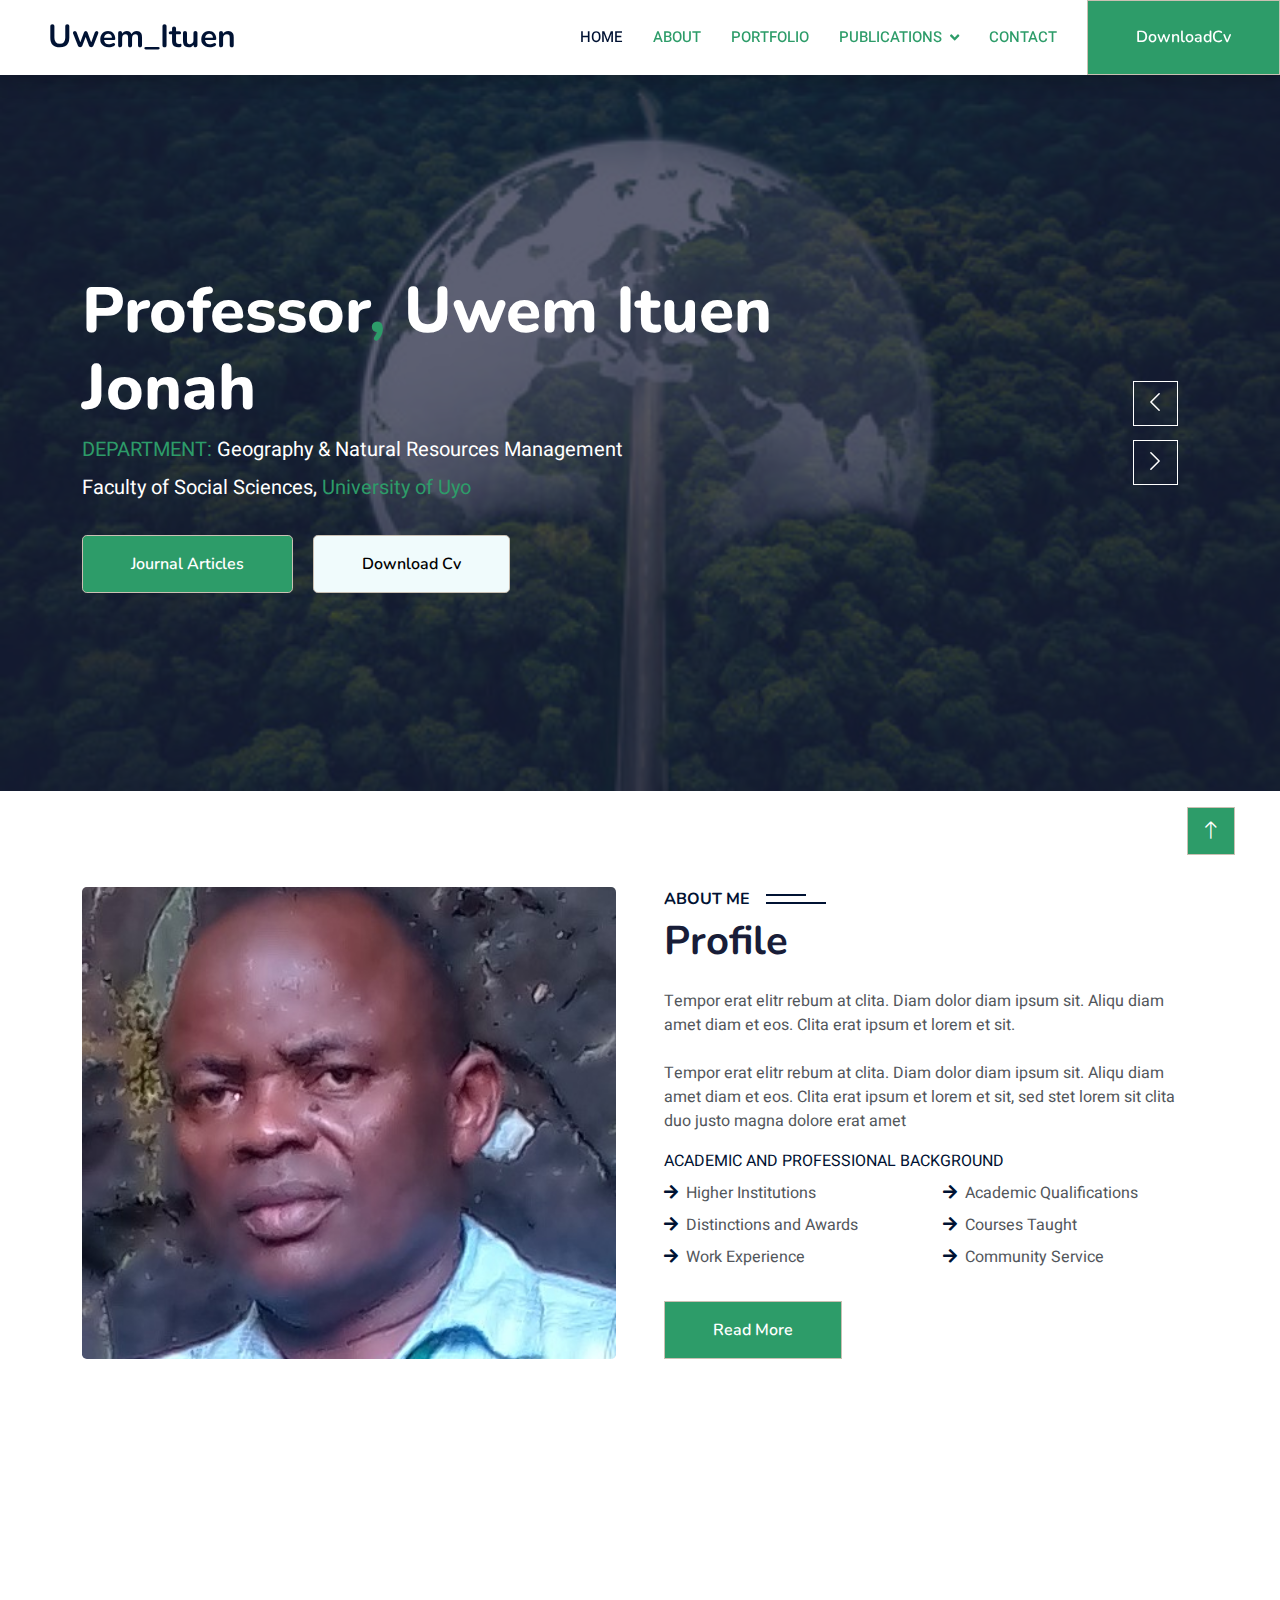
<file: index.html>
<!DOCTYPE html>
<html lang="en">

<head>
    <meta charset="utf-8">
    <title>Professor Ituen Uwem Jonah</title>
    <meta content="width=device-width, initial-scale=1.0" name="viewport">
    <meta content=""
        name="Professor,  Graduate Assistant, University of Uyo, Geography &Natural Resources Management, Social Sciences, Geography & Regional Planning,">
    <meta content="" name="Professor Ituen Uwem Jonah">

    <!-- Favicon -->
    <link href="img/UWEM ITUEN IMG.jpg" rel="icon">

    <!-- Google Web Fonts -->
    <link rel="preconnect" href="https://fonts.googleapis.com">
    <link rel="preconnect" href="https://fonts.gstatic.com" crossorigin>
    <link
        href="https://fonts.googleapis.com/css2?family=Heebo:wght@400;500;600&family=Nunito:wght@600;700;800&display=swap"
        rel="stylesheet">

    <!-- Icon Font Stylesheet -->
    <link href="https://cdnjs.cloudflare.com/ajax/libs/font-awesome/5.10.0/css/all.min.css" rel="stylesheet">
    <link href="https://cdn.jsdelivr.net/npm/bootstrap-icons@1.4.1/font/bootstrap-icons.css" rel="stylesheet">

    <!-- Libraries Stylesheet -->
    <link href="lib/animate/animate.min.css" rel="stylesheet">
    <link href="lib/owlcarousel/assets/owl.carousel.min.css" rel="stylesheet">

    <!-- Customized Bootstrap Stylesheet -->
    <link href="css/bootstrap.min.css" rel="stylesheet">

    <!-- Template Stylesheet -->
    <link href="css/style.css" rel="stylesheet">
</head>

<body>
    <!-- Spinner Start -->
    <!-- <div id="spinner" class="show bg-white position-fixed translate-middle w-100 vh-100 top-50 start-50 d-flex align-items-center justify-content-center">
        <div class="spinner-border text-primary" style="width: 3rem; height: 3rem;" role="status">
            <span class="sr-only">Loading...</span>
        </div>
    </div> -->
    <!-- Spinner End -->


    <!-- Navbar Start -->
    <nav class="navbar navbar-expand-lg bg-white navbar-light shadow sticky-top p-0">
        <a href="index.html" class="navbar-brand d-flex align-items-center px-4 px-lg-5">
            <h2 class="m-0 text-primary">Uwem_Ituen</h2>
        </a>
        <button type="button" class="navbar-toggler me-4" data-bs-toggle="collapse" data-bs-target="#navbarCollapse">
            <span class="navbar-toggler-icon"></span>
        </button>
        <div class="collapse navbar-collapse" id="navbarCollapse">
            <div class="navbar-nav ms-auto p-4 p-lg-0">
                <a href="index.html" class="nav-item nav-link active">Home</a>
                <a href="about.html" class="nav-item nav-link">About</a>
                <a href="index.html#portfolio" class="nav-item nav-link">Portfolio</a>
                <div class="nav-item dropdown">
                    <a href="#" class="nav-link dropdown-toggle" data-bs-toggle="dropdown">Publications</a>
                    <div class="dropdown-menu fade-down m-0">
                        <a href="journal.html" class="dropdown-item">Journal Articles</a>
                        <a href="conference.html" class="dropdown-item">Conferences</a>
                        <a href="index.html#post" class="dropdown-item">List Of Postgraduate</a>
                        <a href="index.html#book" class="dropdown-item">Book Publications</a>
                    </div>
                </div>
                <a href="contact.html" class="nav-item nav-link">Contact</a>
            </div>
            <a href="/c._v._ituen,_uwem_jonah_June_2023[1].pdf" download="/c._v._ituen,_uwem_jonah_June_2023[1].pdf"
                class="btn btn-primary py-4 px-lg-5 d-none d-lg-block hide-me">DownloadCv</a>
        </div>
    </nav>
    <!-- Navbar End -->


    <!-- Carousel Start -->
    <div class="container-fluid p-0 mb-5">
        <div class="owl-carousel header-carousel position-relative">
            <div class="owl-carousel-item position-relative">
                <img class="img-fluid" src="img/geo-bg-4.jpg" alt="">
                <div class="position-absolute top-0 start-0 w-100 h-100 d-flex align-items-center"
                    style="background: rgba(24, 29, 56, .7);">
                    <div class="container">
                        <div class="row justify-content-start">
                            <div class="col-sm-10 col-lg-8">
                                <h1 class="display-3 text-white animated slideInDown">Professor<span
                                        class="text-color">,</span> Uwem Ituen Jonah</h1>
                                <p class="fs-5 text-white mb-0 pb-2"><span class="text-color"> DEPARTMENT:</span>
                                    Geography &amp; Natural Resources Management</p>
                                <p class="fs-5 text-white mb-4 pb-2">Faculty of Social Sciences,
                                    <span class="text-color">University of Uyo</span>
                                </p>
                                <a href="./journal.html"
                                    class="btn btn-primary rounded-3 py-md-3 px-md-5 me-3 animated slideInLeft">Journal
                                    Articles</a>
                                <a href="./c._v._ituen,_uwem_jonah_June_2023[1].pdf"
                                    download="./c._v._ituen,_uwem_jonah_June_2023[1].pdf"
                                    class="btn btn-light py-md-3 rounded-3 px-md-5 animated slideInRight">Download
                                    Cv</a>
                            </div>
                        </div>
                    </div>
                </div>
            </div>
            <div class="owl-carousel-item position-relative">
                <img class="img-fluid" src="img/geo-bg-3.jpg" alt="">
                <div class="position-absolute top-0 start-0 w-100 h-100 d-flex align-items-center"
                    style="background: rgba(24, 29, 56, .7);">
                    <div class="container">
                        <div class="row justify-content-start">
                            <div class="col-sm-10 col-lg-8">
                                <h5 class="text-color text-uppercase mb-3 animated slideInDown">Associate Professor</h5>
                                <h1 class="display-3 text-white animated slideInDown">Exhibitions/Research Fare Home
                                </h1>
                                <p class="fs-5 text-white mb-4 pb-2">Exhibition of GIS Models and research results
                                    during the National research fair-International
                                    Conference Centre<span class="text-color"> Abuja, 2004</span>
                                </p>
                                <a href="index.html#book"
                                    class="btn btn-primary rounded-3 py-md-3 px-md-5 me-3 animated slideInLeft">Book
                                    Publications</a>
                                <a href="index.html#portfolio"
                                    class="btn btn-light py-md-3 rounded-3 px-md-5 animated slideInRight">Portfolio</a>
                            </div>
                        </div>
                    </div>
                </div>
            </div>
        </div>
    </div>
    <!-- Carousel End -->


    <!-- About Start -->
    <div class="container-xxl py-5">
        <div class="container">
            <div class="row g-5">
                <div class="col-lg-6 wow fadeInUp" data-wow-delay="0.1s" style="min-height: 400px;">
                    <div class="position-relative h-100">
                        <img class="img-fluid position-absolute w-100 h-100 rounded-3" src="img/UWEM ITUEN IMG.jpg"
                            alt="" style="object-fit: cover;">
                    </div>
                </div>
                <div class="col-lg-6 wow fadeInUp" data-wow-delay="0.3s">
                    <h6 class="section-title bg-white text-start text-primary pe-3">About Me</h6>
                    <h1 class="mb-4">Profile</h1>
                    <p class="mb-4">Tempor erat elitr rebum at clita. Diam dolor diam ipsum sit. Aliqu diam amet diam et
                        eos. Clita erat ipsum et lorem et sit.</p>
                    <p class="mb-4">Tempor erat elitr rebum at clita. Diam dolor diam ipsum sit. Aliqu diam amet diam et
                        eos. Clita erat ipsum et lorem et sit, sed stet lorem sit clita duo justo magna dolore erat amet
                    </p>
                    <div class="row gy-2 gx-4 mb-4">
                        <p class="m-0 text-primary">ACADEMIC AND PROFESSIONAL BACKGROUND</p>
                        <div class="col-sm-6">
                            <p class="mb-0"><i class="fa fa-arrow-right text-primary me-2"></i>Higher Institutions</p>
                        </div>
                        <div class="col-sm-6">
                            <p class="mb-0"><i class="fa fa-arrow-right text-primary me-2"></i>Academic Qualifications
                            </p>
                        </div>
                        <div class="col-sm-6">
                            <p class="mb-0"><i class="fa fa-arrow-right text-primary me-2"></i>Distinctions and Awards
                            </p>
                        </div>
                        <div class="col-sm-6">
                            <p class="mb-0"><i class="fa fa-arrow-right text-primary me-2"></i>Courses Taught</p>
                        </div>
                        <div class="col-sm-6">
                            <p class="mb-0"><i class="fa fa-arrow-right text-primary me-2"></i>Work Experience</p>
                        </div>
                        <div class="col-sm-6">
                            <p class="mb-0"><i class="fa fa-arrow-right text-primary me-2"></i>Community Service</p>
                        </div>
                    </div>
                    <a class="btn btn-primary py-3 px-5 mt-2" href="/about.html">Read More</a>
                </div>
            </div>
        </div>
    </div>
    <!-- About End -->



    <!-- Service Start -->
    <div class="container-xxl py-5" id="portfolio">
        <div class="container">
            <div class="text-center wow fadeInUp" data-wow-delay="0.1s">
                <h6 class="section-title bg-white text-center text-primary px-3">Portfolio</h6>
                <h1 class="mb-5">ACADEMIC AND PROFESSIONAL BACKGROUND</h1>
            </div>
            <div class="row g-4">
                <div class="col-lg-4 col-sm-6 wow fadeInUp" data-wow-delay="0.1s">
                    <div class="service-item text-center pt-3">
                        <div class="p-4">
                            <i class="fa fa-3x fa-university text-primary mb-4"></i>
                            <h5 class="mb-3">Higher Institutions</h5>
                            <p>University of Uyo, Uyo, Akwa Ibom State </p>
                            <span class="fa fa-calendar-check text-color"> 1992-1997</span>
                            <a href="/about.html#institution"
                                class="btn btn-primary-2 rounded-3 py-md-2 px-md-5 me-3 animated slideInLeft"> Read
                                More</a>
                        </div>
                    </div>
                </div>
                <div class="col-lg-4 col-sm-6 wow fadeInUp" data-wow-delay="0.3s">
                    <div class="service-item text-center pt-3">
                        <div class="p-4">
                            <i class="fa fa-3x fa-graduation-cap text-primary mb-4"></i>
                            <h5 class="mb-3">Academic Qualifications</h5>
                            <p>Bachelor of Science (Hons) Degree in Geography & Regional
                                Planning (Second Class Upper Division)m</p>
                            <span class="fa fa-calendar-check text-color"> 1992</span>
                            <a href="/about.html#qualification"
                                class="btn btn-primary-2 rounded-3 py-md-2 px-md-5 me-3 animated slideInLeft"> Read
                                More</a>
                        </div>
                    </div>
                </div>
                <div class="col-lg-4 col-sm-6 wow fadeInUp" data-wow-delay="0.5s">
                    <div class="service-item text-center pt-3">
                        <div class="p-4">
                            <i class="fa fa-3x fa-award text-primary mb-4"></i>
                            <h5 class="mb-3">Distinctions and Awards</h5>
                            <p>Best Graduating Student in Geography & Regional Planning,
                                University of Uyo</p>
                            <span class="fa fa-calendar-check text-color"> 1992-1997</span>
                            <a href="/about.html#award"
                                class="btn btn-primary-2 rounded-3 py-md-2 px-md-5 me-3 animated slideInLeft"> Read
                                More</a>

                        </div>
                    </div>
                </div>
            </div>
            <!-- portfolio two -->
            <div class="text-center wow fadeInUp mt-4" data-wow-delay="0.1s">
                <h1 class="mb-3">WORK EXPERIENCE IN THE UNIVERSITY</h1>
            </div>
            <div class="row g-4">
                <div class="col-lg-4 col-sm-6 wow fadeInUp" data-wow-delay="0.1s">
                    <div class="service-item text-center pt-3">
                        <div class="p-4">
                            <i class="fa fa-3x fa-book-open text-primary mb-4"></i>
                            <h5 class="mb-3">Courses Taugh</h5>
                            <p><b>GPY 113</b> Introduction to Practical Geography 1 </p>
                            <span class="fa fa-calendar-check text-color"> 1999 – To Date</span>
                            <a href="/index.html#course"
                                class="btn btn-primary-2 rounded-3 py-md-2 px-md-5 me-3 animated slideInLeft"> Read
                                More</a>
                        </div>
                    </div>
                </div>
                <div class="col-lg-4 col-sm-6 wow fadeInUp" data-wow-delay="0.3s">
                    <div class="service-item text-center pt-3">
                        <div class="p-4">
                            <i class="fa fa-3x fa-user-graduate text-primary mb-4"></i>
                            <h5 class="mb-3">Work Experience</h5>
                            <p>SIWES Coordinator, Dept. of Geo. & Reg. Planning </p>
                            <span class="fa fa-calendar-check text-color"> 2000 - 2001</span>
                            <a href="/index.html#experience"
                                class="btn btn-primary-2 rounded-3 py-md-2 px-md-5 me-3 animated slideInLeft"> Read
                                More</a>
                        </div>
                    </div>
                </div>
                <div class="col-lg-4 col-sm-6 wow fadeInUp" data-wow-delay="0.5s">
                    <div class="service-item text-center pt-3">
                        <div class="p-4">
                            <i class="fa fa-3x fa-person-booth text-primary mb-4"></i>
                            <h5 class="mb-3">Community Service</h5>
                            <p><b>EIA</b> of Secretariat Road Junction (Oron) – Ibaka road dualization project </p>
                            <span class="fa fa-calendar-check text-color"> 2008</span>
                            <a href="/index.html#service"
                                class="btn btn-primary-2 rounded-3 py-md-2 px-md-5 me-3 animated slideInLeft"> Read
                                More</a>

                        </div>
                    </div>
                </div>
            </div>

        </div>
    </div>
    <!-- Service End -->




    <!-- publication start -->
    <div class="container-xxl py-5 category" id="publication">
        <div class="container">
            <div class="text-center wow fadeInUp" data-wow-delay="0.1s">
                <h6 class="section-title bg-white text-center text-primary px-3">Publications</h6>
                <h1 class="mb-5">Professor Uwem Ituen Publications</h1>
            </div>
            <div class="row g-3">
                <div class="col-lg-7 col-md-6">
                    <div class="row g-3">
                        <div class="col-lg-12 col-md-12 wow zoomIn" data-wow-delay="0.1s">
                            <a class="position-relative d-block overflow-hidden" href="./journal.html">
                                <img class="img-fluid w-100" src="img/p-1.jpg" alt="">
                                <div class="bg-white text-center position-absolute bottom-0 end-0 py-2 px-3"
                                    style="margin: 1px;">
                                    <h5 class="m-0">Journal Articles</h5>
                                    <small class="text-primary">Ituen, U. J. and Udoh, J. C.</small><br>
                                    <small class="text-primary">View All Articles</small>
                                </div>
                            </a>
                        </div>
                        <div class="col-lg-6 col-md-12 wow zoomIn" data-wow-delay="0.3s">
                            <a class="position-relative d-block overflow-hidden" href="/index.html#book">
                                <img class="img-fluid" src="img/p-2.jpg" alt="">
                                <div class="bg-white text-center position-absolute bottom-0 end-0 py-2 px-3"
                                    style="margin: 1px;">
                                    <h5 class="m-0">Book Chapters</h5>
                                    <small class="text-primary">Udoh, J. C. and Ituen, U. J.</small><br>
                                    <small class="text-primary">View All Book Publications</small>
                                </div>
                            </a>
                        </div>
                        <div class="col-lg-6 col-md-12 wow zoomIn" data-wow-delay="0.5s">
                            <a class="position-relative d-block overflow-hidden" href="/index.html#post">
                                <img class="img-fluid" src="img/p-3.jpg" alt="">
                                <div class="bg-white text-center position-absolute bottom-0 end-0 py-2 px-3"
                                    style="margin: 1px;">
                                    <h5 class="m-0">List Of Postgraduate Supervision</h5>
                                    <small class="text-primary">Daniel, Ekong Effiong</small><br>
                                    <small class="text-primary">View All Postgraduate</small>
                                </div>
                            </a>
                        </div>
                    </div>
                </div>
                <div class="col-lg-5 col-md-6 wow zoomIn" data-wow-delay="0.7s" style="min-height: 350px;">
                    <a class="position-relative d-block h-100 overflow-hidden" href="./conference.html">
                        <img class="img-fluid position-absolute w-100 h-100" src="img/p-5.jpg" alt=""
                            style="object-fit: cover;">
                        <div class="bg-white text-center position-absolute bottom-0 end-0 py-2 px-3"
                            style="margin:  1px;">
                            <h5 class="m-0">Conference Proceedings</h5>
                            <small class="text-primary">Udoh, J. C. and Ituen., U. J</small><br>
                            <small class="text-primary">View All Conference</small>
                        </div>
                    </a>
                </div>
            </div>
        </div>
    </div>
    <!-- publication end -->


    <!-- Courses Start -->
    <div class="container-xxl py-5" id="course">
        <div class="container">
            <div class="text-center wow fadeInUp" data-wow-delay="0.1s">
                <h6 class="section-title bg-white text-center text-primary px-3">WORK EXPERIENCE</h6>
                <h1 class="mb-5">Courses Taught</h1>
            </div>
            <div class="row g-4 justify-content-center">
                <div class="col-lg-4 col-md-6 wow fadeInUp" data-wow-delay="0.1s">
                    <div class="course-item bg-light">
                        <div class="position-relative overflow-hidden">
                            <img class="img-fluid" src="img/c-1.jpg" alt="">
                        </div>
                        <div class="text-center p-4 pb-3 rounded-bottom">
                            <h3 class="mb-0">1999 – To Date</h3>
                            <h5 class="mb-4"><b class="text-color">GPY 113</b> Introduction to Practical Geography 1
                            </h5>
                        </div>
                    </div>
                </div>
                <div class="col-lg-4 col-md-6 wow fadeInUp" data-wow-delay="0.2s">
                    <div class="course-item bg-light">
                        <div class="position-relative overflow-hidden">
                            <img class="img-fluid" src="img/p-1.jpg" alt="">
                        </div>
                        <div class="text-center p-4 pb-3 rounded-bottom">
                            <h3 class="mb-0">1999 – To Date</h3>
                            <h5 class="mb-4"><b class="text-color">GPY 123</b> Introduction to Practical Geography 11
                            </h5>
                        </div>
                    </div>
                </div>
                <div class="col-lg-4 col-md-6 wow fadeInUp" data-wow-delay="0.3s">
                    <div class="course-item bg-light">
                        <div class="position-relative overflow-hidden">
                            <img class="img-fluid" src="img/geo-bg-4.jpg" alt="">
                        </div>
                        <div class="text-center p-4 pb-3 rounded-bottom">
                            <h3 class="mb-0">2003 – 2006</h3>
                            <h5 class="mb-4"><b class="text-color">GPY 126</b> Local Field Studies </h5>
                        </div>
                    </div>
                </div>
            </div>
            <!-- click icon to display all content -->
            <div class="b-bottom text-color-2 mt-3 mb-0">
                <div class="d-flex justify-content-end icon-box">
                    <i class="fa fa-angle-down text-color icon-fs justify-content-end icon-show"></i><i
                        class="fa fa-angle-up text-color icon-fs justify-content-end icon-non"></i>
                </div>
            </div>

            <!-- hiden content -->
            <div class="row g-4 justify-content-center mt-3 hide-item">
                <div class="col-lg-4 col-md-6 wow fadeInUp" data-wow-delay="0.1s">
                    <div class="course-item bg-light">
                        <!-- <div class="position-relative overflow-hidden">
                            <img class="img-fluid" src="img/c-1.jpg" alt="">
                        </div> -->
                        <div class="text-center p-4 pb-3 rounded-bottom">
                            <h3 class="mb-0"> 2000 – 2006</h3>
                            <h5 class="mb-4"><b class="text-color">GPY 224</b> Remote Sensing and Air photo
                                Interpretation </h5>
                        </div>
                    </div>
                </div>
                <div class="col-lg-4 col-md-6 wow fadeInUp" data-wow-delay="0.2s">
                    <div class="course-item bg-light">
                        <!-- <div class="position-relative overflow-hidden">
                            <img class="img-fluid" src="img/c-1.jpg" alt="">
                        </div> -->
                        <div class="text-center p-4 pb-3 rounded-bottom">
                            <h3 class="mb-0">1999 – To Date</h3>
                            <h5 class="mb-4"><b class="text-color">GPY 217</b> Introduction to Statistics for
                                Geographers 1</h5>
                        </div>
                    </div>
                </div>
                <div class="col-lg-4 col-md-6 wow fadeInUp" data-wow-delay="0.3s">
                    <div class="course-item bg-light">
                        <!-- <div class="position-relative overflow-hidden">
                            <img class="img-fluid" src="img/c-1.jpg" alt="">
                        </div> -->
                        <div class="text-center p-4 pb-3 rounded-bottom">
                            <h3 class="mb-0">1999 – To Date</h3>
                            <h5 class="mb-4"><b class="text-color">GPY 227</b> Introduction to Statistics for
                                Geographers 11</h5>
                        </div>
                    </div>
                </div>
                <div class="col-lg-4 col-md-6 wow fadeInUp" data-wow-delay="0.3s">
                    <div class="course-item bg-light">
                        <!-- <div class="position-relative overflow-hidden">
                            <img class="img-fluid" src="img/c-1.jpg" alt="">
                        </div> -->
                        <div class="text-center p-4 pb-3 rounded-bottom">
                            <h3 class="mb-0">2003 – To Date</h3>
                            <h5 class="mb-4"><b class="text-color">SSC 211</b> Elementary Statistics for Social Sciences
                                1</h5>
                        </div>
                    </div>
                </div>
                <div class="col-lg-4 col-md-6 wow fadeInUp" data-wow-delay="0.3s">
                    <div class="course-item bg-light">
                        <!-- <div class="position-relative overflow-hidden">
                            <img class="img-fluid" src="img/c-1.jpg" alt="">
                        </div> -->
                        <div class="text-center p-4 pb-3 rounded-bottom">
                            <h3 class="mb-0">2003 – To Date</h3>
                            <h5 class="mb-4"><b class="text-color">SSC 221</b> Elementary Statistics for Social Sciences
                                1</h5>
                        </div>
                    </div>
                </div>
                <div class="col-lg-4 col-md-6 wow fadeInUp" data-wow-delay="0.3s">
                    <div class="course-item bg-light">
                        <!-- <div class="position-relative overflow-hidden">
                            <img class="img-fluid" src="img/c-1.jpg" alt="">
                        </div> -->
                        <div class="text-center p-4 pb-3 rounded-bottom">
                            <h3 class="mb-0">2011 – To Date</h3>
                            <h5 class="mb-4"><b class="text-color">SSC 222 </b> Tools and Methods of Social Enquiry
                            </h5>
                        </div>
                    </div>
                </div>
                <div class="col-lg-4 col-md-6 wow fadeInUp" data-wow-delay="0.3s">
                    <div class="course-item bg-light">
                        <!-- <div class="position-relative overflow-hidden">
                            <img class="img-fluid" src="img/c-1.jpg" alt="">
                        </div> -->
                        <div class="text-center p-4 pb-3 rounded-bottom">
                            <h3 class="mb-0">2000 – 2006</h3>
                            <h5 class="mb-4"><b class="text-color">GPY 323</b> Cartographic Methods in Research </h5>
                        </div>
                    </div>
                </div>
                <div class="col-lg-4 col-md-6 wow fadeInUp" data-wow-delay="0.3s">
                    <div class="course-item bg-light">
                        <!-- <div class="position-relative overflow-hidden">
                            <img class="img-fluid" src="img/c-1.jpg" alt="">
                        </div> -->
                        <div class="text-center p-4 pb-3 rounded-bottom">
                            <h3 class="mb-0">2011 – To Date</h3>
                            <h5 class="mb-4"><b class="text-color">FOR 322</b> Forest Ground and Aerial Survey </h5>
                        </div>
                    </div>
                </div>
                <div class="col-lg-4 col-md-6 wow fadeInUp" data-wow-delay="0.3s">
                    <div class="course-item bg-light">
                        <!-- <div class="position-relative overflow-hidden">
                            <img class="img-fluid" src="img/c-1.jpg" alt="">
                        </div> -->
                        <div class="text-center p-4 pb-3 rounded-bottom">
                            <h3 class="mb-0">2011 – To Date</h3>
                            <h5 class="mb-4"><b class="text-color">FOR 413</b> Remote Sensing and Mapping </h5>
                        </div>
                    </div>
                </div>
                <div class="col-lg-4 col-md-6 wow fadeInUp" data-wow-delay="0.3s">
                    <div class="course-item bg-light">
                        <!-- <div class="position-relative overflow-hidden">
                            <img class="img-fluid" src="img/c-1.jpg" alt="">
                        </div> -->
                        <div class="text-center p-4 pb-3 rounded-bottom">
                            <h3 class="mb-0">2000 – To Date</h3>
                            <h5 class="mb-4"><b class="text-color">GPY 113</b> GPY 418 Agricultural Geography - </h5>
                        </div>
                    </div>
                </div>
                <div class="col-lg-4 col-md-6 wow fadeInUp" data-wow-delay="0.3s">
                    <div class="course-item bg-light">
                        <!-- <div class="position-relative overflow-hidden">
                            <img class="img-fluid" src="img/c-1.jpg" alt="">
                        </div> -->
                        <div class="text-center p-4 pb-3 rounded-bottom">
                            <h3 class="mb-0">2000 – To Date</h3>
                            <h5 class="mb-4"><b class="text-color">GPY 426</b> Rural Geography </h5>
                        </div>
                    </div>
                </div>
                <div class="col-lg-4 col-md-6 wow fadeInUp" data-wow-delay="0.3s">
                    <div class="course-item bg-light">
                        <!-- <div class="position-relative overflow-hidden">
                            <img class="img-fluid" src="img/c-1.jpg" alt="">
                        </div> -->
                        <div class="text-center p-4 pb-3 rounded-bottom">
                            <h3 class="mb-0">2008 – To Date</h3>
                            <h5 class="mb-4"><b class="text-color">GPY 446</b> Land Evaluation - </h5>
                        </div>
                    </div>
                </div>
                <div class="col-lg-4 col-md-6 wow fadeInUp" data-wow-delay="0.3s">
                    <div class="course-item bg-light">
                        <!-- <div class="position-relative overflow-hidden">
                            <img class="img-fluid" src="img/c-1.jpg" alt="">
                        </div> -->
                        <div class="text-center p-4 pb-3 rounded-bottom">
                            <h3 class="mb-0">2002 – To Date</h3>
                            <h5 class="mb-4"><b class="text-color">GPY 449</b> Geographic Information Systems </h5>
                        </div>
                    </div>
                </div>
                <div class="col-lg-4 col-md-6 wow fadeInUp" data-wow-delay="0.3s">
                    <div class="course-item bg-light">
                        <!-- <div class="position-relative overflow-hidden">
                            <img class="img-fluid" src="img/c-1.jpg" alt="">
                        </div> -->
                        <div class="text-center p-4 pb-3 rounded-bottom">
                            <h3 class="mb-0">2004 – To Date</h3>
                            <h5 class="mb-4"><b class="text-color">GPY 511</b> Introduction to GIS</h5>
                        </div>
                    </div>
                </div>
                <div class="col-lg-4 col-md-6 wow fadeInUp" data-wow-delay="0.3s">
                    <div class="course-item bg-light">
                        <!-- <div class="position-relative overflow-hidden">
                            <img class="img-fluid" src="img/c-1.jpg" alt="">
                        </div> -->
                        <div class="text-center p-4 pb-3 rounded-bottom">
                            <h3 class="mb-0">2004 – To Date</h3>
                            <h5 class="mb-4"><b class="text-color"> GPY 513</b> Spatial Analysis and Modeling </h5>
                        </div>
                    </div>
                </div>
                <div class="col-lg-4 col-md-6 wow fadeInUp" data-wow-delay="0.3s">
                    <div class="course-item bg-light">
                        <!-- <div class="position-relative overflow-hidden">
                            <img class="img-fluid" src="img/c-1.jpg" alt="">
                        </div> -->
                        <div class="text-center p-4 pb-3 rounded-bottom">
                            <h3 class="mb-0">2004 – To Date</h3>
                            <h5 class="mb-4"><b class="text-color">GPY 523</b> Remote Sensing and GPS Field Techniques
                            </h5>
                        </div>
                    </div>
                </div>
                <div class="col-lg-4 col-md-6 wow fadeInUp" data-wow-delay="0.3s">
                    <div class="course-item bg-light">
                        <!-- <div class="position-relative overflow-hidden">
                            <img class="img-fluid" src="img/c-1.jpg" alt="">
                        </div> -->
                        <div class="text-center p-4 pb-3 rounded-bottom">
                            <h3 class="mb-0">2015 – To Date</h3>
                            <h5 class="mb-4"><b class="text-color">EVD 523</b> Environmental Impacts of Developmental
                                Projects </h5>
                        </div>
                    </div>
                </div>
                <div class="col-lg-4 col-md-6 wow fadeInUp" data-wow-delay="0.3s">
                    <div class="course-item bg-light">
                        <!-- <div class="position-relative overflow-hidden">
                            <img class="img-fluid" src="img/c-1.jpg" alt="">
                        </div> -->
                        <div class="text-center p-4 pb-3 rounded-bottom">
                            <h3 class="mb-0">2004 – To Date</h3>
                            <h5 class="mb-4"><b class="text-color">GEOG 611</b> Introduction to GIS</h5>
                        </div>
                    </div>
                </div>
                <div class="col-lg-4 col-md-6 wow fadeInUp" data-wow-delay="0.3s">
                    <div class="course-item bg-light">
                        <!-- <div class="position-relative overflow-hidden">
                            <img class="img-fluid" src="img/c-1.jpg" alt="">
                        </div> -->
                        <div class="text-center p-4 pb-3 rounded-bottom">
                            <h3 class="mb-0">2004 – To Date</h3>
                            <h5 class="mb-4"><b class="text-color">GEOG 613</b> Spatial Analysis and Modeling </h5>
                        </div>
                    </div>
                </div>
                <div class="col-lg-4 col-md-6 wow fadeInUp" data-wow-delay="0.3s">
                    <div class="course-item bg-light">
                        <!-- <div class="position-relative overflow-hidden">
                            <img class="img-fluid" src="img/c-1.jpg" alt="">
                        </div> -->
                        <div class="text-center p-4 pb-3 rounded-bottom">
                            <h3 class="mb-0">2004 – To Date</h3>
                            <h5 class="mb-4"><b class="text-color">GEOG 621</b> Advance GIS Application </h5>
                        </div>
                    </div>
                </div>
                <div class="col-lg-4 col-md-6 wow fadeInUp" data-wow-delay="0.3s">
                    <div class="course-item bg-light">
                        <!-- <div class="position-relative overflow-hidden">
                            <img class="img-fluid" src="img/c-1.jpg" alt="">
                        </div> -->
                        <div class="text-center p-4 pb-3 rounded-bottom">
                            <h3 class="mb-0">12004 – To Date</h3>
                            <h5 class="mb-4"><b class="text-color">GEOG 623</b> Remote Sensing and GPS Field Techniques
                            </h5>
                        </div>
                    </div>
                </div>
                <div class="col-lg-4 col-md-6 wow fadeInUp" data-wow-delay="0.3s">
                    <div class="course-item bg-light">
                        <!-- <div class="position-relative overflow-hidden">
                            <img class="img-fluid" src="img/c-1.jpg" alt="">
                        </div> -->
                        <div class="text-center p-4 pb-3 rounded-bottom">
                            <h3 class="mb-0">2015 – To Date</h3>
                            <h5 class="mb-4"><b class="text-color">GPY 664</b> Digital Image Processing </h5>
                        </div>
                    </div>
                </div>
                <div class="col-lg-4 col-md-6 wow fadeInUp" data-wow-delay="0.3s">
                    <div class="course-item bg-light">
                        <!-- <div class="position-relative overflow-hidden">
                            <img class="img-fluid" src="img/c-1.jpg" alt="">
                        </div> -->
                        <div class="text-center p-4 pb-3 rounded-bottom">
                            <h3 class="mb-0">2015 – To Date</h3>
                            <h5 class="mb-4"><b class="text-color">EVD 643 GIS</b> in Environment and Development
                                Research </h5>
                        </div>
                    </div>
                </div>
                <div class="col-lg-4 col-md-6 wow fadeInUp" data-wow-delay="0.3s">
                    <div class="course-item bg-light">
                        <!-- <div class="position-relative overflow-hidden">
                            <img class="img-fluid" src="img/c-1.jpg" alt="">
                        </div> -->
                        <div class="text-center p-4 pb-3 rounded-bottom">
                            <h3 class="mb-0">2012 – 2014</h3>
                            <h5 class="mb-4"><b class="text-color">FIA 723</b> Modern Research Mths. in Fine and Ind.
                                Arts</h5>
                        </div>
                    </div>
                </div>
                <div class="col-lg-4 col-md-6 wow fadeInUp" data-wow-delay="0.3s">
                    <div class="course-item bg-light">
                        <!-- <div class="position-relative overflow-hidden">
                            <img class="img-fluid" src="img/c-1.jpg" alt="">
                        </div> -->
                        <div class="text-center p-4 pb-3 rounded-bottom">
                            <h3 class="mb-0">2016 – To Date</h3>
                            <h5 class="mb-4"><b class="text-color">FOR 825</b> Env’tal Resources and Remote Sensing
                            </h5>
                        </div>
                    </div>
                </div>
                <div class="col-lg-4 col-md-6 wow fadeInUp" data-wow-delay="0.3s">
                    <div class="course-item bg-light">
                        <!-- <div class="position-relative overflow-hidden">
                            <img class="img-fluid" src="img/c-1.jpg" alt="">
                        </div> -->
                        <div class="text-center p-4 pb-3 rounded-bottom">
                            <h3 class="mb-0">2016 – To Date</h3>
                            <h5 class="mb-4"><b class="text-color">GPY 718</b> Medical Geography of the Tropics </h5>
                        </div>
                    </div>
                </div>
                <div class="col-lg-4 col-md-6 wow fadeInUp" data-wow-delay="0.3s">
                    <div class="course-item bg-light">
                        <!-- <div class="position-relative overflow-hidden">
                            <img class="img-fluid" src="img/c-1.jpg" alt="">
                        </div> -->
                        <div class="text-center p-4 pb-3 rounded-bottom">
                            <h3 class="mb-0">2015 – To Date</h3>
                            <h5 class="mb-4"><b class="text-color">GPY 719</b> Land use mapping and Analysis </h5>
                        </div>
                    </div>
                </div>
                <div class="col-lg-4 col-md-6 wow fadeInUp" data-wow-delay="0.3s">
                    <div class="course-item bg-light">
                        <!-- <div class="position-relative overflow-hidden">
                            <img class="img-fluid" src="img/c-1.jpg" alt="">
                        </div> -->
                        <div class="text-center p-4 pb-3 rounded-bottom">
                            <h3 class="mb-0">2015 – To Date</h3>
                            <h5 class="mb-4"><b class="text-color">GPY 735</b> Rural Change analysis</h5>
                        </div>
                    </div>
                </div>
                <div class="col-lg-4 col-md-6 wow fadeInUp" data-wow-delay="0.3s">
                    <div class="course-item bg-light">
                        <!-- <div class="position-relative overflow-hidden">
                            <img class="img-fluid" src="img/c-1.jpg" alt="">
                        </div> -->
                        <div class="text-center p-4 pb-3 rounded-bottom">
                            <h3 class="mb-0">2015 – To Date</h3>
                            <h5 class="mb-4"><b class="text-color">GPY 717</b> Ecological Economics and Environmental
                                Planning </h5>
                        </div>
                    </div>
                </div>
                <div class="col-lg-4 col-md-6 wow fadeInUp" data-wow-delay="0.3s">
                    <div class="course-item bg-light">
                        <!-- <div class="position-relative overflow-hidden">
                            <img class="img-fluid" src="img/c-1.jpg" alt="">
                        </div> -->
                        <div class="text-center p-4 pb-3 rounded-bottom">
                            <h3 class="mb-0">2015 – To Date</h3>
                            <h5 class="mb-4"><b class="text-color">EVD 716</b> Transport, environment and development
                            </h5>
                        </div>
                    </div>
                </div>
                <div class="col-lg-4 col-md-6 wow fadeInUp" data-wow-delay="0.3s">
                    <div class="course-item bg-light">
                        <!-- <div class="position-relative overflow-hidden">
                            <img class="img-fluid" src="img/c-1.jpg" alt="">
                        </div> -->
                        <div class="text-center p-4 pb-3 rounded-bottom">
                            <h3 class="mb-0">2015 – To Date</h3>
                            <h5 class="mb-4"><b class="text-color">EVD 717</b> Urban and rural development policies</h5>
                        </div>
                    </div>
                </div>
                <div class="col-lg-4 col-md-6 wow fadeInUp" data-wow-delay="0.3s">
                    <div class="course-item bg-light">
                        <!-- <div class="position-relative overflow-hidden">
                            <img class="img-fluid" src="img/c-1.jpg" alt="">
                        </div> -->
                        <div class="text-center p-4 pb-3 rounded-bottom">
                            <h3 class="mb-0">2015 – To Date</h3>
                            <h5 class="mb-4"><b class="text-color">EVD 726</b> Migration, population change and
                                development </h5>
                        </div>
                    </div>
                </div>
                <div class="col-lg-4 col-md-6 wow fadeInUp" data-wow-delay="0.3s">
                    <div class="course-item bg-light">
                        <!-- <div class="position-relative overflow-hidden">
                            <img class="img-fluid" src="img/c-1.jpg" alt="">
                        </div> -->
                        <div class="text-center p-4 pb-3 rounded-bottom">
                            <h3 class="mb-0">2022 – To Date</h3>
                            <h5 class="mb-4"><b class="text-color">EVD 727</b> Urban Policy and Health Care</h5>
                        </div>
                    </div>
                </div>
                <div class="col-lg-4 col-md-6 wow fadeInUp" data-wow-delay="0.3s">
                    <div class="course-item bg-light">
                        <!-- <div class="position-relative overflow-hidden">
                            <img class="img-fluid" src="img/c-1.jpg" alt="">
                        </div> -->
                        <div class="text-center p-4 pb-3 rounded-bottom">
                            <h3 class="mb-0">2015 – To Date</h3>
                            <h5 class="mb-4"><b class="text-color">EVD 741</b> Transport Planning and Mgt. </h5>
                        </div>
                    </div>
                </div>
            </div>
        </div>
    </div>
    <!-- Courses End -->


    <!-- work experience two -->
    <div class="container-xxl py-5">
        <div class="container">
            <div class="text-center wow fadeInUp mb-3" data-wow-delay="0.1s">
                <h6 class="section-title bg-white text-center text-primary px-3">WORK EXPERIENCE</h6>
            </div>
            <div class="row g-5">
                <!-- experience within university -->
                <div class="col-lg-6 wow fadeInUp" data-wow-delay="0.1s" style="min-height: 400px;" id="experience">
                    <h1 class="mb-4 text-uppercase">Experience within the University</h1>
                    <p class="mb-0 fa fa-arrow-right"> SIWES Coordinator, Dept. of Geo. & Reg. Planning</p>
                    <p class="fa fa-calendar-check text-color"> 2000 - 2001</p>
                    <p class="mb-0 fa fa-arrow-right"> Field Trip Coordinator Dept. of Geo. & Reg. Planning</p>
                    <p class="fa fa-calendar-check text-color"> 2003, 2004, 2017 - 2022</p>
                    <p class="mb-0 fa fa-arrow-right"> Examinations Officer Dept. of Geo. & Reg. Planning </p>
                    <p class="fa fa-calendar-check text-color"> 2002-2005,
                        2007- 2010</p>
                    <!-- click icon to display all content -->
                    <div class=" text-color-2 mt-0 mb-0">
                        <div class="d-flex justify-content-start icon-box-2 m-0">
                            <i class="fa fa-angle-down text-color icon-fs justify-content-end icon-show-2"></i><i
                                class="fa fa-angle-up text-color icon-fs justify-content-end icon-non-2"></i>
                        </div>
                    </div>
                    <!-- hidden content -->
                    <div data-wow-delay="0.1s" class="hide-item-2">
                        <p class="mb-0 fa fa-arrow-right"> Departmental Secretary</p><br>
                        <p class="fa fa-calendar-check text-color"> 2011-2014</p><br>
                        <p class="mb-0 fa fa-arrow-right"> Departmental Postgraduate Coordinator</p><br>
                        <p class="fa fa-calendar-check text-color"> 2013-2022</p><br>
                        <p class="mb-0 fa fa-arrow-right"> Member, Departmental Ethics Committee</p><br>
                        <p class="fa fa-calendar-check text-color"> 2014-To Date</p><br>
                        <p class="mb-0 fa fa-arrow-right"> Member, Academic Board of JUPEB, University of Uyo
                            (Geography Coordinator) </p><br>
                        <p class="fa fa-calendar-check text-color"> 2014-2018</p><br>
                        <p class="mb-0 fa fa-arrow-right"> Member, Departmental Research Committee</p><br>
                        <p class="fa fa-calendar-check text-color"> 2015-To Date</p><br>
                        <p class="mb-0 fa fa-arrow-right"> Managing Editor, International Journal of Social Sciences,
                            University of Uyo, Uyo </p><br>
                        <p class="fa fa-calendar-check text-color"> 2015-To Date</p><br>
                        <p class="mb-0 fa fa-arrow-right"> Co-editor, Geography Dept. Special Publication</p><br>
                        <p class="fa fa-calendar-check text-color"> 2017</p><br>
                        <p class="mb-0 fa fa-arrow-right"> Coordinator, Faculty of Social Sciences Foundation Courses
                        </p><br>
                        <p class="fa fa-calendar-check text-color"> 2015 – 2022</p><br>
                        <p class="mb-0 fa fa-arrow-right"> Staff Adviser, Faculty of Soc. Sc. PG. Association </p><br>
                        <p class="fa fa-calendar-check text-color"> 2017 – 2020</p><br>
                        <p class="mb-0 fa fa-arrow-right"> Acting Head of Department, Geo. and Nat. Res. Mgt. </p><br>
                        <p class="fa fa-calendar-check text-color"> 2022 – To Date</p>

                    </div>
                </div>
                <!-- community service -->
                <div class="col-lg-6 wow fadeInUp" data-wow-delay="0.3s" id="service">
                    <h1 class="mb-4 text-uppercase">Community Service outside the University</h1>
                    <p class="mb-0 fa fa-arrow-right"> EIA of Ikot Ntan Nsit – Itreto road construction project</p>
                    <p class="fa fa-calendar-check text-color"> 2008</p>
                    <p class="mb-0 fa fa-arrow-right"> EIA of Secretariat Road Junction (Oron) – Ibaka road dualization
                        project</p>
                    <p class="fa fa-calendar-check text-color"> 2008</p>
                    <p class="mb-0 fa fa-arrow-right"> EIA of Nung Atai (Okobo) – Oron road construction and dualization
                    </p>
                    <p class="fa fa-calendar-check text-color"> 2009</p>


                    <!-- click icon to display all content -->
                    <div class=" text-color-2 mt-0 mb-0">
                        <div class="d-flex justify-content-start icon-box-3">
                            <i class="fa fa-angle-down text-color icon-fs justify-content-end icon-show-3"></i><i
                                class="fa fa-angle-up text-color icon-fs justify-content-end icon-non-3"></i>
                        </div>
                    </div>
                    <!-- hidden content -->
                    <div data-wow-delay="0.1s" class="hide-item-3">
                        <p class="mb-0 fa fa-arrow-right"> EIA of Abak – Ikot Ekpene road dualization project</p>
                        <p class="fa fa-calendar-check text-color"> 2009</p>
                        <p class="mb-0 fa fa-arrow-right"> EIA of Okopedi Itu – Atan Onoyom – Arochukwu EIA. submitted
                            in December</p>
                        <p class="fa fa-calendar-check text-color"> December, 2010</p>
                        <p class="mb-0 fa fa-arrow-right"> EIA of mbak Itam (Itu) – Ikot Esia (Oku Iboku) EIA. Submitted
                            in December</p>
                        <p class="fa fa-calendar-check text-color"> December, 2010</p>
                        <p class="mb-0 fa fa-arrow-right"> EIA of Third Ring Road between Idoro road and Oron road, Uyo
                            capital city.
                        </p>
                        <p class="fa fa-calendar-check text-color"> December, 2011</p>
                        <p class="mb-0 fa fa-arrow-right"> EIA of the proposed underground discharge drain project in
                            Abak Town, Akwa
                            Ibom State
                        </p>
                        <p class="fa fa-calendar-check text-color"> December, 2011</p>
                        <p class="mb-0 fa fa-arrow-right"> IA of Nung Oku Ikono– Etinan roundabout dualization project
                            in Akwa Ibom
                            State </p>
                        <p class="fa fa-calendar-check text-color"> February, 2012</p>
                        <p class="mb-0 fa fa-arrow-right"> EIA of Ekim Itam – Okopedi Itu road project.</p>
                        <p class="fa fa-calendar-check text-color"> July, 2012</p>
                        <p class="mb-0 fa fa-arrow-right"> EIA Ikot Ekpene ultra modern diagnostic centre, Akwa Ibom
                            State.</p>
                        <p class="fa fa-calendar-check text-color"> August, 2013</p>

                    </div>

                </div>
            </div>
        </div>
    </div>


    <!-- thesis publications -->
    <div class="container-xxl py-5 wow fadeInUp" data-wow-delay="0.1s">
        <div class="container">
            <div class="text-center">
                <h6 class="section-title bg-white text-center text-primary px-3">Thesis/Dissertation</h6>
                <!-- first item -->
            </div>
            <h1 class="mb-2 text-uppercase">Postgraduate Thesis/Dissertation</h1>
            <div class="d-flex justify-content-start">
                <div class="w-75 w-100-md-mobile">
                    <div class="mb-3">
                        <p class="mb-0 fa fa-check text-color">Ituen, U. J. (2002)</p>
                        <p class=" text-color-2 m-0"> “Effective Distribution of Electricity in John Ebiye Hosuing
                            Estate: A case
                            of NEPA Uyo, Akwa Ibom State” – Unpublished Masters Dissertation.
                        </p>
                        <a href="#" download="#"
                            class="btn btn-primary-2 text-white rounded-3 py-md-2 px-md-5 me-3 animated slideInLeft">
                            Download</a>

                    </div>
                    <div class="mb-3">
                        <p class="mb-0 fa fa-check text-color"> Ituen, U. J. (2007)</p>
                        <p class=" text-color-2 m-0"> Land Use/Cover Inventory and Change Detection in a Rural
                            Environment
                            of Northern Akwa Ibom State, Nigeria. Unpublished Doctoral Thesis, Department of
                            Geography & Regional Planning, University of Uyo, Nigeria.</p>
                        <a href="#" download="#"
                            class="btn btn-primary-2 text-white rounded-3 py-md-2 px-md-5 me-3 animated slideInLeft">
                            Download</a>


                    </div>
                </div>
            </div>
        </div>
    </div>


    <!-- book chapters -->
    <div class="container-xxl py-5" id="book">
        <div class="container">
            <div class="text-center wow fadeInUp" data-wow-delay="0.1s">
                <h6 class="section-title bg-white text-center text-primary px-3">Book Publications</h6>
                <h1 class="mb-5 text-uppercase">Book Chapters before last promotion</h1>
            </div>
            <div class="row g-4">
                <div class="col-lg-4 col-md-6 wow fadeInUp" data-wow-delay="0.1s">
                    <div class="team-item bg-dark rounded-3">
                        <div class="overflow-hidden">
                            <!-- <img class="img-fluid" src="img/bk-cover-7.jpg" alt=""> -->
                        </div>
                        <div class="text-center p-4">
                            <h5 class="mb-0 text-white">Ituen, U. J.</h5>
                            <small class="text-color"> (2010): Akwa Ibom State Vegetation of Land Use. In Usoro and
                                Akpan (eds)
                                Akwa Ibom State: A geographical Perspective. A Special Publication of the Department
                                of Geography and Regional Planning, University of Uyo, Uyo. Immaculate Publication
                                Limited, Enugu. pp 102-108. ------ ONSHORE</small>
                            <a href="#" download="#"
                                class="btn btn-primary-2 text-white rounded-3 py-md-2 px-md-5 me-3 animated slideInLeft">
                                Download</a>
                        </div>
                    </div>
                </div>
                <div class="col-lg-4 col-md-6 wow fadeInUp" data-wow-delay="0.1s">
                    <div class="team-item bg-dark rounded-3 ">
                        <div class="overflow-hidden">
                            <!-- <img class="img-fluid" src="img/bk-cover-7.jpg" alt=""> -->
                        </div>
                        <div class="text-center p-4">
                            <h5 class="mb-0 text-white">Udoh, J. C. and Ituen, U. J.</h5>
                            <small class="text-color"> (2010): Akwa Ibom State: Educational Facilities. In Usoro
                                and Akpan (eds) Akwa Ibom State: A geographical Perspective. A Special Publication
                                of the Department of Geography and Regional Planning, University of Uyo, Uyo.
                                Immaculate Publication Limited, Enugu. pp 293-303. ------ ONSHORE</small>
                            <a href="#" download="#"
                                class="btn btn-primary-2 text-white rounded-3 py-md-2 px-md-5 me-3 animated slideInLeft">
                                Download</a>
                        </div>
                    </div>
                </div>

                <div class="col-lg-4 col-md-6 wow fadeInUp" data-wow-delay="0.1s">
                    <div class="team-item bg-dark rounded-3">
                        <div class="overflow-hidden">
                            <!-- <img class="img-fluid" src="img/bk-cover-7.jpg" alt=""> -->
                        </div>
                        <div class="text-center p-4">
                            <h5 class="mb-0 text-white">Ituen, U. J.</h5>
                            <small class="text-color"> (2015) Land Cover Dynamics of Akwa Ibom State. In Peters, S. W.
                                and Ibia
                                T. O. (eds.) Geology, Soil and land Degradation in Akwa Ibom State, Nigeria. Akwa
                                Ibom State University. Shamba Graftech, Nigeria. Pp 234 -260. ------- ONSHORE </small>
                            <a href="#" download="#"
                                class="btn btn-primary-2 text-white rounded-3 py-md-2 px-md-5 me-3 animated slideInLeft">
                                Download</a>
                        </div>
                    </div>
                </div>

                <div class="col-lg-4 col-md-6 wow fadeInUp" data-wow-delay="0.1s">
                    <div class="team-item bg-dark rounded-3">
                        <div class="overflow-hidden">
                            <!-- <img class="img-fluid" src="img/bk-cover-7.jpg" alt=""> -->
                        </div>
                        <div class="text-center p-4">
                            <h5 class="mb-0 text-white">Ituen, U. J.</h5>
                            <small class="text-color"> (Course Developer & Writer) (2011): Principles of Remote Sensing.
                                Course Material for Environmental Management, School of Science and Technology,
                                National Open University of Nigeria, Abuja.------ Nou.edu.net,resources – open course
                                ware. ONSHORE</small>
                            <a href="#" download="#"
                                class="btn btn-primary-2 text-white rounded-3 py-md-2 px-md-5 me-3 animated slideInLeft">
                                Download</a>
                        </div>
                    </div>
                </div>

                <div class="col-lg-4 col-md-6 wow fadeInUp" data-wow-delay="0.1s">
                    <div class="team-item bg-dark rounded-3">
                        <div class="overflow-hidden">
                            <!-- <img class="img-fluid" src="img/bk-cover-7.jpg" alt=""> -->
                        </div>
                        <div class="text-center p-4">
                            <h5 class="mb-0 text-white">Ituen, U. J.</h5>
                            <small class="text-color"> (Course Developer & Writer) (2011): Resources Evaluation. Course
                                Material for Environmental Management, School of Science and Technology, National
                                Open University of Nigeria, Abuja. ------ Nou.edu.net,resources – open course ware.
                                ONSHORE. </small>
                            <a href="#" download="#"
                                class="btn btn-primary-2 text-white rounded-3 py-md-2 px-md-5 me-3 animated slideInLeft">
                                Download</a>
                        </div>
                    </div>
                </div>

            </div>




            <!-- Book Chapters After Last Promotion -->
            <div class="row g-4  pt-5">
                <div class="text-center wow fadeInUp" data-wow-delay="0.1s">
                    <h6 class="section-title bg-white text-center text-primary px-3">Book Publications</h6>
                    <h1 class="mb-5 text-uppercase">Book Chapters After Last Promotion</h1>
                </div>

                <div class="col-lg-4 col-md-6 wow fadeInUp" data-wow-delay="0.1s">
                    <div class="team-item bg-light">
                        <div class="overflow-hidden">
                            <!-- <img class="img-fluid" src="img/bk-cover-7.jpg" alt=""> -->
                        </div>
                        <div class="text-center p-4 shadow-sm">
                            <h5 class="mb-0">Johnson, I. U.,Ituen, U. J. and Abel, T. A.</h5>
                            <small> (2018):Rural Restructuring And Change In
                                Akwa Ibom State. In Udofia and Ituen (eds.). Geography and National Development. A
                                Festschrift Book by Department of Geography and Nat. Res. Mgt., University of Uyo,
                                Uyo. Eddivine Ventures, Nigeria. Pp 47 – 68. ONSHORE </small>
                            <a href="#" download="#"
                                class="btn btn-primary-2 text-white rounded-3 py-md-2 px-md-5 me-3 animated slideInLeft">
                                Download</a>
                        </div>
                    </div>
                </div>
                <div class="col-lg-4 col-md-6 wow fadeInUp" data-wow-delay="0.1s">
                    <div class="team-item bg-light">
                        <div class="overflow-hidden">
                            <!-- <img class="img-fluid" src="img/bk-cover-7.jpg" alt=""> -->
                        </div>
                        <div class="text-center p-4 shadow-sm">
                            <h5 class="mb-0">Ituen, U. J. and Uzoma, E. I.</h5>
                            <small> (2018): Spatial Distribution of Family Planning Services
                                and Acceptors in Akwa Ibom State, Nigeria. In Udofia and Ituen (eds.). Geography and
                                National Development. A Festschrift Book by Department of Geography and Nat. Res.
                                Mgt., University of Uyo, Uyo. Eddivine Ventures, Nigeria. Pp 141 – 153. ONSHORE.</small>
                            <a href="#" download="#"
                                class="btn btn-primary-2 text-white rounded-3 py-md-2 px-md-5 me-3 animated slideInLeft">
                                Download</a>
                        </div>
                    </div>
                </div>
                <div class="col-lg-4 col-md-6 wow fadeInUp" data-wow-delay="0.1s">
                    <div class="team-item bg-light">
                        <div class="overflow-hidden">
                            <!-- <img class="img-fluid" src="img/bk-cover-7.jpg" alt=""> -->
                        </div>
                        <div class="text-center p-4 shadow-sm">
                            <h5 class="mb-0">Ituen, U. J. and Udofia, E. P.</h5>
                            <small> (2019): Map Algebra Techniques of Land Suitability
                                Assessment for Wetland Rice in Northern Akwa Ibom State, Nigeria. In Ocheri, M. I and
                                Ogwuche, J. A. (eds.): Issues in Regional Development in Nigeria. A Festischrift in
                                Honour of Professor Anongo A. LyamErdoozy Prints, Makurdi, Benue State, Nigeria. Pp
                                57 – 84. ONSHORE</small>
                            <a href="#" download="#"
                                class="btn btn-primary-2 text-white rounded-3 py-md-2 px-md-5 me-3 animated slideInLeft">
                                Download</a>
                        </div>
                    </div>
                </div>
                <div class="col-lg-4 col-md-6 wow fadeInUp" data-wow-delay="0.1s">
                    <div class="team-item bg-light">
                        <div class="overflow-hidden">
                            <!-- <img class="img-fluid" src="img/bk-cover-7.jpg" alt=""> -->
                        </div>
                        <div class="text-center p-4 shadow-sm">
                            <h5 class="mb-0">Ituen, U. J.</h5>
                            <small> (2023): Multi criteria Techniques for land suitability evaluation and
                                optimization of wetland rice farming in Nigeria. In: Ukpong, I. E. (Ed): Readings on
                                environment and development in Nigeria. Kaffestone Academic Publishers. Website:
                                <a href="http://www.kaffestone.com.">Available</a> Pp 566-577 ONSHORE</small>
                            <a href="#" download="#"
                                class="btn btn-primary-2 text-white rounded-3 py-md-2 px-md-5 me-3 animated slideInLeft">
                                Download</a>
                        </div>
                    </div>
                </div>

            </div>
            <!-- second item end -->


        </div>
    </div>


    <!-- List Of Postgraduate Supervision -->

    <div class="container-xxl py-5 " id="post">
        <div class="container">
            <div class="text-center wow fadeInUp mb-3" data-wow-delay="0.1s">
                <h6 class="section-title bg-white text-center text-primary px-3">Supervision</h6>
            </div>
            <div class="row g-5">
                <!-- experience within university -->
                <div class="col-lg-6 wow fadeInUp" data-wow-delay="0.1s" style="min-height: 400px;">
                    <h1 class="mb-4 text-uppercase">Before Last Promotion</h1>
                    <p class="mb-0 fa fa-check text-color"> Daniel, Ekong Effiong 04/PG/SS/GP/014 2006</p>
                    <p class=" text-color-2"> Property Information Management
                        using GIS: A case Study of John Ebiye Housing Estate. MGIS Dissertation.</p>
                    <p class="mb-0 fa fa-check text-color"> Ayerin, Godwin Victor (04/PG/SS/GP/029) 2008</p>
                    <p class=" text-color-2">Land Use Change Detection in Oron
                        and Environs, AkwaIbom State.MGIS Dissertation</p>
                    <p class="mb-0 fa fa-check text-color"> Akpan, Emmanuel Kyrian (06/PG/SS/GP/003) (2008):</p>
                    <p class=" text-color-2"> Land Suitability Assessment for
                        Oil Palm Production in Northwestern AkwaIbom State Using Multi-criteria Evaluation
                        Techniques. MGIS Dissertation.</p>
                    <!-- click icon to display all content -->
                    <div class=" text-color-2 mt-0 mb-0">
                        <div class="d-flex justify-content-end icon-box-6 m-0">
                            <i class="fa fa-angle-down text-color icon-fs justify-content-end icon-show-6"></i><i
                                class="fa fa-angle-up text-color icon-fs justify-content-end icon-non-6"></i>
                        </div>
                    </div>
                    <!-- hidden content -->
                    <div data-wow-delay="0.1s" class="hide-item-6">
                        <p class="mb-0 fa fa-check text-color"> Etukudoh, Israel Effiong (06/PG/SS/GP/023) 2008</p>
                        <p class=" text-color-2"> Land Suitability Assessment for
                            Rubber and Cocoa in North Eastern AkwaIbom State, Nigeria. MGIS Dissertation</p>
                        <p class="mb-0 fa fa-check text-color"> Edem, Nseobong Samuel (08/PG/SS/GP/007) 2010</p>
                        <p class=" text-color-2"> Sustainable Rural Water Coverage
                            and Access for AkwaIbom State. GIS Perspective. MGIS Dissertation</p>
                        <p class="mb-0 fa fa-check text-color"> Obot, AkpanIbanga (07/PG/SS/GP/001) 2010</p>
                        <p class=" text-color-2"> Modelling HIV Prevalence and its
                            Demographic Consequences in AkwaIbom State Using GIS.MGIS Dissertation.</p>
                        <p class="mb-0 fa fa-check text-color"> Tawo, OruAyuk (07/PG/SS/GP/004) 2011</p>
                        <p class=" text-color-2"> An Analysis of Access Routes for Censuses
                            in Calabar and Environs using GIS.MGIS Dissertation</p>
                        <p class="mb-0 fa fa-check text-color"> EmemCookeyEkpo (07/PG/SS/GP/006) 2011</p>
                        <p class=" text-color-2"> Spatial Analysis of Zain Network
                            Congested Areas in Uyo Capital City, AkwaIbom State.MGIS Dissertation</p>
                        <p class="mb-0 fa fa-check text-color"> Johnbosco, ChibuzoNjoku (08/PG/SS/GP/009) 2012</p>
                        <p class=" text-color-2"> Shoreline Change Detection in
                            the Niger Delta: A Case Study of Ibeno Shoreline in AkwaIbom State. MGIS
                            Dissertation</p>
                        <p class="mb-0 fa fa-check text-color"> Esther Samuel Udondian (08/PG/SS/GP/023) 2012</p>
                        <p class=" text-color-2"> Spatial Radio Resource
                            Management database for GSM Systems for AkwaIbom State.MGIS Dissertation.</p>
                        <p class="mb-0 fa fa-check text-color"> Ekong, UbongBassey (08/PG/SS/GP/028) 2012</p>
                        <p class=" text-color-2"> The Dynamics of Land Use Change
                            and Implication for Agriculture in IbionoIbom LGA, AkwaIbom State. MGIS
                            Dissertation</p>
                        <p class="mb-0 fa fa-check text-color"> Adeolu, Nofiu Adetinka (08/PG/SS/GP/006) 2012</p>
                        <p class=" text-color-2"> Analysis of Globacom Global
                            System for Mobile Communication (GSM) Network in AkwaIbom State: A GIS
                            Perspective. MGIS Dissertation</p>
                        <p class="mb-0 fa fa-check text-color"> Ekpei, Ilok Ukam (08/PG/SS/GP/018) 2014</p>
                        <p class=" text-color-2"> Assessment of the Changes in Land Use
                            Pattern and their Socio-economic Implications: A Case Study of Calabar River
                            Watershed. MGIS Dissertation</p>
                        <p class="mb-0 fa fa-check text-color"> Lehi, Omadewu Odama (09/PG/SS/GP/019) 2014</p>
                        <p class=" text-color-2"> Urban Expansion and Its
                            Consequences on agricultural Land Use in IkotEkpene LGA, AkwaIbom State (1986-
                            2007). MGIS Dissertation</p>
                        <p class="mb-0 fa fa-check text-color"> Ephraim, Joseph Isobara (09/PG/SS/GP/014) 2014</p>
                        <p class=" text-color-2"> Urban Expansion and Flood Risk
                            in Eket Catchment Area Between 1986 and 2010. MGIS Dissertation</p>
                        <p class="mb-0 fa fa-check text-color"> Inyang, Itoro Ime (10/PG/SS/GP/010) 2015</p>
                        <p class=" text-color-2">Impact of Urbanization on the Land
                            Surface Temperature of Uyo LGA Between 1986 and 2008: A GIS and Remote Sensing
                            Approach.MGIS Dissertation.</p>
                        <p class="mb-0 fa fa-check text-color"> Okezie, Humphrey Okechukwu (11/PG/SS/GP/004) 2015</p>
                        <p class=" text-color-2"> An Application of GIS in
                            Industrial Location: A Case Study of Timber Industry in Abia State. MGIS Dissertation.</p>
                        <p class="mb-0 fa fa-check text-color"> Chiawolam, Susan Nmeregini (11/PG/SS/GP/007) 2015</p>
                        <p class=" text-color-2"> An Evaluation of Urban Road
                            Network Accessibility using GIS: A Case Study of Umuahia Urban. MGIS Dissertation</p>
                        <p class="mb-0 fa fa-check text-color"> Effiong, Joseph Eyo. (10/PG/SS/GP/008) 2016</p>
                        <p class=" text-color-2"> An Assessment of the Impact of Socioeconomic Factors on Land Use/Land
                            Cover Change: A Case Study of Uyo Capital, Akwa
                            Ibom State. MGIS Dissertation</p>
                        <p class="mb-0 fa fa-check text-color"> Ita, Hogan Okpo (09/PG/SS/GP/023) 2016</p>
                        <p class=" text-color-2"> A GIS-Based Analysis of Airtel Telecom
                            Network Coverage and Capacity in Akwa Ibom State. MGIS Dissertation.</p>
                        <p class="mb-0 fa fa-check text-color"> Eyo, Ime Edet (13/PG/SS/GP/ 018) 2016</p>
                        <p class=" text-color-2">GIS-Based Analysis for Distribution of
                            Retired Primary School Teachers for Effective Pension Payment in Akwa Ibom State.
                            MGIS Dissertation</p>
                        <p class="mb-0 fa fa-check text-color"> Udoekong, Jah’shields Emmanuel (14/PG/SS/GP/003) 2016
                        </p>
                        <p class=" text-color-2"> Inter-Urban Trip
                            Generation Modelling Amongst Urban Centres in Akwa Ibom State. M.Sc. Dissertation</p>
                        <p class="mb-0 fa fa-check text-color"> Effiong Mercy Ita (12/PG/SS/GP/002) 2016</p>
                        <p class=" text-color-2"> Spatial Analysis of Rural/Urban Poverty
                            Differentials in Akwa Ibom State, Nigeria. M.Sc. Dissertation</p>
                        <p class="mb-0 fa fa-check text-color"> Ogbonaya, E. N. 2017</p>
                        <p class=" text-color-2"> Sand Mining and Rural Livelihood in Isiala Ngwa North L. G.
                            A., Abia State, Nigeria. M.Sc. Dissertation.</p>
                    </div>
                </div>
                <!-- After Last Promotion -->
                <div class="col-lg-6 wow fadeInUp" data-wow-delay="0.3s">
                    <h1 class="mb-4 text-uppercase">After Last Promotion</h1>
                    <p class="mb-0 fa fa-check text-color"> Ekpenyong, Bassey Idiong (11/PG/SS/GP/PhD/002) 2018</p>
                    <p class=" text-color-2"> Evaluation of Road Network
                        Dynamics and Socio-economic Development in Akwa Ibom State. Ph.D. Thesis.</p>
                    <p class="mb-0 fa fa-check text-color"> Uzoma, Evan Ifeoma 15/PG/SS/GP/PHD/007 2018</p>
                    <p class=" text-color-2"> An Analysis of the Utilization of
                        the Expanded Programme on Immunization (EPI) in Akwa Ibom State, Nigeria. Ph.D.
                        Thesis.</p>
                    <p class="mb-0 fa fa-check text-color"> Ibanga, Isaac Jonah (17/PG/SS/GP/PhD/004) 2021</p>
                    <p class=" text-color-2"> Inter-state Road Transportation
                        Companies and Socio-economic Devt. In Akwa Ibom State, Nigeria. Ph.D. Thesis.</p>
                    <!-- click icon to display all content -->
                    <div class=" text-color-2 mt-0 mb-0">
                        <div class="d-flex justify-content-end icon-box-7">
                            <i class="fa fa-angle-down text-color icon-fs justify-content-end icon-show-7"></i><i
                                class="fa fa-angle-up text-color icon-fs justify-content-end icon-non-7"></i>
                        </div>
                    </div>
                    <!-- hidden content -->
                    <div data-wow-delay="0.1s" class="hide-item-7">
                        <p class="mb-0 fa fa-check text-color"> Nseyo, Emaitoro Paul (17/PG/SS/GP/PhD/007) 2021</p>
                        <p class=" text-color-2"> Assessment of the Penal System
                            and the Challenges of Reforms for Social Reintegration of Ex-convicts in Custodial
                            Centres in Akwa Ibom State, Nigeria. Ph.D. Thesis.</p>
                        <p class="mb-0 fa fa-check text-color"> Idio, Emmanuel Eddy (17PG/SS/GP/PhD/008) 2021</p>
                        <p class=" text-color-2"> Cross-border Migration and
                            Socio-economic Changes in Akwa Ibom State, Nigeria. (2021). Ph.D. Thesis</p>
                        <p class="mb-0 fa fa-check text-color"> Effiong, Mercy Ita (17/PG/SS/GP/PhD/013) 2021</p>
                        <p class=" text-color-2"> Perception of Poverty and Poverty
                            Alleviation Strategies in Rural Areas of Akwa Ibom State, Nigeria. Ph.D. Thesis
                            (Cosupervisor)</p>
                        <p class="mb-0 fa fa-check text-color"> Udoekong, Jah’shields Emmanuel (17/PG/SS/GP/PhD/005)
                            2021</p>
                        <p class=" text-color-2"> An Assessment of
                            Road and Vehicular Safety in Uyo Urban, Akwa Ibom State, Nigeria. Ph.D. Thesis</p>
                        <p class="mb-0 fa fa-check text-color"> Udo, I. N. 2021</p>
                        <p class=" text-color-2"> Assessment of Biomedical Waste Practices in Selected Public Hospitals
                            in Akwa Ibom State. Ph.D. Thesis</p>
                        <p class="mb-0 fa fa-check text-color"> Onovwa, E. E. 2021</p>
                        <p class=" text-color-2"> Informal Sector Activities and Their Contributions to Livelihood
                            in Selected Urban Areas in Akwa Ibom State, Nigeria. Ph.D. Thesis (Co-supervisor)</p>
                        <p class="mb-0 fa fa-check text-color"> Nkan, Aniefiok Okokon 2021</p>
                        <p class=" text-color-2"> Examining the Effects of Land use Dynamics on Food
                            Security in North East of Akwa Ibom State. Ph.D. Thesis (Co-supervisor)</p>
                        <p class="mb-0 fa fa-check text-color"> Aniefiok, I. S. 2021</p>
                        <p class=" text-color-2"> Harnessing Ocean-based Resources and Services Potential within
                            the Blue Economy Framework for the Development of the Coastal Areas. Ph.D. Thesis
                            (Co-supervisor)</p>
                        <p class="mb-0 fa fa-check text-color"> Umana, U. S. 2021</p>
                        <p class=" text-color-2"> Anthropogenic Activities on the Ecosystem Components of Stubbs
                            Creek Forest Reserve, Akwa Ibom State. Ph.D. Thesis (Co-supervisor)</p>
                        <p class="mb-0 fa fa-check text-color"> Amba, E. P. 2022</p>
                        <p class=" text-color-2"> The Dynamics of Population Mobility and Socio-economic
                            Development in Uyo Capital City of Akwa Ibom State. Ph.D. Thesis (Co-supervisor).</p>
                    </div>

                </div>
            </div>
        </div>
    </div>
    </div>





    <!-- Workshop Start -->
    <div class="container-xxl py-5 wow fadeInUp" data-wow-delay="0.1s">
        <div class="container">
            <div class="text-center">
                <h6 class="section-title bg-white text-center text-primary px-3">workshop</h6>
                <!-- first item -->
            </div>
            <h1 class="mb-2 text-uppercase">Workshop Attended</h1>
            <div class="d-flex justify-content-start">
                <div class="w-75 w-100-md-mobile">
                    <p class="mb-0 fa fa-check text-color"> 10-11 September,
                        2004</p>
                    <p class=" text-color-2">Lancaster University (UK)/University of Uyo (Nigeria) Link Training
                        workshop on
                        collecting Oral Testimonies during field work. University of Uyo</p>
                    <p class="mb-0 fa fa-check text-color"> 14th October 2009 and 05th November, 2009</p>
                    <p class=" text-color-2">World Bank Funded Workshop for Akwa Ibom State Community-based Urban
                        Development Project on the fundamentals of Geographic Information Systems (GIS),
                        Uyo</p>
                    <p class="mb-0 fa fa-check text-color"> Exhibitions/Research Fare</p>
                    <p class=" text-color-2">Exhibition of GIS Models and research results during the National research
                        fair-International
                        Conference Centre, Abuja, 2004</p>
                </div>
            </div>

            <!-- second item -->
            <h1 class="my-3 my-4 text-uppercase">Presentation during the workshop</h1>
            <div class="owl-carousel testimonial-carousel position-relative">
                <div class="testimonial-item text-center">

                    <div class="testimonial-text bg-light text-center p-4">
                        <p class="mb-0 fs-5">Basic Computer Training (Introduction to Computers)</p>
                    </div>
                </div>
                <div class="testimonial-item text-center">

                    <div class="testimonial-text bg-light text-center p-4">
                        <p class="mb-0 fs-5">Basic Computer Training (Application of Computer)</p>
                    </div>
                </div>
                <div class="testimonial-item text-center">

                    <div class="testimonial-text bg-light text-center p-4">
                        <p class="mb-0 fs5">Heads – up Digitizing</p>
                    </div>
                </div>
                <div class="testimonial-item text-center">

                    <div class="testimonial-text bg-light text-center p-4">
                        <p class="mb-0 fs-5">Introduction to Vector GIS</p>
                    </div>
                </div>
                <div class="testimonial-item text-center">

                    <div class="testimonial-text bg-light text-center p-4">
                        <p class="mb-0 fs-5">Introduction to Arcview 3.2a</p>
                    </div>
                </div>
                <div class="testimonial-item text-center">

                    <div class="testimonial-text bg-light text-center p-4">
                        <p class="mb-0 fs-5">Introduction to Arcmap 9.2 GIS</p>
                    </div>
                </div>
                <div class="testimonial-item text-center">

                    <div class="testimonial-text bg-light text-center p-4">
                        <p class="mb-0 fs-5">Introduction to Erdas Imagine</p>
                    </div>
                </div>
                <div class="testimonial-item text-center">

                    <div class="testimonial-text bg-light text-center p-4">
                        <p class="mb-0 fs-5">Introduction to Idrisi Andes</p>
                    </div>
                </div>
                <div class="testimonial-item text-center">

                    <div class="testimonial-text bg-light text-center p-4">
                        <p class="mb-0 fs-5">Database Creation</p>
                    </div>
                </div>
                <div class="testimonial-item text-center">

                    <div class="testimonial-text bg-light text-center p-4">
                        <p class="mb-0 fs-5">Multi Criteria Evaluation Techniques</p>
                    </div>
                </div>
                <div class="testimonial-item text-center">

                    <div class="testimonial-text bg-light text-center p-4">
                        <p class="mb-0 fs-5">Image Processing with Erdas Imagine software</p>
                    </div>
                </div>
                <div class="testimonial-item text-center">

                    <div class="testimonial-text bg-light text-center p-4">
                        <p class="mb-0 fs-5">GIS Data Dimensionality, Structure & Database issues</p>
                    </div>
                </div>
            </div>
        </div>
    </div>
    <!-- Testimonial End -->


    <!-- Footer Start -->
    <div class="container-fluid bg-dark text-light footer pt-5 mt-5 wow fadeIn" data-wow-delay="0.1s">
        <div class="container py-5">
            <div class="row g-5">
                <div class="col-lg-3 col-md-6">
                    <h4 class="text-white mb-3">Contact</h4>
                    <p class="mb-2"><i class="fa fa-map-marker-alt me-3"></i>Faculty of Social Sciences</p>
                    <p class="mb-2"><i class="fa fa-phone-alt me-3"></i>+012 345 67890</p>
                    <p class="mb-2"><i class="fa fa-envelope me-3"></i>uwemituen@gmail.com</p>
                    <div class="d-flex pt-2">
                        <a class="btn btn-outline-light btn-social" href=""><i class="fab fa-twitter"></i></a>
                        <a class="btn btn-outline-light btn-social" href=""><i class="fab fa-facebook-f"></i></a>
                        <a class="btn btn-outline-light btn-social" href=""><i class="fab fa-linkedin-in"></i></a>
                    </div>
                </div>
                <div class="col-lg-3 col-md-6">
                    <h4 class="text-white mb-3">Links</h4>
                    <a class="btn btn-link" href="./about.html">About</a>
                    <a class="btn btn-link" href="./contact.html">Contact</a>
                    <a class="btn btn-link" href="./journal.html">Journal Articles</a>
                    <a class="btn btn-link" href="./index.html#book">Book Chapters</a>
                    <a class="btn btn-link" href="./conference.html">Conferences</a>
                </div>

                <div class="col-lg-3 col-md-6">
                    <h4 class="text-white mb-3">Linkages</h4>
                    <div class="row g-2 pt-2">
                        <div class="col-4">
                            <a href=""> <img class="img-fluid bg-light p-1" src="img/gs-removebg-preview.png" alt="">
                            </a>
                        </div>
                        <div class="col-4">
                            <a href=""> <img class="img-fluid bg-light p-1" src="img/rg-removebg-preview.png" alt="">
                            </a>
                        </div>
                        <div class="col-4">
                            <a href=""> <img class="img-fluid bg-light p-1" src="img/orcid-removebg-preview.png" alt="">
                            </a>
                        </div>
                        <div class="col-4">
                            <a href=""> <img class="img-fluid bg-light p-1" src="img/wos-removebg-preview.png" alt="">
                            </a>
                        </div>
                    </div>
                </div>
                <div class="col-lg-3 col-md-6">
                    <h4 class="text-white mb-3">Get In Touch</h4>
                    <p>GIS and Utility Planning, Development and Management</p>
                    <div class="position-relative mx-auto" style="max-width: 400px;">
                        <input class="form-control border-0 w-100 py-3 ps-4 pe-5" type="text" placeholder="Your email">
                        <button type="button"
                            class="btn btn-primary py-2 position-absolute top-0 end-0 mt-2 me-2 click">SignUp</button>
                    </div>
                </div>
            </div>
        </div>
        <div class="container">
            <div class="copyright">
                <div class="row">
                    <div class="col-md-6 text-center text-md-start mb-3 mb-md-0">
                        &copy; <span id="date"></span> <a class="border-bottom" href="./journal.html">Ituen, Uwem
                            Jonah</a>, All Right Reserved.
                        Designed By <a class="border-bottom" href="https://web.facebook.com/?_rdc=1&_rdr">Pius
                            Udomah</a>
                    </div>
                    <div class="col-md-6 text-center text-md-end">
                        <div class="footer-menu">
                            <a href="./index.html">Home</a>
                            <a href="./index.html#publication">Publications</a>
                            <a href="./contact.html">Contact</a>
                        </div>
                    </div>
                </div>
            </div>
        </div>
    </div>
    <!-- Footer End -->



    <!-- Back to Top -->
    <a href="#" class="btn btn-lg btn-primary btn-lg-square back-to-top"><i class="bi bi-arrow-up"></i></a>


    <!-- JavaScript Libraries -->
    <script src="https://code.jquery.com/jquery-3.4.1.min.js"></script>
    <script src="https://cdn.jsdelivr.net/npm/bootstrap@5.0.0/dist/js/bootstrap.bundle.min.js"></script>
    <script src="lib/wow/wow.min.js"></script>
    <script src="lib/easing/easing.min.js"></script>
    <script src="lib/waypoints/waypoints.min.js"></script>
    <script src="lib/owlcarousel/owl.carousel.min.js"></script>

    <!-- Template Javascript -->
    <script src="js/main.js"></script>
</body>

</html>
</file>
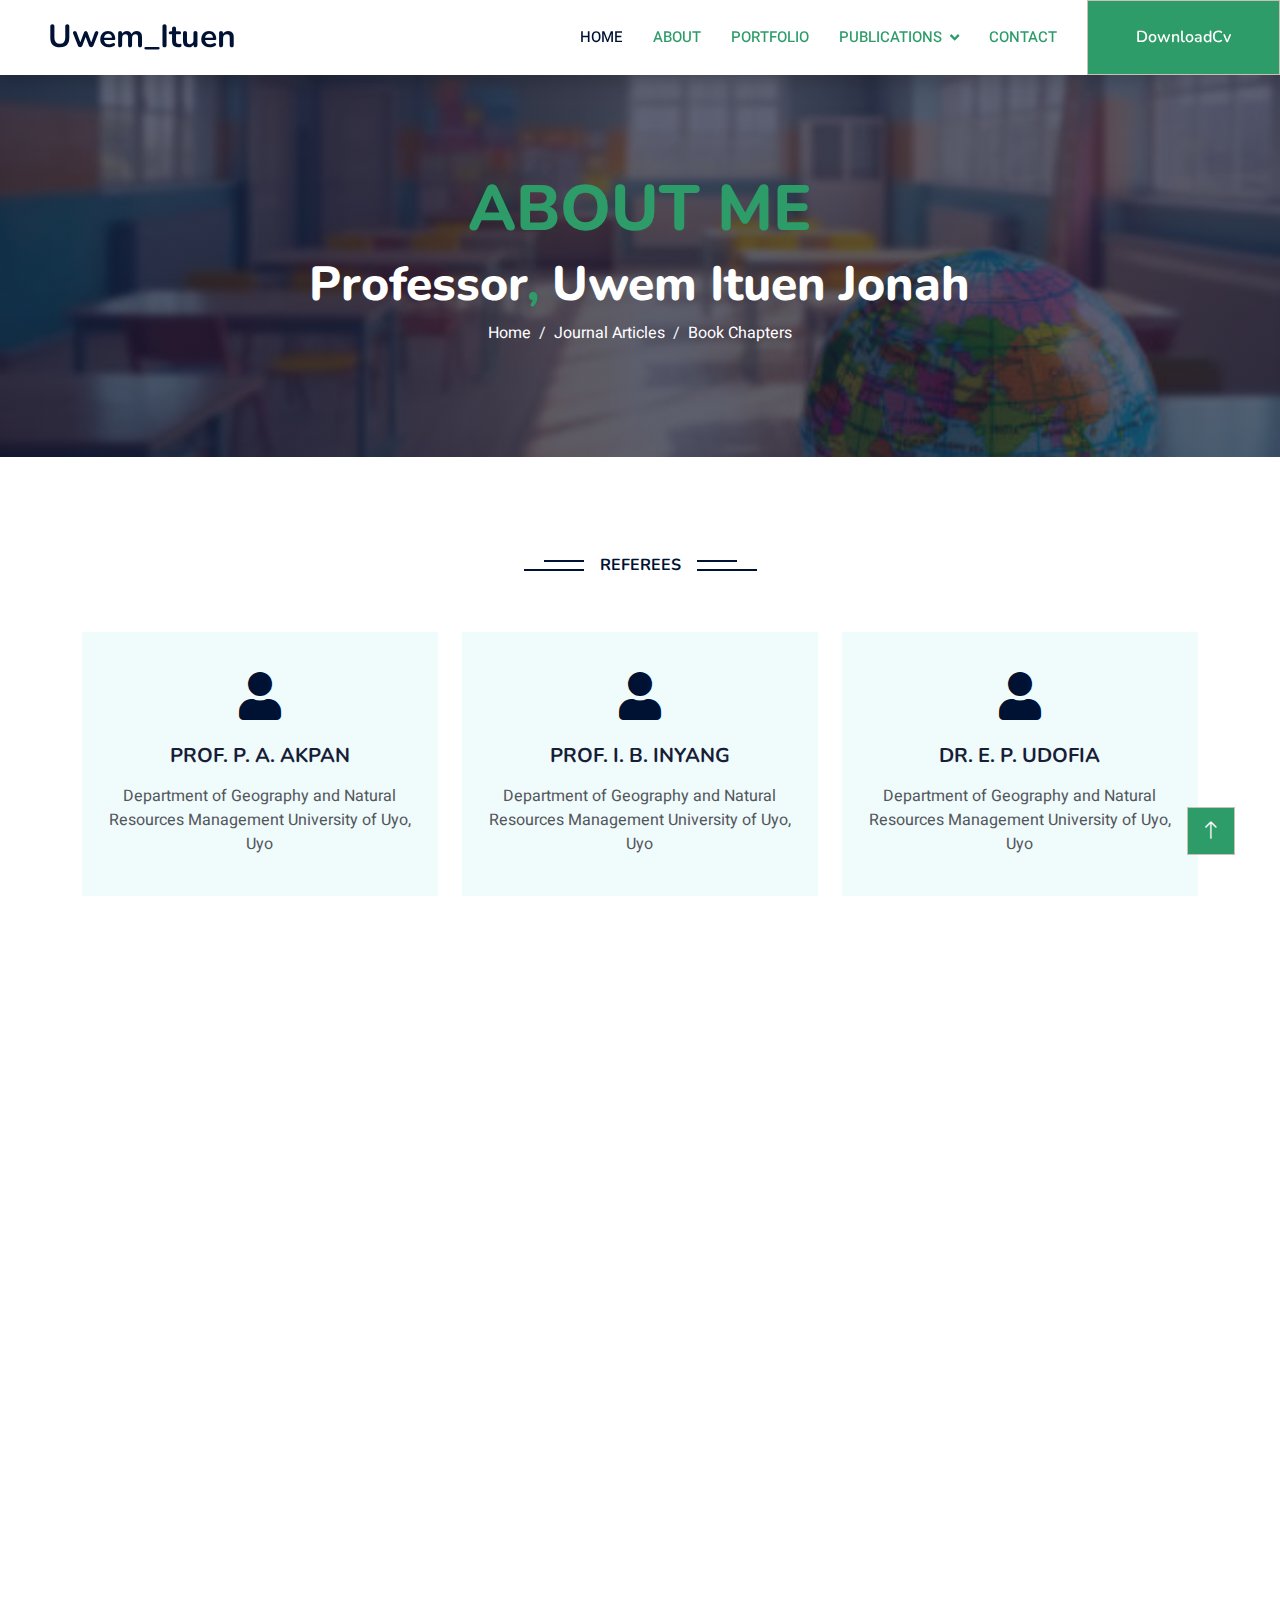
<file: about.html>
<!DOCTYPE html>
<html lang="en">

<head>
    <meta charset="utf-8">
    <title>Professor Ituen Uwem Jonah</title>
    <meta content="width=device-width, initial-scale=1.0" name="viewport">
    <meta content=""
        name="Professor,  Graduate Assistant, University of Uyo, Geography &Natural Resources Management, Social Sciences, Geography & Regional Planning,">
    <meta content="" name="Professor Ituen Uwem Jonah">

    <!-- Favicon -->
    <link href="img/UWEM ITUEN IMG.jpg" rel="icon">

    <!-- Google Web Fonts -->
    <link rel="preconnect" href="https://fonts.googleapis.com">
    <link rel="preconnect" href="https://fonts.gstatic.com" crossorigin>
    <link
        href="https://fonts.googleapis.com/css2?family=Heebo:wght@400;500;600&family=Nunito:wght@600;700;800&display=swap"
        rel="stylesheet">

    <!-- Icon Font Stylesheet -->
    <link href="https://cdnjs.cloudflare.com/ajax/libs/font-awesome/5.10.0/css/all.min.css" rel="stylesheet">
    <link href="https://cdn.jsdelivr.net/npm/bootstrap-icons@1.4.1/font/bootstrap-icons.css" rel="stylesheet">

    <!-- Libraries Stylesheet -->
    <link href="lib/animate/animate.min.css" rel="stylesheet">
    <link href="lib/owlcarousel/assets/owl.carousel.min.css" rel="stylesheet">

    <!-- Customized Bootstrap Stylesheet -->
    <link href="css/bootstrap.min.css" rel="stylesheet">

    <!-- Template Stylesheet -->
    <link href="css/style.css" rel="stylesheet">
</head>

<body>
    <!-- Spinner Start -->
    <!-- <div id="spinner" class="show bg-white position-fixed translate-middle w-100 vh-100 top-50 start-50 d-flex align-items-center justify-content-center">
        <div class="spinner-border text-primary" style="width: 3rem; height: 3rem;" role="status">
            <span class="sr-only">Loading...</span>
        </div>
    </div> -->
    <!-- Spinner End -->


    <!-- Navbar Start -->
    <nav class="navbar navbar-expand-lg bg-white navbar-light shadow sticky-top p-0">
        <a href="index.html" class="navbar-brand d-flex align-items-center px-4 px-lg-5">
            <h2 class="m-0 text-primary">Uwem_Ituen</h2>
        </a>
        <button type="button" class="navbar-toggler me-4" data-bs-toggle="collapse" data-bs-target="#navbarCollapse">
            <span class="navbar-toggler-icon"></span>
        </button>
        <div class="collapse navbar-collapse" id="navbarCollapse">
            <div class="navbar-nav ms-auto p-4 p-lg-0">
                <a href="index.html" class="nav-item nav-link active">Home</a>
                <a href="about.html" class="nav-item nav-link">About</a>
                <a href="index.html#portfolio" class="nav-item nav-link">Portfolio</a>
                <div class="nav-item dropdown">
                    <a href="#" class="nav-link dropdown-toggle" data-bs-toggle="dropdown">Publications</a>
                    <div class="dropdown-menu fade-down m-0">
                        <a href="journal.html" class="dropdown-item">Journal Articles</a>
                        <a href="conference.html" class="dropdown-item">Conferences</a>
                        <a href="index.html#post" class="dropdown-item">List Of Postgraduate</a>
                        <a href="index.html#book" class="dropdown-item">Book Publications</a>
                    </div>
                </div>
                <a href="contact.html" class="nav-item nav-link">Contact</a>
            </div>
            <a href="/c._v._ituen,_uwem_jonah_June_2023[1].pdf" download="/c._v._ituen,_uwem_jonah_June_2023[1].pdf"
                class="btn btn-primary py-4 px-lg-5 d-none d-lg-block hide-me">DownloadCv</a>
        </div>
    </nav>
    <!-- Navbar End -->

    <!-- Header Start -->
    <div class="container-fluid bg-primary py-5 mb-5 page-header">
        <div class="container py-5">
            <div class="row justify-content-center">
                <div class="col-lg-10 text-center">
                    <h1 class="display-3 text-color animated slideInDown text-uppercase">About Me</h1>
                    <h1 class="display-5 text-white animated slideInDown">Professor<span class="text-color">,</span>
                        Uwem Ituen Jonah</h1>
                    <nav aria-label="breadcrumb">
                        <ol class="breadcrumb justify-content-center">
                            <li class="breadcrumb-item"><a class="text-white" href="./index.html">Home</a></li>
                            <li class="breadcrumb-item"><a class="text-white" href="./journal.html">Journal Articles</a>
                            <li class="breadcrumb-item"><a class="text-white" href="./index.html#book">Book Chapters</a>
                            </li>
                        </ol>
                    </nav>
                </div>
            </div>
        </div>
    </div>
    <!-- Header End -->


    <!-- Service Start -->
    <div class="container-xxl py-5">
        <div class="container">
            <div class="text-center wow fadeInUp mb-5" data-wow-delay="0.1s">
                <h6 class="section-title bg-white text-center text-primary px-3">Referees</h6>
                <!-- <h1 class="mb-5">ACADEMIC AND PROFESSIONAL BACKGROUND</h1> -->
            </div>
            <div class="row g-4">
                <div class="col-lg-4 col-sm-6 wow fadeInUp" data-wow-delay="0.1s">
                    <div class="service-item text-center pt-3">
                        <div class="p-4">
                            <i class="fa fa-3x fa-user text-primary mb-4"></i>
                            <h5 class="mb-3">PROF. P. A. AKPAN</h5>
                            <p>
                                Department of Geography and Natural Resources Management
                                University of Uyo, Uyo</p>
                        </div>
                    </div>
                </div>
                <div class="col-lg-4 col-sm-6 wow fadeInUp" data-wow-delay="0.1s">
                    <div class="service-item text-center pt-3">
                        <div class="p-4">
                            <i class="fa fa-3x fa-user text-primary mb-4"></i>
                            <h5 class="mb-3">PROF. I. B. INYANG</h5>
                            <p>
                                Department of Geography and Natural Resources Management
                                University of Uyo, Uyo</p>
                        </div>
                    </div>
                </div>
                <div class="col-lg-4 col-sm-6 wow fadeInUp" data-wow-delay="0.1s">
                    <div class="service-item text-center pt-3">
                        <div class="p-4">
                            <i class="fa fa-3x fa-user text-primary mb-4"></i>
                            <h5 class="mb-3">DR. E. P. UDOFIA</h5>
                            <p>
                                Department of Geography and Natural Resources Management
                                University of Uyo, Uyo</p>
                        </div>
                    </div>
                </div>
            </div>
        </div>
    </div>
    <!-- Service End -->


    <!-- About Start -->
    <div class="container-xxl py-5">
        <div class="container">
            <div class="row g-5">
                <div class="col-lg-6 wow fadeInUp" data-wow-delay="0.1s" style="min-height: 400px;">
                    <div class="position-relative h-100">
                        <img class="img-fluid position-absolute w-100 h-100 rounded-3" src="img/UWEM ITUEN IMG.jpg"
                            alt="" style="object-fit: cover;">
                    </div>
                </div>
                <div class="col-lg-6 wow fadeInUp" data-wow-delay="0.3s">
                    <h6 class="section-title bg-white text-start text-primary pe-3">About Me</h6>
                    <h1 class="mb-4">Profile</h1>
                    <p class="mb-4">Tempor erat elitr rebum at clita. Diam dolor diam ipsum sit. Aliqu diam amet diam et
                        eos. Clita erat ipsum et lorem et sit.</p>
                    <p class="mb-4">Tempor erat elitr rebum at clita. Diam dolor diam ipsum sit. Aliqu diam amet diam et
                        eos. Clita erat ipsum et lorem et sit, sed stet lorem sit clita duo justo magna dolore erat amet
                    </p>
                    <a href="/c._v._ituen,_uwem_jonah_June_2023[1].pdf" download="/c._v._ituen,_uwem_jonah_June_2023[1].pdf"
                    class="btn btn-primary py-4 px-lg-5 d-none d-lg-block hide-me">DownloadCv</a>
    
                    <p class="mb-0 fa fa-check text-color"> Exhibitions/Research Fare</p>
                    <p class=" text-color-2">Exhibition of GIS Models and research results during the National research
                        fair-International
                        Conference Centre, Abuja, 2004</p>
                    <p class="mb-0 fa fa-check text-color"> Hobbies</p>
                    <p class=" text-color-2">
                        Reading and Traveling</p>
                </div>
            </div>
        </div>
    </div>
    <!-- About End -->


    <div class="container-xxl py-5 wow fadeInUp" data-wow-delay="0.1s">
        <div class="container">
            <div class="text-center my-4">
                <h6 class="section-title bg-white text-center text-primary px-3">ACADEMIC</h6>
                <h1 class="mb-2 text-uppercase">ACADEMIC AND PROFESSIONAL BACKGROUND</h1>
            </div>
            <div class="row g-4">
                <div class="mb-4 col-lg-6 col-sm-6" id="institution">
                    <h1 class="mb-2 fs-4 text-uppercase">Higher Institutions</h1>
                    <p class="mb-0 "><i class="fa fa-check text-color"></i> University of Uyo, Uyo, Akwa Ibom State
                        <span class="text-color-2">1992-1997</span></p>
                    <p class="mb-0 "><i class="fa fa-check text-color"></i> University of Lagos, Akoka, Lagos State
                        <span class="text-color-2">2000-2001</span></p>
                    <p class="mb-0 "><i class="fa fa-check text-color"></i> University of Uyo, Uyo <span
                            class="text-color-2">2003-2007</span></p>

                    <p class="mb-0 "><i class="fa fa-check text-color"></i> Lancaster University, United Kingdom <span
                            class="text-color-2">2005-2007</span></p>
                </div>


                <div class="col-lg-6 col-sm-6" id="qualification">
                    <h1 class="mb-2 text-uppercase fs-4">Academic Qualifications</h1>
                    <p class="mb-0 "><i class="fa fa-check text-color"></i> Bachelor of Science (Hons) Degree in
                        Geography & Regional
                        Planning (Second Class Upper Division)<span class="text-color-2">1998</span></p>
                    <p class="mb-0 "><i class="fa fa-check text-color"></i> Masters of Geographic Information Systems
                        (MGIS)<span class="text-color-2">2002</span></p>
                    <p class="mb-0 "><i class="fa fa-check text-color"></i> Doctor of Philosophy (Ph.D) in Geography
                        (Rural Land Use Planning) <span class="text-color-2">2008</span></p>
                </div>
            </div>
        </div>
    </div>



    <div class="container-xxl py-5 wow fadeInUp bg-c" data-wow-delay="0.1s">
        <div class="container">
            <div class="text-center my-4">
                <h6 class="section-title bg-white text-center text-primary px-3">Discover</h6>
            </div>
            <div class="row g-4">
                <div class="mb-4 col-lg-6 col-sm-6">
                    <h1 class="mb-2 text-uppercase">Research Interest</h1>
                    <p class="mb-0 "><i class="fa fa-check text-color"></i> GIS and Utility Planning, Development and
                        Management</p>
                    <p class="mb-0 "><i class="fa fa-check text-color"></i> Rural Development</p>
                    <p class="mb-0 "><i class="fa fa-check text-color"></i> Rural Land Use Planning</p>
                    <p class="mb-0 "><i class="fa fa-check text-color"></i> Land Use Change</p>
                    <p class="mb-0 "><i class="fa fa-check text-color"></i> Transport Planning and Management</p>
                </div>
                <div class="col-lg-6 col-sm-6">
                    <h1 class="mb-2 text-uppercase">PROFESSIONAL ORGANIZATIONS</h1>
                    <p class="mb-0 "><i class="fa fa-check text-color"></i> GInternational Association of Landscape
                        Ecological ( IALE), United Kingdom
                        Region</p>
                    <p class="mb-0 "><i class="fa fa-check text-color"></i> Nigerian Cartographic Association (NCA)</p>
                    <p class="mb-0 "><i class="fa fa-check text-color"></i> Association of Nigerian Geographers (ANG)
                    </p>
                </div>
                <div class="col-lg-6 col-sm-6" id="award">
                    <h1 class="mb-2 text-uppercase">Distinctions and Awards</h1>
                    <p class="mb-0 "><i class="fa fa-check text-color"></i> Best Graduating Student in Geography &
                        Regional Planning,
                        University of Uyo <span class="text-color">1996-1997</span></p>
                    <p class="mb-0 "><i class="fa fa-check text-color"></i> Commonwealth Doctoral Split-Site Scholar
                        <span class="text-color">2005-2007</span></p>

                </div>
            </div>

        </div>
    </div>

    <!-- publication start -->
    <div class="container-xxl py-5 category">
        <div class="container">
            <div class="text-center wow fadeInUp" data-wow-delay="0.1s">
                <h6 class="section-title bg-white text-center text-primary px-3">Publications</h6>
                <h1 class="mb-5">Professor Uwem Ituen Publications</h1>
            </div>
            <div class="row g-3">
                <div class="col-lg-7 col-md-6">
                    <div class="row g-3">
                        <div class="col-lg-12 col-md-12 wow zoomIn" data-wow-delay="0.1s">
                            <a class="position-relative d-block overflow-hidden" href="./journal.html">
                                <img class="img-fluid w-100" src="img/p-1.jpg" alt="">
                                <div class="bg-white text-center position-absolute bottom-0 end-0 py-2 px-3"
                                    style="margin: 1px;">
                                    <h5 class="m-0">Journal Articles</h5>
                                    <small class="text-primary">Ituen, U. J. and Udoh, J. C.</small><br>
                                    <small class="text-primary">View All Articles</small>
                                </div>
                            </a>
                        </div>
                        <div class="col-lg-6 col-md-12 wow zoomIn" data-wow-delay="0.3s">
                            <a class="position-relative d-block overflow-hidden" href="/index.html#book">
                                <img class="img-fluid" src="img/p-2.jpg" alt="">
                                <div class="bg-white text-center position-absolute bottom-0 end-0 py-2 px-3"
                                    style="margin: 1px;">
                                    <h5 class="m-0">Book Chapters</h5>
                                    <small class="text-primary">Udoh, J. C. and Ituen, U. J.</small><br>
                                    <small class="text-primary">View All Book Publications</small>
                                </div>
                            </a>
                        </div>
                        <div class="col-lg-6 col-md-12 wow zoomIn" data-wow-delay="0.5s">
                            <a class="position-relative d-block overflow-hidden" href="/index.html#post">
                                <img class="img-fluid" src="img/p-3.jpg" alt="">
                                <div class="bg-white text-center position-absolute bottom-0 end-0 py-2 px-3"
                                    style="margin: 1px;">
                                    <h5 class="m-0">List Of Postgraduate Supervision</h5>
                                    <small class="text-primary">Daniel, Ekong Effiong</small><br>
                                    <small class="text-primary">View All Postgraduate</small>
                                </div>
                            </a>
                        </div>
                    </div>
                </div>
                <div class="col-lg-5 col-md-6 wow zoomIn" data-wow-delay="0.7s" style="min-height: 350px;">
                    <a class="position-relative d-block h-100 overflow-hidden" href="./conference.html">
                        <img class="img-fluid position-absolute w-100 h-100" src="img/p-5.jpg" alt=""
                            style="object-fit: cover;">
                        <div class="bg-white text-center position-absolute bottom-0 end-0 py-2 px-3"
                            style="margin:  1px;">
                            <h5 class="m-0">Conference Proceedings</h5>
                            <small class="text-primary">Udoh, J. C. and Ituen., U. J</small><br>
                            <small class="text-primary">View All Conference</small>
                        </div>
                    </a>
                </div>
            </div>
        </div>
    </div>
    <!-- publication end -->



    <!-- Footer Start -->
    <div class="container-fluid bg-dark text-light footer pt-5 mt-5 wow fadeIn" data-wow-delay="0.1s">
        <div class="container py-5">
            <div class="row g-5">
                <div class="col-lg-3 col-md-6">
                    <h4 class="text-white mb-3">Contact</h4>
                    <p class="mb-2"><i class="fa fa-map-marker-alt me-3"></i>Faculty of Social Sciences</p>
                    <p class="mb-2"><i class="fa fa-phone-alt me-3"></i>+012 345 67890</p>
                    <p class="mb-2"><i class="fa fa-envelope me-3"></i>uwemituen@gmail.com</p>
                    <div class="d-flex pt-2">
                        <a class="btn btn-outline-light btn-social" href=""><i class="fab fa-twitter"></i></a>
                        <a class="btn btn-outline-light btn-social" href=""><i class="fab fa-facebook-f"></i></a>
                        <a class="btn btn-outline-light btn-social" href=""><i class="fab fa-linkedin-in"></i></a>
                    </div>
                </div>
                <div class="col-lg-3 col-md-6">
                    <h4 class="text-white mb-3">Links</h4>
                    <a class="btn btn-link" href="./about.html">About</a>
                    <a class="btn btn-link" href="./contact.html">Contact</a>
                    <a class="btn btn-link" href="./journal.html">Journal Articles</a>
                    <a class="btn btn-link" href="./index.html#book">Book Chapters</a>
                    <a class="btn btn-link" href="./conference.html">Conferences</a>
                </div>

                <div class="col-lg-3 col-md-6">
                    <h4 class="text-white mb-3">Linkages</h4>
                    <div class="row g-2 pt-2">
                        <div class="col-4">
                            <a href=""> <img class="img-fluid bg-light p-1" src="img/gs-removebg-preview.png" alt="">
                            </a>
                        </div>
                        <div class="col-4">
                            <a href=""> <img class="img-fluid bg-light p-1" src="img/rg-removebg-preview.png" alt="">
                            </a>
                        </div>
                        <div class="col-4">
                            <a href=""> <img class="img-fluid bg-light p-1" src="img/orcid-removebg-preview.png" alt="">
                            </a>
                        </div>
                        <div class="col-4">
                            <a href=""> <img class="img-fluid bg-light p-1" src="img/wos-removebg-preview.png" alt="">
                            </a>
                        </div>
                    </div>
                </div>
                <div class="col-lg-3 col-md-6">
                    <h4 class="text-white mb-3">Get In Touch</h4>
                    <p>GIS and Utility Planning, Development and Management</p>
                    <div class="position-relative mx-auto" style="max-width: 400px;">
                        <input class="form-control border-0 w-100 py-3 ps-4 pe-5" type="text" placeholder="Your email">
                        <button type="button"
                            class="btn btn-primary py-2 position-absolute top-0 end-0 mt-2 me-2 click">SignUp</button>
                    </div>
                </div>
            </div>
        </div>
        <div class="container">
            <div class="copyright">
                <div class="row">
                    <div class="col-md-6 text-center text-md-start mb-3 mb-md-0">
                        &copy; <span id="date"></span> <a class="border-bottom" href="./journal.html">Ituen, Uwem
                            Jonah</a>, All Right Reserved.
                        Designed By <a class="border-bottom" href="https://web.facebook.com/?_rdc=1&_rdr">Pius
                            Udomah</a>
                    </div>
                    <div class="col-md-6 text-center text-md-end">
                        <div class="footer-menu">
                            <a href="./index.html">Home</a>
                            <a href="./index.html#publication">Publications</a>
                            <a href="./contact.html">Contact</a>
                        </div>
                    </div>
                </div>
            </div>
        </div>
    </div>
    <!-- Footer End -->



    <!-- Back to Top -->
    <a href="#" class="btn btn-lg btn-primary btn-lg-square back-to-top"><i class="bi bi-arrow-up"></i></a>


    <!-- JavaScript Libraries -->
    <script src="https://code.jquery.com/jquery-3.4.1.min.js"></script>
    <script src="https://cdn.jsdelivr.net/npm/bootstrap@5.0.0/dist/js/bootstrap.bundle.min.js"></script>
    <script src="lib/wow/wow.min.js"></script>
    <script src="lib/easing/easing.min.js"></script>
    <script src="lib/waypoints/waypoints.min.js"></script>
    <script src="lib/owlcarousel/owl.carousel.min.js"></script>

    <!-- Template Javascript -->
    <script src="js/main.js"></script>
</body>

</html>
</file>
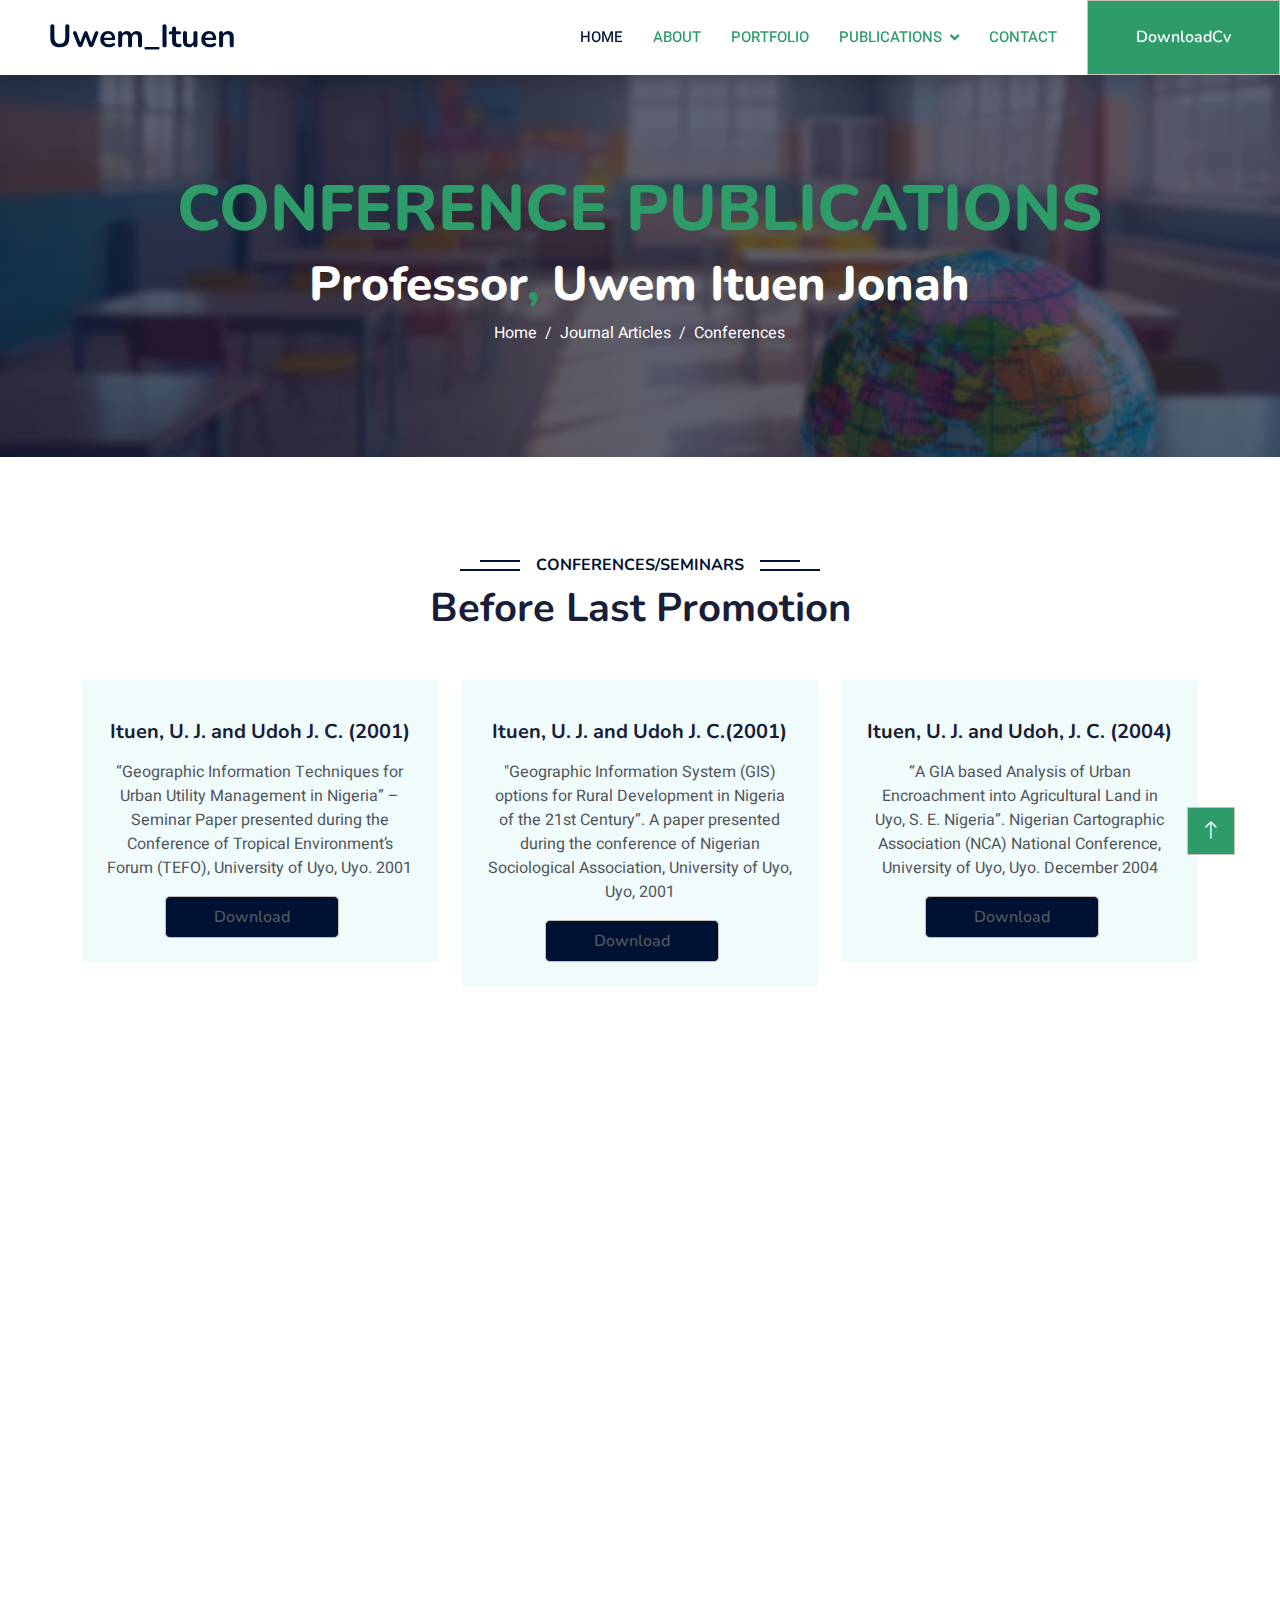
<file: conference.html>
<!DOCTYPE html>
<html lang="en">

<head>
    <meta charset="utf-8">
    <title>Professor Ituen Uwem Jonah</title>
    <meta content="width=device-width, initial-scale=1.0" name="viewport">
    <meta content=""
        name="Professor,  Graduate Assistant, University of Uyo, Geography &Natural Resources Management, Social Sciences, Geography & Regional Planning,">
    <meta content="" name="Professor Ituen Uwem Jonah">

    <!-- Favicon -->
    <link href="img/UWEM ITUEN IMG.jpg" rel="icon">

    <!-- Google Web Fonts -->
    <link rel="preconnect" href="https://fonts.googleapis.com">
    <link rel="preconnect" href="https://fonts.gstatic.com" crossorigin>
    <link
        href="https://fonts.googleapis.com/css2?family=Heebo:wght@400;500;600&family=Nunito:wght@600;700;800&display=swap"
        rel="stylesheet">

    <!-- Icon Font Stylesheet -->
    <link href="https://cdnjs.cloudflare.com/ajax/libs/font-awesome/5.10.0/css/all.min.css" rel="stylesheet">
    <link href="https://cdn.jsdelivr.net/npm/bootstrap-icons@1.4.1/font/bootstrap-icons.css" rel="stylesheet">

    <!-- Libraries Stylesheet -->
    <link href="lib/animate/animate.min.css" rel="stylesheet">
    <link href="lib/owlcarousel/assets/owl.carousel.min.css" rel="stylesheet">

    <!-- Customized Bootstrap Stylesheet -->
    <link href="css/bootstrap.min.css" rel="stylesheet">

    <!-- Template Stylesheet -->
    <link href="css/style.css" rel="stylesheet">
</head>

<body>
    <!-- Spinner Start -->
    <!-- <div id="spinner" class="show bg-white position-fixed translate-middle w-100 vh-100 top-50 start-50 d-flex align-items-center justify-content-center">
        <div class="spinner-border text-primary" style="width: 3rem; height: 3rem;" role="status">
            <span class="sr-only">Loading...</span>
        </div>
    </div> -->
    <!-- Spinner End -->


    <!-- Navbar Start -->
    <nav class="navbar navbar-expand-lg bg-white navbar-light shadow sticky-top p-0">
        <a href="index.html" class="navbar-brand d-flex align-items-center px-4 px-lg-5">
            <h2 class="m-0 text-primary">Uwem_Ituen</h2>
        </a>
        <button type="button" class="navbar-toggler me-4" data-bs-toggle="collapse" data-bs-target="#navbarCollapse">
            <span class="navbar-toggler-icon"></span>
        </button>
        <div class="collapse navbar-collapse" id="navbarCollapse">
            <div class="navbar-nav ms-auto p-4 p-lg-0">
                <a href="index.html" class="nav-item nav-link active">Home</a>
                <a href="about.html" class="nav-item nav-link">About</a>
                <a href="index.html#portfolio" class="nav-item nav-link">Portfolio</a>
                <div class="nav-item dropdown">
                    <a href="#" class="nav-link dropdown-toggle" data-bs-toggle="dropdown">Publications</a>
                    <div class="dropdown-menu fade-down m-0">
                        <a href="journal.html" class="dropdown-item">Journal Articles</a>
                        <a href="conference.html" class="dropdown-item">Conferences</a>
                        <a href="index.html#post" class="dropdown-item">List Of Postgraduate</a>
                        <a href="index.html#book" class="dropdown-item">Book Publications</a>
                    </div>
                </div>
                <a href="contact.html" class="nav-item nav-link">Contact</a>
            </div>
            <a href="/c._v._ituen,_uwem_jonah_June_2023[1].pdf" download="/c._v._ituen,_uwem_jonah_June_2023[1].pdf"
                class="btn btn-primary py-4 px-lg-5 d-none d-lg-block hide-me">DownloadCv</a>
        </div>
    </nav>
    <!-- Navbar End -->


    <!-- Header Start -->
    <div class="container-fluid bg-primary py-5 mb-5 page-header">
        <div class="container py-5">
            <div class="row justify-content-center">
                <div class="col-lg-10 text-center">
                    <h1 class="display-3 text-color animated slideInDown text-uppercase">Conference Publications</h1>
                    <h1 class="display-5 text-white animated slideInDown">Professor<span class="text-color">,</span>
                        Uwem Ituen Jonah</h1>
                    <nav aria-label="breadcrumb">
                        <ol class="breadcrumb justify-content-center">
                            <li class="breadcrumb-item"><a class="text-white" href="./index.html">Home</a></li>
                            <li class="breadcrumb-item"><a class="text-white" href="./journal.html">Journal Articles</a>
                            </li>
                            <li class="breadcrumb-item text-white active" aria-current="page">Conferences</li>
                        </ol>
                    </nav>

                </div>
            </div>
        </div>
    </div>
    <!-- Header End -->


    <div class="container-xxl py-5">
        <div class="container">
            <div class="text-center wow fadeInUp" data-wow-delay="0.1s">
                <h6 class="section-title bg-white text-center text-primary px-3">Conferences/Seminars</h6>
                <h1 class="mb-5">Before Last
                    Promotion</h1>
            </div>
            <div class="row g-4">
                <div class="col-lg-4 col-sm-6 wow fadeInUp" data-wow-delay="0.1s">
                    <div class="service-item text-center pt-3">
                        <div class="p-4">
                            <h5 class="mb-3">Ituen, U. J. and Udoh J. C. (2001)</h5>
                            <p> “Geographic Information Techniques for Urban
                                Utility Management in Nigeria” – Seminar Paper presented during the Conference
                                of Tropical Environment’s Forum (TEFO), University of Uyo, Uyo. 2001</p>
                            <a href="#" download="#"
                                class="btn btn-primary-2 rounded-3 py-md-2 px-md-5 me-3 animated slideInLeft">Download</a>
                        </div>
                    </div>
                </div>
                <div class="col-lg-4 col-sm-6 wow fadeInUp" data-wow-delay="0.1s">
                    <div class="service-item text-center pt-3">
                        <div class="p-4">
                            <h5 class="mb-3">Ituen, U. J. and Udoh J. C.(2001)</h5>
                            <p>"Geographic Information System (GIS) options for
                                Rural Development in Nigeria of the 21st Century”. A paper presented during the
                                conference of Nigerian Sociological Association, University of Uyo, Uyo, 2001</p>
                            <a href="#" download="#"
                                class="btn btn-primary-2 rounded-3 py-md-2 px-md-5 me-3 animated slideInLeft">Download</a>
                        </div>
                    </div>
                </div>
                <div class="col-lg-4 col-sm-6 wow fadeInUp" data-wow-delay="0.1s">
                    <div class="service-item text-center pt-3">
                        <div class="p-4">
                            <h5 class="mb-3">Ituen, U. J. and Udoh, J. C. (2004)</h5>
                            <p> “A GIA based Analysis of Urban Encroachment into
                                Agricultural Land in Uyo, S. E. Nigeria”. Nigerian Cartographic Association (NCA)
                                National Conference, University of Uyo, Uyo. December 2004</p>
                            <a href="#" download="#"
                                class="btn btn-primary-2 rounded-3 py-md-2 px-md-5 me-3 animated slideInLeft">Download</a>
                        </div>
                    </div>
                </div>
                <div class="col-lg-4 col-sm-6 wow fadeInUp" data-wow-delay="0.1s">
                    <div class="service-item text-center pt-3">
                        <div class="p-4">
                            <h5 class="mb-3">Ituen, U. J. (2004)</h5>
                            <p> “Remote sensing and GIS Techniques for Land Use Inventory and
                                change detention in Akwa Ibom State, Nigeria”. Paper presented during
                                Lancaster University, University of Uyo Link Seminar, Lancaster, United
                                Kingdom, 5th -15th November, 2004</p>
                            <a href="#" download="#"
                                class="btn btn-primary-2 rounded-3 py-md-2 px-md-5 me-3 animated slideInLeft">Download</a>
                        </div>
                    </div>
                </div>
                <div class="col-lg-4 col-sm-6 wow fadeInUp" data-wow-delay="0.1s">
                    <div class="service-item text-center pt-3">
                        <div class="p-4">
                            <h5 class="mb-3">Ituen, U. J. (2005)</h5>
                            <p> Land Use/Cover Change detection and Suitability Assessment in the
                                Rural Environment of Northern Akwa Ibom State, Nigeria. Geography
                                Department Seminar series, Lancaster University, United Kingdom.</p>
                            <a href="#" download="#"
                                class="btn btn-primary-2 rounded-3 py-md-2 px-md-5 me-3 animated slideInLeft">Download</a>
                        </div>
                    </div>
                </div>
                <div class="col-lg-4 col-sm-6 wow fadeInUp" data-wow-delay="0.1s">
                    <div class="service-item text-center pt-3">
                        <div class="p-4">
                            <h5 class="mb-3">Ituen, U.J., Wyatt, D. and Blackburn, A. and Inyang, I. B. (2006a)</h5>
                            <p> “Land Suitability
                                Assessment for Wetland Rice Farming: Linking Biophysical data with
                                Socioeconomic Household Survey in Northern AkwaIbom State”. In the
                                proceedings of UK Regional Conference of International Association of
                                Landscape Ecology, 3rd -7th September, 2006, Oxford Brookes University,
                                Oxford, UK.</p>
                            <a href="#" download="#"
                                class="btn btn-primary-2 rounded-3 py-md-2 px-md-5 me-3 animated slideInLeft">Download</a>
                        </div>
                    </div>
                </div>
                <div class="col-lg-4 col-sm-6 wow fadeInUp" data-wow-delay="0.1s">
                    <div class="service-item text-center pt-3">
                        <div class="p-4">
                            <h5 class="mb-3">Ituen, U.J. and Inyang, I. B. Wyatt, D. and Blackburn, A. (2006b)</h5>
                            <p>“Land Use/Cover
                                Change and Agricultural Practices in the Tropical Environment of Northern Akwa
                                Ibom State, Nigeria”. In the proceedings of Symposium of International Association of
                                Landscape Ecology”, Institute of Landscape Ecology, Republic of
                                Slovakia, 4-8 October, 2006</p>
                            <a href="#" download="#"
                                class="btn btn-primary-2 rounded-3 py-md-2 px-md-5 me-3 animated slideInLeft">Download</a>
                        </div>
                    </div>
                </div>
                <div class="col-lg-4 col-sm-6 wow fadeInUp" data-wow-delay="0.1s">
                    <div class="service-item text-center pt-3">
                        <div class="p-4">
                            <h5 class="mb-3">Ituen, U. J. and Ayuk, T. O. (2010)</h5>
                            <p> An Analysis of Road Transport Network for
                                Electoral Exercises in Calabar and Enuvious,Cross River State, Nigeria., in Cartography
                                and GIS for Effective Electoral System. The Proceedings of the Workshop and
                                Symposium on Cartography and GIS in Nigeria. November, 1st – 5th, 2010, Held at
                                Ahmadu Bello University, Zaria, Kaduna State. pp 21-27.</p>
                            <a href="#" download="#"
                                class="btn btn-primary-2 rounded-3 py-md-2 px-md-5 me-3 animated slideInLeft">Download</a>
                        </div>
                    </div>
                </div>
                <div class="col-lg-4 col-sm-6 wow fadeInUp" data-wow-delay="0.1s">
                    <div class="service-item text-center pt-3">
                        <div class="p-4">
                            <h5 class="mb-3">Ituen, U. J. (2011)</h5>
                            <p> Peaceful Co-Existence as Instrument for Meaningful Economic and
                                Political Development in Akwa Ibom State. keynote Speaker. Capacity Building
                                Workshop by House of Assembly Committees on Local Government and Chieftaincy
                                Affairs, Political and Inter-Governmental Affairs and Boundary and Conflict Resolution.
                                Friday 25 November, 2011, House of Assembly Conference Hall, Uyo.</p>
                            <a href="#" download="#"
                                class="btn btn-primary-2 rounded-3 py-md-2 px-md-5 me-3 animated slideInLeft">Download</a>
                        </div>
                    </div>
                </div>
                <div class="col-lg-4 col-sm-6 wow fadeInUp" data-wow-delay="0.1s">
                    <div class="service-item text-center pt-3">
                        <div class="p-4">
                            <h5 class="mb-3">Ekong, D. and Ituen, U. J. (2013)</h5>
                            <p> Inequality in the Trip Patterns among Urban Centres
                                in Nigeria: A Case of Akwa Ibom State.7thInternational Conference on Social
                                Inequalities, Injustice and Corruption in Africa Organized by Centre for the
                                Promotion of International Relations, Studies and Development, Accra, Ghana.
                                Conference Date: May 24 – 25, 2013</p>
                            <a href="#" download="#"
                                class="btn btn-primary-2 rounded-3 py-md-2 px-md-5 me-3 animated slideInLeft">Download</a>
                        </div>
                    </div>
                </div>
                <div class="col-lg-4 col-sm-6 wow fadeInUp" data-wow-delay="0.1s">
                    <div class="service-item text-center pt-3">
                        <div class="p-4">
                            <h5 class="mb-3">Tom, A. A., Ituen, U. J. and Etukudoh, I. E. (2016)</h5>
                            <p> Sustainable Agriculture and Food
                                Security: A Geographic Information System (GIS)-Based Land Suitability Assessment for
                                Cocoa in North Eastern AkwaIbom State, Nigeria. The World Academy of Sciences -
                                Regional Office for Sub-Saharan Africa (TWAS-ROSSA), Young Scientists
                                Conference in collaboration with Nigerian Academy of Science (NAS) and The 6th
                                General Assembly of Nigerian Young Academy (NYA). Lagos, 23th-24th Aug, 2016.
                                Abstract Published. PP10</p>
                            <a href="#" download="#"
                                class="btn btn-primary-2 rounded-3 py-md-2 px-md-5 me-3 animated slideInLeft">Download</a>
                        </div>
                    </div>
                </div>
                <div class="col-lg-4 col-sm-6 wow fadeInUp" data-wow-delay="0.1s">
                    <div class="service-item text-center pt-3">
                        <div class="p-4">
                            <h5 class="mb-3">Ituen, U. J. and Ntuk, U. P. (2017)</h5>
                            <p> Land Cover Change and the Associated Socioeconomic Driving Forces in Uruan LGA, Akwa
                                Ibom State. THE 58TH ASSOCIATION
                                OF NIGERIAN GEOGRAPHERS ANNUAL CONFERENCE, at Department of
                                Geography, Nasarawa State University, Keffi from 12th – 17th March, 2017.</p>
                            <a href="#" download="#"
                                class="btn btn-primary-2 rounded-3 py-md-2 px-md-5 me-3 animated slideInLeft">Download</a>
                        </div>
                    </div>
                </div>
                <div class="col-lg-4 col-sm-6 wow fadeInUp" data-wow-delay="0.1s">
                    <div class="service-item text-center pt-3">
                        <div class="p-4">
                            <h5 class="mb-3">Uzoma, E. I., and Ituen, U. J. (2017)</h5>
                            <p>Assessment of Immunisation Utilisation as an
                                Indicator of National Development: A Case of AkwaIbom State. THE 58TH
                                ASSOCIATION OF NIGERIAN GEOGRAPHERS ANNUAL CONFERENCE, at
                                Department of Geography, Nasarawa State University, Keffi from 12th – 17th March,
                                2017</p>
                            <a href="#" download="#"
                                class="btn btn-primary-2 rounded-3 py-md-2 px-md-5 me-3 animated slideInLeft">Download</a>
                        </div>
                    </div>
                </div>
            </div>
        </div>
    </div>



    <div class="container-xxl py-5">
        <div class="container">
            <div class="text-center wow fadeInUp" data-wow-delay="0.1s">
                <h6 class="section-title bg-white text-center text-primary px-3">Conferences/Seminars</h6>
                <h1 class="mb-5">After Last
                    Promotion</h1>
            </div>
            <div class="row g-4">
                <div class="col-lg-4 col-sm-6 wow fadeInUp" data-wow-delay="0.1s">
                    <div class="service-item text-center pt-3">
                        <div class="p-4">
                            <h5 class="mb-3">Aniekan, E. O, Wilcox R. I. and Ituen, U. J. (2018)</h5>
                            <p> The Dynamics of Land Use Change
                                and its Impacts on Agriculture in Itu Local Government Area of Akwa Ibom State. 2nd
                                International conference of the Faculty of Social Sciences, University of Uyo. Theme
                                Nigeria Federation: Myth of Reality? 23rd – 26th October, 2018</p>
                            <a href="#" download="#"
                                class="btn btn-primary-2 rounded-3 py-md-2 px-md-5 me-3 animated slideInLeft">Download</a>
                        </div>
                    </div>
                </div>
                <div class="col-lg-4 col-sm-6 wow fadeInUp" data-wow-delay="0.1s">
                    <div class="service-item text-center pt-3">
                        <div class="p-4">
                            <h5 class="mb-3">Aniekan, E. O. and Ituen, U. J. (2022)</h5>
                            <p> Land use dynamics and food security in Ikpa
                                River Basin, Akwa Ibom State. 2022 GEOSON Annual Conference, AGA and GISDay Celebration.
                                Theme Geospatial Solution for Inclusive Economic Growth. Calabar,
                                Cross River State, Nigeria. 13 – 17 November, 2022</p>
                            <a href="#" download="#"
                                class="btn btn-primary-2 rounded-3 py-md-2 px-md-5 me-3 animated slideInLeft">Download</a>
                        </div>
                    </div>
                </div>
                <div class="col-lg-4 col-sm-6 wow fadeInUp" data-wow-delay="0.1s">
                    <div class="service-item text-center pt-3">
                        <div class="p-4">
                            <h5 class="mb-3">Aniekan, E. O. and Ituen, U. J. (2023)</h5>
                            <p> Land use change dynamics and livelihood in Ikpa
                                River Basin, Akwa Ibom State, Nigeria. 2023 International conference of the Faculty
                                of Management Sciences, Akwa Ibom State University. Theme: Innovative
                                Management Systems for Sustainable Development in the 21st Century. 10th – 12th May,
                                2023</p>
                            <a href="#" download="#"
                                class="btn btn-primary-2 rounded-3 py-md-2 px-md-5 me-3 animated slideInLeft">Download</a>
                        </div>
                    </div>
                </div>
                <div class="col-lg-4 col-sm-6 wow fadeInUp" data-wow-delay="0.1s">
                    <div class="service-item text-center pt-3">
                        <div class="p-4">
                            <h5 class="mb-3">Aniekan, E. O. and Ituen, U. J. (2023)</h5>
                            <p> Land use change dynamics and livelihood in Ikpa
                                River Basin, Akwa Ibom State, Nigeria. 2023 International conference of the Faculty
                                of Management Sciences, Akwa Ibom State University. Theme: Innovative
                                Management Systems for Sustainable Development in the 21st Century. 10th – 12th May,
                                2023</p>
                            <a href="#" download="#"
                                class="btn btn-primary-2 rounded-3 py-md-2 px-md-5 me-3 animated slideInLeft">Download</a>
                        </div>
                    </div>
                </div>
                <div class="col-lg-4 col-sm-6 wow fadeInUp" data-wow-delay="0.1s">
                    <div class="service-item text-center pt-3">
                        <div class="p-4">
                            <h5 class="mb-3">Effiong, C. O., Ituen, U. J. and Inyang, A. G. (2023)</h5>
                            <p> Sand Mining and Environmental
                                Degradation: Towards Innovative Resources Exploitation in Akwa Ibom State, Nigeria.
                                2023 International conference of the Faculty of Management Sciences, Akwa Ibom
                                State University. Theme: Innovative Management Systems for Sustainable
                                Development in the 21st Century. 10th – 12th May, 2023</p>
                            <a href="#" download="#"
                                class="btn btn-primary-2 rounded-3 py-md-2 px-md-5 me-3 animated slideInLeft">Download</a>
                        </div>
                    </div>
                </div>
            </div>
        </div>
    </div>


    <!-- Footer Start -->
    <div class="container-fluid bg-dark text-light footer pt-5 mt-5 wow fadeIn" data-wow-delay="0.1s">
        <div class="container py-5">
            <div class="row g-5">
                <div class="col-lg-3 col-md-6">
                    <h4 class="text-white mb-3">Contact</h4>
                    <p class="mb-2"><i class="fa fa-map-marker-alt me-3"></i>Faculty of Social Sciences</p>
                    <p class="mb-2"><i class="fa fa-phone-alt me-3"></i>+012 345 67890</p>
                    <p class="mb-2"><i class="fa fa-envelope me-3"></i>uwemituen@gmail.com</p>
                    <div class="d-flex pt-2">
                        <a class="btn btn-outline-light btn-social" href=""><i class="fab fa-twitter"></i></a>
                        <a class="btn btn-outline-light btn-social" href=""><i class="fab fa-facebook-f"></i></a>
                        <a class="btn btn-outline-light btn-social" href=""><i class="fab fa-linkedin-in"></i></a>
                    </div>
                </div>
                <div class="col-lg-3 col-md-6">
                    <h4 class="text-white mb-3">Links</h4>
                    <a class="btn btn-link" href="./about.html">About</a>
                    <a class="btn btn-link" href="./contact.html">Contact</a>
                    <a class="btn btn-link" href="./journal.html">Journal Articles</a>
                    <a class="btn btn-link" href="./index.html#book">Book Chapters</a>
                    <a class="btn btn-link" href="./conference.html">Conferences</a>
                </div>

                <div class="col-lg-3 col-md-6">
                    <h4 class="text-white mb-3">Linkages</h4>
                    <div class="row g-2 pt-2">
                        <div class="col-4">
                            <a href=""> <img class="img-fluid bg-light p-1" src="img/gs-removebg-preview.png" alt="">
                            </a>
                        </div>
                        <div class="col-4">
                            <a href=""> <img class="img-fluid bg-light p-1" src="img/rg-removebg-preview.png" alt="">
                            </a>
                        </div>
                        <div class="col-4">
                            <a href=""> <img class="img-fluid bg-light p-1" src="img/orcid-removebg-preview.png" alt="">
                            </a>
                        </div>
                        <div class="col-4">
                            <a href=""> <img class="img-fluid bg-light p-1" src="img/wos-removebg-preview.png" alt="">
                            </a>
                        </div>
                    </div>
                </div>
                <div class="col-lg-3 col-md-6">
                    <h4 class="text-white mb-3">Get In Touch</h4>
                    <p>GIS and Utility Planning, Development and Management</p>
                    <div class="position-relative mx-auto" style="max-width: 400px;">
                        <input class="form-control border-0 w-100 py-3 ps-4 pe-5" type="text" placeholder="Your email">
                        <button type="button"
                            class="btn btn-primary py-2 position-absolute top-0 end-0 mt-2 me-2 click">SignUp</button>
                    </div>
                </div>
            </div>
        </div>
        <div class="container">
            <div class="copyright">
                <div class="row">
                    <div class="col-md-6 text-center text-md-start mb-3 mb-md-0">
                        &copy; <span id="date"></span> <a class="border-bottom" href="./journal.html">Ituen, Uwem
                            Jonah</a>, All Right Reserved.
                        Designed By <a class="border-bottom" href="https://web.facebook.com/?_rdc=1&_rdr">Pius
                            Udomah</a>
                    </div>
                    <div class="col-md-6 text-center text-md-end">
                        <div class="footer-menu">
                            <a href="./index.html">Home</a>
                            <a href="./index.html#publication">Publications</a>
                            <a href="./contact.html">Contact</a>
                        </div>
                    </div>
                </div>
            </div>
        </div>
    </div>
    <!-- Footer End -->



    <!-- Back to Top -->
    <a href="#" class="btn btn-lg btn-primary btn-lg-square back-to-top"><i class="bi bi-arrow-up"></i></a>


    <!-- JavaScript Libraries -->
    <script src="https://code.jquery.com/jquery-3.4.1.min.js"></script>
    <script src="https://cdn.jsdelivr.net/npm/bootstrap@5.0.0/dist/js/bootstrap.bundle.min.js"></script>
    <script src="lib/wow/wow.min.js"></script>
    <script src="lib/easing/easing.min.js"></script>
    <script src="lib/waypoints/waypoints.min.js"></script>
    <script src="lib/owlcarousel/owl.carousel.min.js"></script>

    <!-- Template Javascript -->
    <script src="js/main.js"></script>
</body>

</html>
</file>
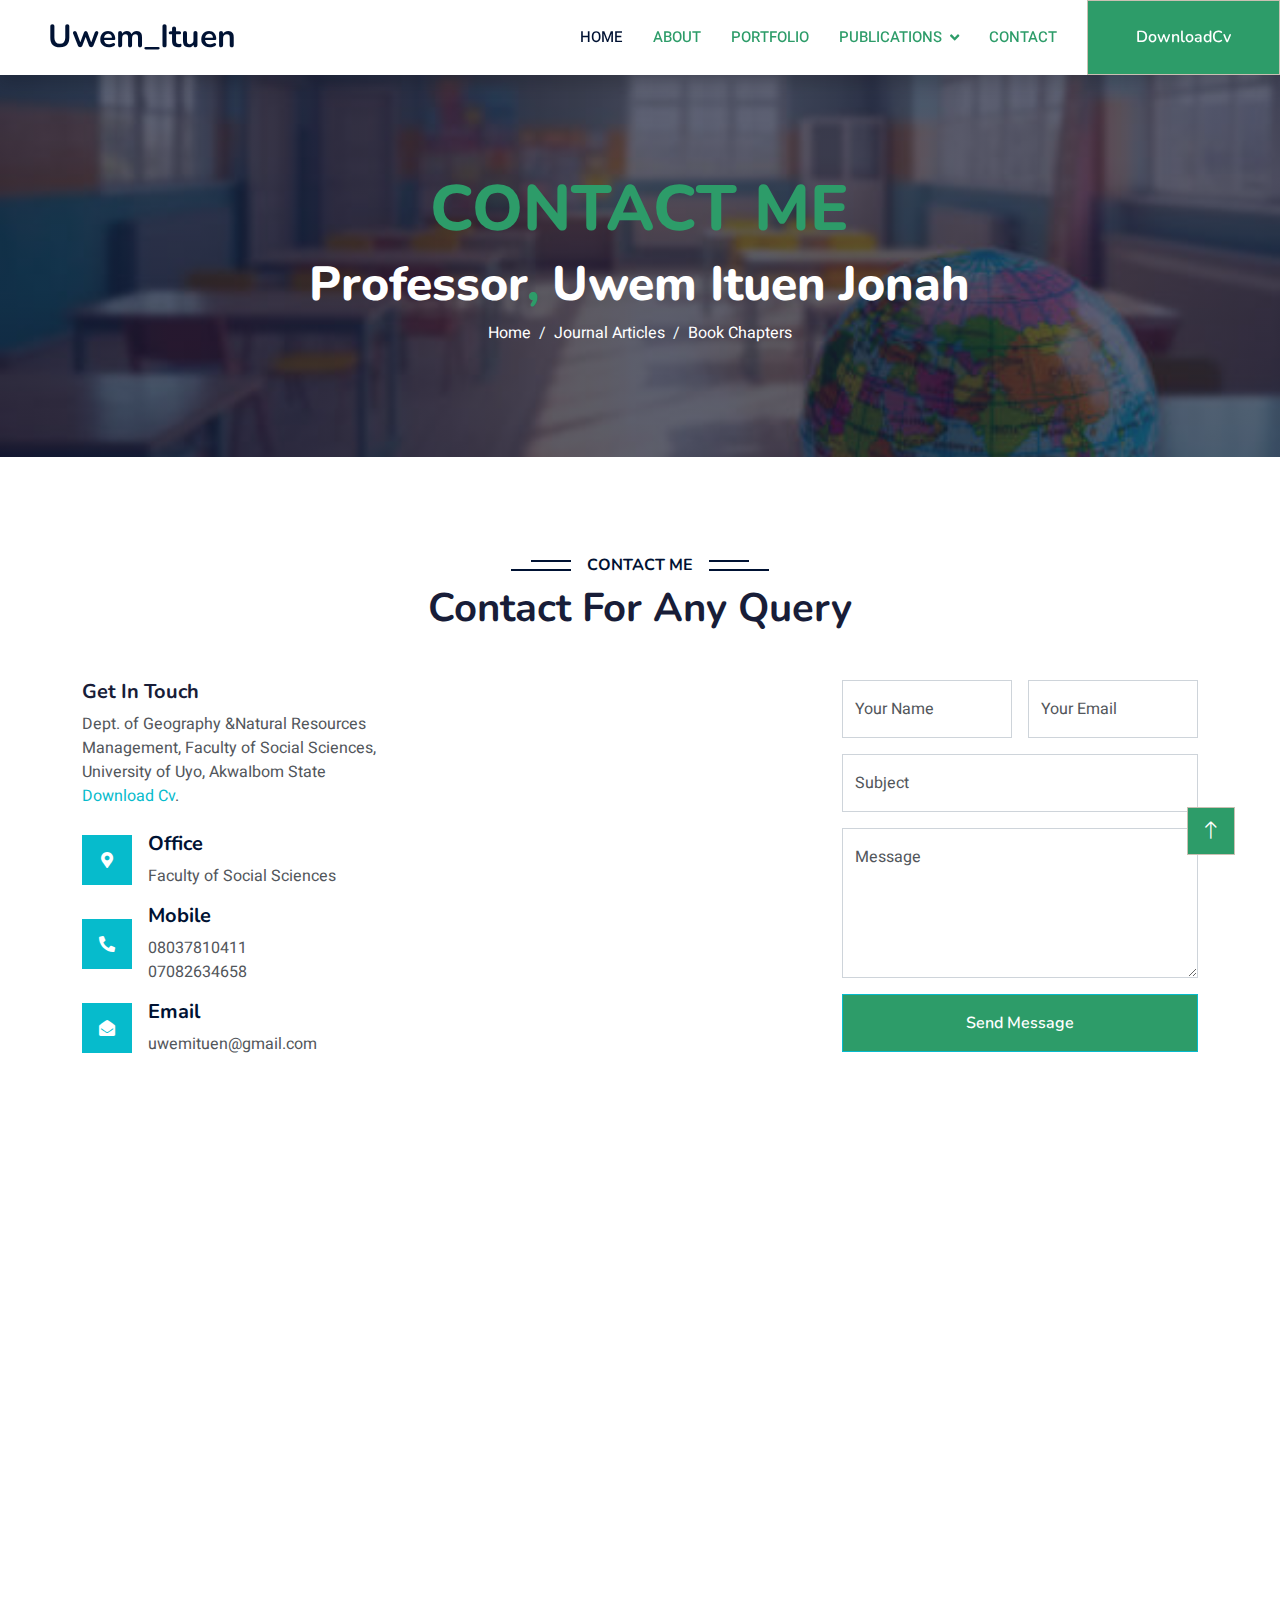
<file: contact.html>
<!DOCTYPE html>
<html lang="en">

<head>
    <meta charset="utf-8">
    <title>Professor Ituen Uwem Jonah</title>
    <meta content="width=device-width, initial-scale=1.0" name="viewport">
    <meta content=""
        name="Professor,  Graduate Assistant, University of Uyo, Geography &Natural Resources Management, Social Sciences, Geography & Regional Planning,">
    <meta content="" name="Professor Ituen Uwem Jonah">

    <!-- Favicon -->
    <link href="img/UWEM ITUEN IMG.jpg" rel="icon">

    <!-- Google Web Fonts -->
    <link rel="preconnect" href="https://fonts.googleapis.com">
    <link rel="preconnect" href="https://fonts.gstatic.com" crossorigin>
    <link
        href="https://fonts.googleapis.com/css2?family=Heebo:wght@400;500;600&family=Nunito:wght@600;700;800&display=swap"
        rel="stylesheet">

    <!-- Icon Font Stylesheet -->
    <link href="https://cdnjs.cloudflare.com/ajax/libs/font-awesome/5.10.0/css/all.min.css" rel="stylesheet">
    <link href="https://cdn.jsdelivr.net/npm/bootstrap-icons@1.4.1/font/bootstrap-icons.css" rel="stylesheet">

    <!-- Libraries Stylesheet -->
    <link href="lib/animate/animate.min.css" rel="stylesheet">
    <link href="lib/owlcarousel/assets/owl.carousel.min.css" rel="stylesheet">

    <!-- Customized Bootstrap Stylesheet -->
    <link href="css/bootstrap.min.css" rel="stylesheet">

    <!-- Template Stylesheet -->
    <link href="css/style.css" rel="stylesheet">
</head>

<body>
    <!-- Spinner Start -->
    <!-- <div id="spinner" class="show bg-white position-fixed translate-middle w-100 vh-100 top-50 start-50 d-flex align-items-center justify-content-center">
        <div class="spinner-border text-primary" style="width: 3rem; height: 3rem;" role="status">
            <span class="sr-only">Loading...</span>
        </div>
    </div> -->
    <!-- Spinner End -->


    <!-- Navbar Start -->
    <nav class="navbar navbar-expand-lg bg-white navbar-light shadow sticky-top p-0">
        <a href="index.html" class="navbar-brand d-flex align-items-center px-4 px-lg-5">
            <h2 class="m-0 text-primary">Uwem_Ituen</h2>
        </a>
        <button type="button" class="navbar-toggler me-4" data-bs-toggle="collapse" data-bs-target="#navbarCollapse">
            <span class="navbar-toggler-icon"></span>
        </button>
        <div class="collapse navbar-collapse" id="navbarCollapse">
            <div class="navbar-nav ms-auto p-4 p-lg-0">
                <a href="index.html" class="nav-item nav-link active">Home</a>
                <a href="about.html" class="nav-item nav-link">About</a>
                <a href="index.html#portfolio" class="nav-item nav-link">Portfolio</a>
                <div class="nav-item dropdown">
                    <a href="#" class="nav-link dropdown-toggle" data-bs-toggle="dropdown">Publications</a>
                    <div class="dropdown-menu fade-down m-0">
                        <a href="journal.html" class="dropdown-item">Journal Articles</a>
                        <a href="conference.html" class="dropdown-item">Conferences</a>
                        <a href="index.html#post" class="dropdown-item">List Of Postgraduate</a>
                        <a href="index.html#book" class="dropdown-item">Book Publications</a>
                    </div>
                </div>
                <a href="contact.html" class="nav-item nav-link">Contact</a>
            </div>
            <a href="/c._v._ituen,_uwem_jonah_June_2023[1].pdf" download="/c._v._ituen,_uwem_jonah_June_2023[1].pdf"
                class="btn btn-primary py-4 px-lg-5 d-none d-lg-block hide-me">DownloadCv</a>
        </div>
    </nav>
    <!-- Navbar End -->


    <!-- Header Start -->
    <div class="container-fluid bg-primary py-5 mb-5 page-header">
        <div class="container py-5">
            <div class="row justify-content-center">
                <div class="col-lg-10 text-center">
                    <h1 class="display-3 text-color animated slideInDown text-uppercase">Contact Me</h1>
                    <h1 class="display-5 text-white animated slideInDown">Professor<span class="text-color">,</span>
                        Uwem Ituen Jonah</h1>
                    <nav aria-label="breadcrumb">
                        <ol class="breadcrumb justify-content-center">
                            <li class="breadcrumb-item"><a class="text-white" href="./index.html">Home</a></li>
                            <li class="breadcrumb-item"><a class="text-white" href="./journal.html">Journal Articles</a>
                            <li class="breadcrumb-item"><a class="text-white" href="./index.html#book">Book Chapters</a>
                            </li>
                        </ol>
                    </nav>
                </div>
            </div>
        </div>
    </div>
    <!-- Header End -->


    <!-- Contact Start -->
    <div class="container-xxl py-5">
        <div class="container">
            <div class="text-center wow fadeInUp" data-wow-delay="0.1s">
                <h6 class="section-title bg-white text-center text-primary px-3">Contact Me</h6>
                <h1 class="mb-5">Contact For Any Query</h1>
            </div>
            <div class="row g-4">
                <div class="col-lg-4 col-md-6 wow fadeInUp" data-wow-delay="0.1s">
                    <h5>Get In Touch</h5>
                    <p class="mb-4">Dept. of Geography &Natural Resources
                        Management, Faculty of Social Sciences,
                        University of Uyo, AkwaIbom State <br> <a href="./c._v._ituen,_uwem_jonah_June_2023[1].pdf"
                            download="./c._v._ituen,_uwem_jonah_June_2023[1].pdf">Download Cv</a>.</p>
                    <div class="d-flex align-items-center mb-3">
                        <div class="d-flex align-items-center justify-content-center flex-shrink-0 bg-primary"
                            style="width: 50px; height: 50px;">
                            <i class="fa fa-map-marker-alt text-white"></i>
                        </div>
                        <div class="ms-3">
                            <h5 class="text-primary">Office</h5>
                            <p class="mb-0">Faculty of Social Sciences</p>
                        </div>
                    </div>
                    <div class="d-flex align-items-center mb-3">
                        <div class="d-flex align-items-center justify-content-center flex-shrink-0 bg-primary"
                            style="width: 50px; height: 50px;">
                            <i class="fa fa-phone-alt text-white"></i>
                        </div>
                        <div class="ms-3">
                            <h5 class="text-primary">Mobile</h5>
                            <p class="mb-0">08037810411 <br> 07082634658</p>
                        </div>
                    </div>
                    <div class="d-flex align-items-center">
                        <div class="d-flex align-items-center justify-content-center flex-shrink-0 bg-primary"
                            style="width: 50px; height: 50px;">
                            <i class="fa fa-envelope-open text-white"></i>
                        </div>
                        <div class="ms-3">
                            <h5 class="text-primary">Email</h5>
                            <p class="mb-0">uwemituen@gmail.com</p>
                        </div>
                    </div>
                </div>
                <div class="col-lg-4 col-md-6 wow fadeInUp" data-wow-delay="0.3s">

                    <iframe class="position-relative rounded w-100 h-100"
                        src="https://www.google.com/maps/embed?pb=!1m18!1m12!1m3!1d3974.3946757846516!2d7.922000874175287!3d5.039582738628258!2m3!1f0!2f0!3f0!3m2!1i1024!2i768!4f13.1!3m3!1m2!1s0x105d57b0f00be0e1%3A0xbe90994d99a1cbf5!2sFaculty%20of%20Social%20Sciences!5e0!3m2!1sen!2sng!4v1693534119588!5m2!1sen!2sng"
                        frameborder="0" style="min-height: 300px; border:0;" allowfullscreen="" aria-hidden="false"
                        tabindex="0"></iframe>
                </div>
                <div class="col-lg-4 col-md-12 wow fadeInUp" data-wow-delay="0.5s">
                    <form action="mailto:uwemituen@gmail.com" id="signup">
                        <div class="row g-3">
                            <div class="col-md-6">
                                <div class="form-floating">
                                    <input type="text" class="form-control" id="name" placeholder="Your Name">
                                    <label for="name">Your Name</label>
                                </div>
                            </div>
                            <div class="col-md-6">
                                <div class="form-floating">
                                    <input type="email" class="form-control" id="email" placeholder="Your Email">
                                    <label for="email">Your Email</label>
                                </div>
                            </div>
                            <div class="col-12">
                                <div class="form-floating">
                                    <input type="text" class="form-control" id="subject" placeholder="Subject">
                                    <label for="subject">Subject</label>
                                </div>
                            </div>
                            <div class="col-12">
                                <div class="form-floating">
                                    <textarea class="form-control" placeholder="Leave a message here" id="message"
                                        style="height: 150px"></textarea>
                                    <label for="message">Message</label>
                                </div>
                            </div>
                            <div class="col-12">
                                <button class="btn btn-primary w-100 py-3" type="submit">Send Message</button>
                            </div>
                        </div>
                    </form>
                </div>
            </div>
        </div>
    </div>
    <!-- Contact End -->

    <!-- publication start -->
    <div class="container-xxl py-5 category">
        <div class="container">
            <div class="text-center wow fadeInUp" data-wow-delay="0.1s">
                <h6 class="section-title bg-white text-center text-primary px-3">Publications</h6>
                <h1 class="mb-5">Professor Uwem Ituen Publications</h1>
            </div>
            <div class="row g-3">
                <div class="col-lg-7 col-md-6">
                    <div class="row g-3">
                        <div class="col-lg-12 col-md-12 wow zoomIn" data-wow-delay="0.1s">
                            <a class="position-relative d-block overflow-hidden" href="./journal.html">
                                <img class="img-fluid w-100" src="img/p-1.jpg" alt="">
                                <div class="bg-white text-center position-absolute bottom-0 end-0 py-2 px-3"
                                    style="margin: 1px;">
                                    <h5 class="m-0">Journal Articles</h5>
                                    <small class="text-primary">Ituen, U. J. and Udoh, J. C.</small><br>
                                    <small class="text-primary">View All Articles</small>
                                </div>
                            </a>
                        </div>
                        <div class="col-lg-6 col-md-12 wow zoomIn" data-wow-delay="0.3s">
                            <a class="position-relative d-block overflow-hidden" href="/index.html#book">
                                <img class="img-fluid" src="img/p-2.jpg" alt="">
                                <div class="bg-white text-center position-absolute bottom-0 end-0 py-2 px-3"
                                    style="margin: 1px;">
                                    <h5 class="m-0">Book Chapters</h5>
                                    <small class="text-primary">Udoh, J. C. and Ituen, U. J.</small><br>
                                    <small class="text-primary">View All Book Publications</small>
                                </div>
                            </a>
                        </div>
                        <div class="col-lg-6 col-md-12 wow zoomIn" data-wow-delay="0.5s">
                            <a class="position-relative d-block overflow-hidden" href="/index.html#post">
                                <img class="img-fluid" src="img/p-3.jpg" alt="">
                                <div class="bg-white text-center position-absolute bottom-0 end-0 py-2 px-3"
                                    style="margin: 1px;">
                                    <h5 class="m-0">List Of Postgraduate Supervision</h5>
                                    <small class="text-primary">Daniel, Ekong Effiong</small><br>
                                    <small class="text-primary">View All Postgraduate</small>
                                </div>
                            </a>
                        </div>
                    </div>
                </div>
                <div class="col-lg-5 col-md-6 wow zoomIn" data-wow-delay="0.7s" style="min-height: 350px;">
                    <a class="position-relative d-block h-100 overflow-hidden" href="./conference.html">
                        <img class="img-fluid position-absolute w-100 h-100" src="img/p-5.jpg" alt=""
                            style="object-fit: cover;">
                        <div class="bg-white text-center position-absolute bottom-0 end-0 py-2 px-3"
                            style="margin:  1px;">
                            <h5 class="m-0">Conference Proceedings</h5>
                            <small class="text-primary">Udoh, J. C. and Ituen., U. J</small><br>
                            <small class="text-primary">View All Conference</small>
                        </div>
                    </a>
                </div>
            </div>
        </div>
    </div>
    <!-- publication end -->


    <!-- Footer Start -->
    <div class="container-fluid bg-dark text-light footer pt-5 mt-5 wow fadeIn" data-wow-delay="0.1s">
        <div class="container py-5">
            <div class="row g-5">
                <div class="col-lg-3 col-md-6">
                    <h4 class="text-white mb-3">Contact</h4>
                    <p class="mb-2"><i class="fa fa-map-marker-alt me-3"></i>Faculty of Social Sciences</p>
                    <p class="mb-2"><i class="fa fa-phone-alt me-3"></i>+012 345 67890</p>
                    <p class="mb-2"><i class="fa fa-envelope me-3"></i>uwemituen@gmail.com</p>
                    <div class="d-flex pt-2">
                        <a class="btn btn-outline-light btn-social" href=""><i class="fab fa-twitter"></i></a>
                        <a class="btn btn-outline-light btn-social" href=""><i class="fab fa-facebook-f"></i></a>
                        <a class="btn btn-outline-light btn-social" href=""><i class="fab fa-linkedin-in"></i></a>
                    </div>
                </div>
                <div class="col-lg-3 col-md-6">
                    <h4 class="text-white mb-3">Links</h4>
                    <a class="btn btn-link" href="./about.html">About</a>
                    <a class="btn btn-link" href="./contact.html">Contact</a>
                    <a class="btn btn-link" href="./journal.html">Journal Articles</a>
                    <a class="btn btn-link" href="./index.html#book">Book Chapters</a>
                    <a class="btn btn-link" href="./conference.html">Conferences</a>
                </div>

                <div class="col-lg-3 col-md-6">
                    <h4 class="text-white mb-3">Linkages</h4>
                    <div class="row g-2 pt-2">
                        <div class="col-4">
                            <a href=""> <img class="img-fluid bg-light p-1" src="img/gs-removebg-preview.png" alt="">
                            </a>
                        </div>
                        <div class="col-4">
                            <a href=""> <img class="img-fluid bg-light p-1" src="img/rg-removebg-preview.png" alt="">
                            </a>
                        </div>
                        <div class="col-4">
                            <a href=""> <img class="img-fluid bg-light p-1" src="img/orcid-removebg-preview.png" alt="">
                            </a>
                        </div>
                        <div class="col-4">
                            <a href=""> <img class="img-fluid bg-light p-1" src="img/wos-removebg-preview.png" alt="">
                            </a>
                        </div>
                    </div>
                </div>
                <div class="col-lg-3 col-md-6">
                    <h4 class="text-white mb-3">Get In Touch</h4>
                    <p>GIS and Utility Planning, Development and Management</p>
                    <div class="position-relative mx-auto" style="max-width: 400px;">
                        <input class="form-control border-0 w-100 py-3 ps-4 pe-5" type="text" placeholder="Your email">
                        <button type="button"
                            class="btn btn-primary py-2 position-absolute top-0 end-0 mt-2 me-2 ">SignUp</button>
                    </div>
                </div>
            </div>
        </div>
        <div class="container">
            <div class="copyright">
                <div class="row">
                    <div class="col-md-6 text-center text-md-start mb-3 mb-md-0">
                        &copy; <span id="date"></span> <a class="border-bottom" href="./journal.html">Ituen, Uwem
                            Jonah</a>, All Right Reserved.
                        Designed By <a class="border-bottom" href="https://web.facebook.com/?_rdc=1&_rdr">Pius
                            Udomah</a>
                    </div>
                    <div class="col-md-6 text-center text-md-end">
                        <div class="footer-menu">
                            <a href="./index.html">Home</a>
                            <a href="./index.html#publication">Publications</a>
                            <a href="./contact.html">Contact</a>
                        </div>
                    </div>
                </div>
            </div>
        </div>
    </div>
    <!-- Footer End -->



    <!-- Back to Top -->
    <a href="#" class="btn btn-lg btn-primary btn-lg-square back-to-top"><i class="bi bi-arrow-up"></i></a>


    <!-- JavaScript Libraries -->
    <script src="https://code.jquery.com/jquery-3.4.1.min.js"></script>
    <script src="https://cdn.jsdelivr.net/npm/bootstrap@5.0.0/dist/js/bootstrap.bundle.min.js"></script>
    <script src="lib/wow/wow.min.js"></script>
    <script src="lib/easing/easing.min.js"></script>
    <script src="lib/waypoints/waypoints.min.js"></script>
    <script src="lib/owlcarousel/owl.carousel.min.js"></script>

    <!-- Template Javascript -->
    <script src="js/main.js"></script>
</body>

</html>
</file>
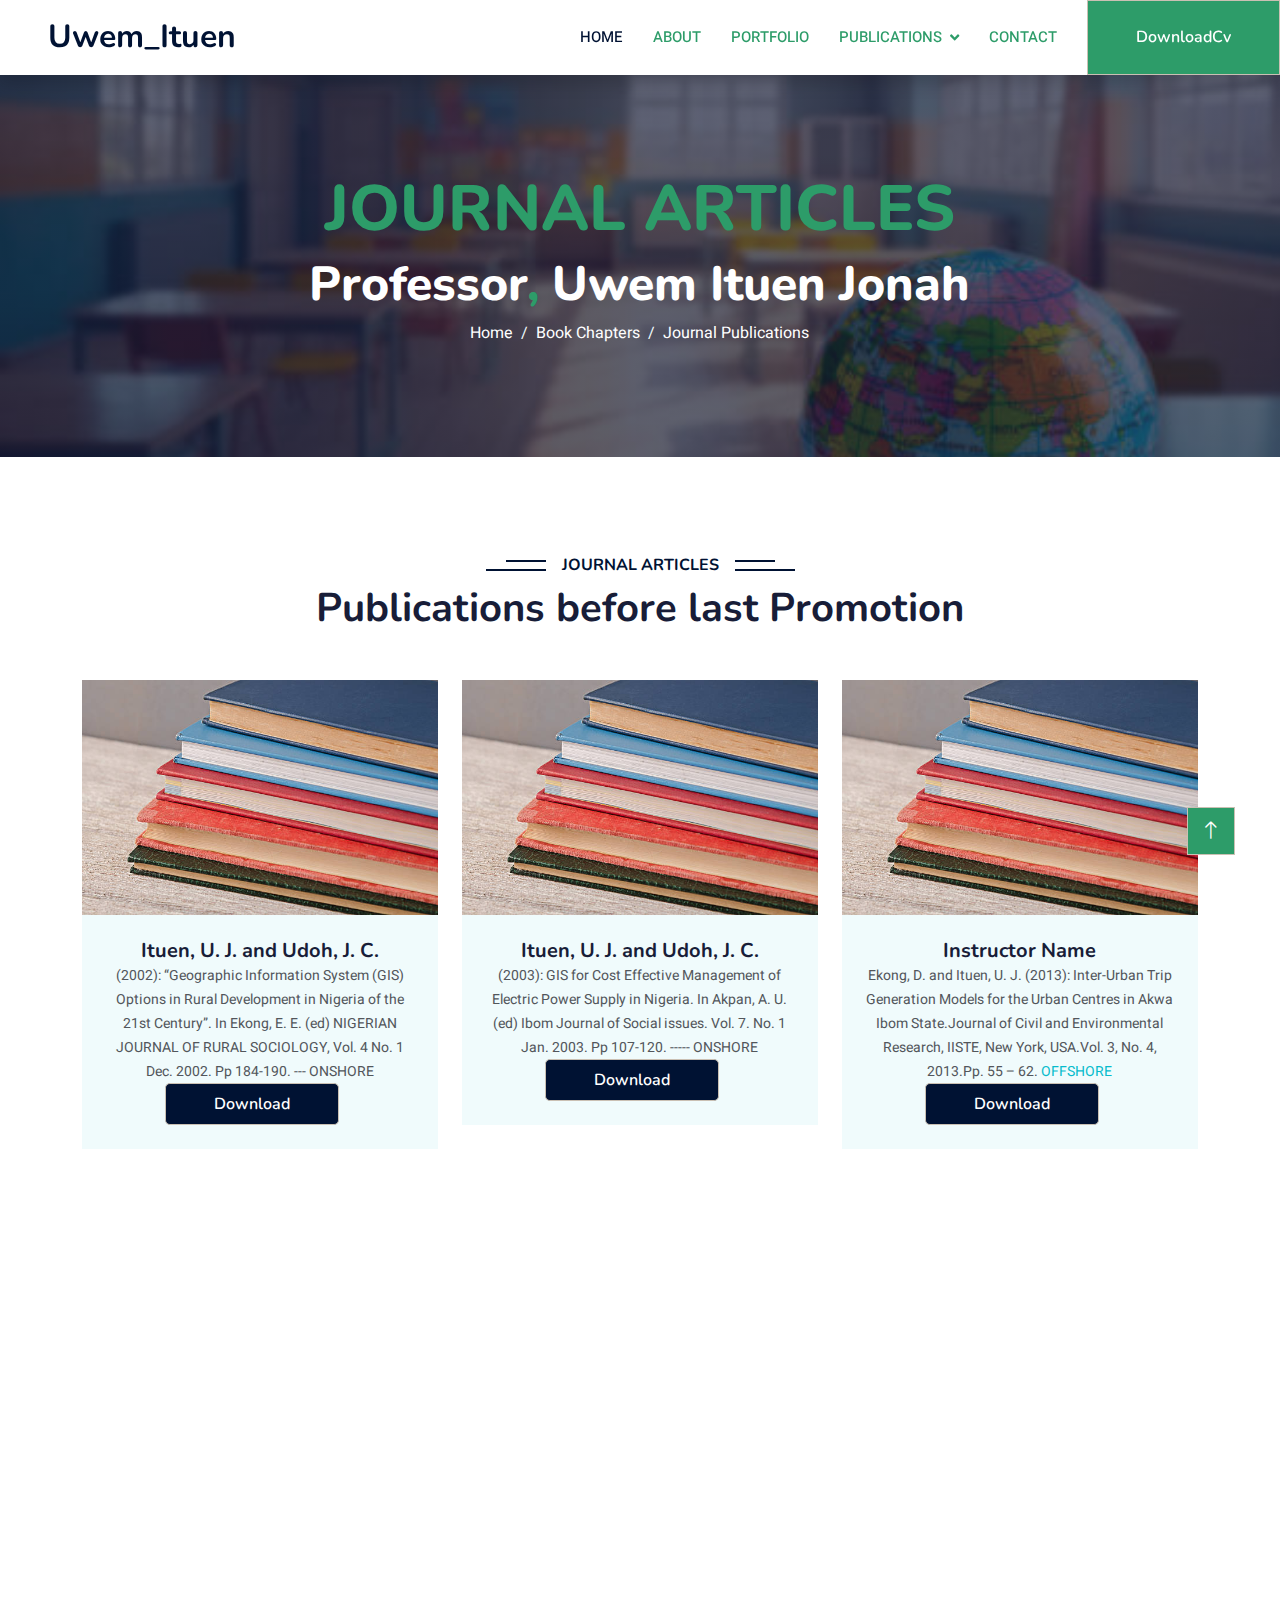
<file: journal.html>
<!DOCTYPE html>
<html lang="en">

<head>
    <meta charset="utf-8">
    <title>Professor Ituen Uwem Jonah</title>
    <meta content="width=device-width, initial-scale=1.0" name="viewport">
    <meta content=""
        name="Professor,  Graduate Assistant, University of Uyo, Geography &Natural Resources Management, Social Sciences, Geography & Regional Planning,">
    <meta content="" name="Professor Ituen Uwem Jonah">

    <!-- Favicon -->
    <link href="img/UWEM ITUEN IMG.jpg" rel="icon">

    <!-- Google Web Fonts -->
    <link rel="preconnect" href="https://fonts.googleapis.com">
    <link rel="preconnect" href="https://fonts.gstatic.com" crossorigin>
    <link
        href="https://fonts.googleapis.com/css2?family=Heebo:wght@400;500;600&family=Nunito:wght@600;700;800&display=swap"
        rel="stylesheet">

    <!-- Icon Font Stylesheet -->
    <link href="https://cdnjs.cloudflare.com/ajax/libs/font-awesome/5.10.0/css/all.min.css" rel="stylesheet">
    <link href="https://cdn.jsdelivr.net/npm/bootstrap-icons@1.4.1/font/bootstrap-icons.css" rel="stylesheet">

    <!-- Libraries Stylesheet -->
    <link href="lib/animate/animate.min.css" rel="stylesheet">
    <link href="lib/owlcarousel/assets/owl.carousel.min.css" rel="stylesheet">

    <!-- Customized Bootstrap Stylesheet -->
    <link href="css/bootstrap.min.css" rel="stylesheet">

    <!-- Template Stylesheet -->
    <link href="css/style.css" rel="stylesheet">
</head>

<body>
    <!-- Spinner Start -->
    <!-- <div id="spinner" class="show bg-white position-fixed translate-middle w-100 vh-100 top-50 start-50 d-flex align-items-center justify-content-center">
        <div class="spinner-border text-primary" style="width: 3rem; height: 3rem;" role="status">
            <span class="sr-only">Loading...</span>
        </div>
    </div> -->
    <!-- Spinner End -->


    <!-- Navbar Start -->
    <nav class="navbar navbar-expand-lg bg-white navbar-light shadow sticky-top p-0">
        <a href="index.html" class="navbar-brand d-flex align-items-center px-4 px-lg-5">
            <h2 class="m-0 text-primary">Uwem_Ituen</h2>
        </a>
        <button type="button" class="navbar-toggler me-4" data-bs-toggle="collapse" data-bs-target="#navbarCollapse">
            <span class="navbar-toggler-icon"></span>
        </button>
        <div class="collapse navbar-collapse" id="navbarCollapse">
            <div class="navbar-nav ms-auto p-4 p-lg-0">
                <a href="index.html" class="nav-item nav-link active">Home</a>
                <a href="about.html" class="nav-item nav-link">About</a>
                <a href="index.html#portfolio" class="nav-item nav-link">Portfolio</a>
                <div class="nav-item dropdown">
                    <a href="#" class="nav-link dropdown-toggle" data-bs-toggle="dropdown">Publications</a>
                    <div class="dropdown-menu fade-down m-0">
                        <a href="journal.html" class="dropdown-item">Journal Articles</a>
                        <a href="conference.html" class="dropdown-item">Conferences</a>
                        <a href="index.html#post" class="dropdown-item">List Of Postgraduate</a>
                        <a href="index.html#book" class="dropdown-item">Book Publications</a>
                    </div>
                </div>
                <a href="contact.html" class="nav-item nav-link">Contact</a>
            </div>
            <a href="/c._v._ituen,_uwem_jonah_June_2023[1].pdf" download="/c._v._ituen,_uwem_jonah_June_2023[1].pdf"
                class="btn btn-primary py-4 px-lg-5 d-none d-lg-block hide-me">DownloadCv</a>
        </div>
    </nav>
    <!-- Navbar End -->

    <!-- Header Start -->
    <div class="container-fluid bg-primary py-5 mb-5 page-header">
        <div class="container py-5">
            <div class="row justify-content-center">
                <div class="col-lg-10 text-center">
                    <h1 class="display-3 text-color animated slideInDown text-uppercase">Journal Articles</h1>
                    <h1 class="display-5 text-white animated slideInDown">Professor<span class="text-color">,</span>
                        Uwem Ituen Jonah</h1>
                    <nav aria-label="breadcrumb">
                        <ol class="breadcrumb justify-content-center">
                            <li class="breadcrumb-item"><a class="text-white" href="./index.html">Home</a></li>
                            <li class="breadcrumb-item"><a class="text-white" href="./index.html#book">Book Chapters</a>
                            </li>
                            <li class="breadcrumb-item text-white active" aria-current="page">Journal Publications</li>
                        </ol>
                    </nav>
                </div>
            </div>
        </div>
    </div>
    <!-- Header End -->


    <!-- journal articles Start -->
    <div class="container-xxl py-5">
        <div class="container">
            <div class="text-center wow fadeInUp" data-wow-delay="0.1s">
                <h6 class="section-title bg-white text-center text-primary px-3">Journal Articles</h6>
                <h1 class="mb-5">Publications before last Promotion</h1>
            </div>
            <div class="row g-4">
                <div class="col-lg-4 col-md-6 wow fadeInUp" data-wow-delay="0.1s">
                    <div class="team-item bg-light">
                        <div class="overflow-hidden">
                            <img class="img-fluid" src="img/bk-cover-7.jpg" alt="">
                        </div>
                        <div class="text-center p-4">
                            <h5 class="mb-0">Ituen, U. J. and Udoh, J. C.</h5>
                            <small> (2002): “Geographic Information System (GIS) Options in
                                Rural Development in Nigeria of the 21st Century”. In Ekong, E. E. (ed)
                                NIGERIAN JOURNAL OF RURAL SOCIOLOGY, Vol. 4 No. 1 Dec. 2002.
                                Pp 184-190. --- ONSHORE</small>
                            <a href="#" download="#"
                                class="btn btn-primary-2 text-white rounded-3 py-md-2 px-md-5 me-3 animated slideInLeft">
                                Download</a>
                        </div>
                    </div>
                </div>
                <div class="col-lg-4 col-md-6 wow fadeInUp" data-wow-delay="0.1s">
                    <div class="team-item bg-light">
                        <div class="overflow-hidden">
                            <img class="img-fluid" src="img/bk-cover-7.jpg" alt="">
                        </div>
                        <div class="text-center p-4">
                            <h5 class="mb-0">Ituen, U. J. and Udoh, J. C.</h5>
                            <small>(2003): GIS for Cost Effective Management of Electric
                                Power Supply in Nigeria. In Akpan, A. U. (ed) Ibom Journal of Social issues.
                                Vol. 7. No. 1 Jan. 2003. Pp 107-120. ----- ONSHORE</small>
                            <a href="#" download="#"
                                class="btn btn-primary-2 text-white rounded-3 py-md-2 px-md-5 me-3 animated slideInLeft">
                                Download</a>
                        </div>
                    </div>
                </div>
                <div class="col-lg-4 col-md-6 wow fadeInUp" data-wow-delay="0.1s">
                    <div class="team-item bg-light">
                        <div class="overflow-hidden">
                            <img class="img-fluid" src="img/bk-cover-7.jpg" alt="">
                        </div>
                        <div class="text-center p-4">
                            <h5 class="mb-0">Instructor Name</h5>
                            <small>Ekong, D. and Ituen, U. J. (2013): Inter-Urban Trip Generation Models for the Urban
                                Centres in Akwa Ibom State.Journal of Civil and Environmental Research, IISTE,
                                New York, USA.Vol. 3, No. 4, 2013.Pp. 55 – 62.
                                <a href="http://www.iiste.org/journals/index.php/CER">OFFSHORE</a></small>
                            <a href="#" download="#"
                                class="btn btn-primary-2 text-white rounded-3 py-md-2 px-md-5 me-3 animated slideInLeft">
                                Download</a>
                        </div>
                    </div>
                </div>
                <div class="col-lg-4 col-md-6 wow fadeInUp" data-wow-delay="0.1s">
                    <div class="team-item bg-light">
                        <div class="overflow-hidden">
                            <img class="img-fluid" src="img/bk-cover-7.jpg" alt="">
                        </div>
                        <div class="text-center p-4">
                            <h5 class="mb-0">Ekong, D. and Ituen, U. J.</h5>
                            <small> (2013): Inequality in the Trip Patterns among Urban Centres
                                in Nigeria: A Case of AkwaIbom State.International Journal of Development
                                Studies.Centre for the Promotion of International Relations, Studies and
                                Development, Vol. 7 No. 6, May, 2013. Accra, Ghana. Pp. 58-69 <a
                                    href="http://.www.ccsdev.org.">
                                    OFFSHORE</a></small>
                            <a href="#" download="#"
                                class="btn btn-primary-2 text-white rounded-3 py-md-2 px-md-5 me-3 animated slideInLeft">
                                Download</a>
                        </div>
                    </div>
                </div>
                <div class="col-lg-4 col-md-6 wow fadeInUp" data-wow-delay="0.1s">
                    <div class="team-item bg-light">
                        <div class="overflow-hidden">
                            <img class="img-fluid" src="img/bk-cover-7.jpg" alt="">
                        </div>
                        <div class="text-center p-4">
                            <h5 class="mb-0">Ituen, U. J. and Johnson, I.</h5>
                            <small> (2014): Securing Land Title Ownership Rights: A Survey of
                                the Level of Compliance with land Registration in Akwa Ibom State, Nigeria. A Journal
                                of Research on Humanities and Social Sciences. Vol. 4, No. 1, 2014.Madison Avenue,
                                New York. Pp. 69-79. <a href="http://www.iiste.org">OFFSHORE</a></small>
                            <a href="#" download="#"
                                class="btn btn-primary-2 text-white rounded-3 py-md-2 px-md-5 me-3 animated slideInLeft">
                                Download</a>
                        </div>
                    </div>
                </div>
                <div class="col-lg-4 col-md-6 wow fadeInUp" data-wow-delay="0.1s">
                    <div class="team-item bg-light">
                        <div class="overflow-hidden">
                            <img class="img-fluid" src="img/bk-cover-7.jpg" alt="">
                        </div>
                        <div class="text-center p-4">
                            <h5 class="mb-0">Ituen, U. J. Johnson, I. U. and Njoku, J. C.</h5>
                            <small> (2014): Shoreline Change Detection in the
                                Niger Delta: A Case Study of Ibeno Shoreline in Akwa Ibom State, Nigeria. Global
                                Journal of Human Social Sciences: Geography, Geo-Sciences and Environmental.
                                Vol. 14, Issue 6Version10. Massachusetts, USA. Pp. 25-34. <a
                                    href=" http://globaljournals.us.org">OFFSHORE</a> </small>
                            <a href="#" download="#"
                                class="btn btn-primary-2 text-white rounded-3 py-md-2 px-md-5 me-3 animated slideInLeft">
                                Download</a>
                        </div>
                    </div>
                </div>
                <div class="col-lg-4 col-md-6 wow fadeInUp" data-wow-delay="0.1s">
                    <div class="team-item bg-light">
                        <div class="overflow-hidden">
                            <img class="img-fluid" src="img/bk-cover-7.jpg" alt="">
                        </div>
                        <div class="text-center p-4">
                            <h5 class="mb-0">Ituen, U. J. Johnson, I. U. and Ndifreke, N.</h5>
                            <small> (2014): Flood Hazard Assessment and
                                Decisions Support Using Geographic Information Systems: A Case Study of Uyo Capital
                                City, Akwa Ibom State, Nigeria. International Journal of Geography and Geology.Vol.
                                3.No. 4. Punjab, Pakistan Pp. 56-
                                67. <a href="http://www.pakinsight.com/?ic=journal&journal=IJGG">OFFSHORE</a></small>
                            <a href="#" download="#"
                                class="btn btn-primary-2 text-white rounded-3 py-md-2 px-md-5 me-3 animated slideInLeft">
                                Download</a>
                        </div>
                    </div>
                </div>
                <div class="col-lg-4 col-md-6 wow fadeInUp" data-wow-delay="0.1s">
                    <div class="team-item bg-light">
                        <div class="overflow-hidden">
                            <img class="img-fluid" src="img/bk-cover-7.jpg" alt="">
                        </div>
                        <div class="text-center p-4">
                            <h5 class="mb-0">Obi, J. C., Ogban, P. I., Ituen, U. J. and Udoh, B. T.</h5>
                            <small> (2014) Development of Pedotransfer
                                Functions for Coastal Plain Soils Using Terrain Attributes. Catena 123(2014). Pp 252-
                                262. <a href="http://www.elsevier.com/locate/catena">OFFSHORE</a></small>
                            <a href="#" download="#"
                                class="btn btn-primary-2 text-white rounded-3 py-md-2 px-md-5 me-3 animated slideInLeft">
                                Download</a>
                        </div>
                    </div>
                </div>
                <div class="col-lg-4 col-md-6 wow fadeInUp" data-wow-delay="0.1s">
                    <div class="team-item bg-light">
                        <div class="overflow-hidden">
                            <img class="img-fluid" src="img/bk-cover-7.jpg" alt="">
                        </div>
                        <div class="text-center p-4">
                            <h5 class="mb-0">Hula, M. A. and Ituen, U. J.</h5>
                            <small> (2014):Using Satellite Remotely Sensed Data and
                                Geographic Information System to Analyze Mangrove Forest Distribution Change in
                                Akwa Ibom State from 1986 to 2003.Reseach 2014;1:972. 23rd July, 2014.
                                <a href="http://dx.doi.org/10.13070/re.en.1.972">OFFSHORE</a></small>
                            <a href="#" download="#"
                                class="btn btn-primary-2 text-white rounded-3 py-md-2 px-md-5 me-3 animated slideInLeft">
                                Download</a>
                        </div>
                    </div>
                </div>
                <div class="col-lg-4 col-md-6 wow fadeInUp" data-wow-delay="0.1s">
                    <div class="team-item bg-light">
                        <div class="overflow-hidden">
                            <img class="img-fluid" src="img/bk-cover-7.jpg" alt="">
                        </div>
                        <div class="text-center p-4">
                            <h5 class="mb-0">Atser, J., Ekong, F., Ituen, U. and James, E.</h5>
                            <small> (2014): Indigenous Land Management
                                Practices and Land Cover Change in Akwa Ibom State, Nigeria. Journal of
                                Environmental Protection, 2014, 5,China,Pp. 1541-1552.
                                <a href="http://www.srip.org./journal/jephttp://dx.doi.org/10.4236/jep.">2014.516146
                                    OFFSHORE</a> </small>
                            <a href="#" download="#"
                                class="btn btn-primary-2 text-white rounded-3 py-md-2 px-md-5 me-3 animated slideInLeft">
                                Download</a>
                        </div>
                    </div>
                </div>
                <div class="col-lg-4 col-md-6 wow fadeInUp" data-wow-delay="0.1s">
                    <div class="team-item bg-light">
                        <div class="overflow-hidden">
                            <img class="img-fluid" src="img/bk-cover-7.jpg" alt="">
                        </div>
                        <div class="text-center p-4">
                            <h5 class="mb-0">Ituen, U. J. and Johnson, E.</h5>
                            <small> (2015): Kwa Iboe River: Its Physical Characteristics and
                                Economic Potentials to Host Communities in Abia and Akwa Ibom States, Nigeria. The
                                International Journal of Social Sciences and Humanities Invention. Vol. 2 Issue 01
                                2015.India Pp. 922-934. <a
                                    href="http://valleyinternational.nt/index.php/our-jou/theijsshi">OFFSHORE.</a>
                            </small>
                            <a href="#" download="#"
                                class="btn btn-primary-2 text-white rounded-3 py-md-2 px-md-5 me-3 animated slideInLeft">
                                Download</a>
                        </div>
                    </div>
                </div>
                <div class="col-lg-4 col-md-6 wow fadeInUp" data-wow-delay="0.1s">
                    <div class="team-item bg-light">
                        <div class="overflow-hidden">
                            <img class="img-fluid" src="img/bk-cover-7.jpg" alt="">
                        </div>
                        <div class="text-center p-4">
                            <h5 class="mb-0">Atser, J. and Ituen, U. J.</h5>
                            <small> (2015): Dimensionality in Canonical Correlation of settlements
                                characteristics and levels of infrastructure in rural AkwaIbom State, Nigeria in 2014.
                                Iranian Journal of Health, Safety & Environment, Vol. 2, No.4, pp.355-
                                365. <a href="http://www.ijhse.ir/index.php/IJHSE/article/view/96">OFFSHORE</a> </small>
                            <a href="#" download="#"
                                class="btn btn-primary-2 text-white rounded-3 py-md-2 px-md-5 me-3 animated slideInLeft">
                                Download</a>
                        </div>
                    </div>
                </div>
                <div class="col-lg-4 col-md-6 wow fadeInUp" data-wow-delay="0.1s">
                    <div class="team-item bg-light">
                        <div class="overflow-hidden">
                            <img class="img-fluid" src="img/bk-cover-7.jpg" alt="">
                        </div>
                        <div class="text-center p-4">
                            <h5 class="mb-0">Umoh, E. M., Udoh, J. C. and Ituen, U. J.</h5>
                            <small> (2016):GIS based assessment of surface
                                water
                                pollution in the Qua Iboe River Basin,
                                South Eastern Nigeria. Journal of Global Ecology and Environment
                                4(1):1-10,2016. ISSN: 2454-2644------ OFFSHORE</small>
                            <a href="#" download="#"
                                class="btn btn-primary-2 text-white rounded-3 py-md-2 px-md-5 me-3 animated slideInLeft">
                                Download</a>
                        </div>
                    </div>
                </div>
                <div class="col-lg-4 col-md-6 wow fadeInUp" data-wow-delay="0.1s">
                    <div class="team-item bg-light">
                        <div class="overflow-hidden">
                            <img class="img-fluid" src="img/bk-cover-7.jpg" alt="">
                        </div>
                        <div class="text-center p-4">
                            <h5 class="mb-0">Ituen, U. J., Atser, J. and Edem, S. N.</h5>
                            <small> (2016) Analysis and depiction of accessibility
                                levels of water supply schemes in rural
                                AkwaIbom State, Nigeria. Iranian Journal of Health, Safety & Environment.-----
                                OFFSHORE.</small>
                            <a href="#" download="#"
                                class="btn btn-primary-2 text-white rounded-3 py-md-2 px-md-5 me-3 animated slideInLeft">
                                Download</a>
                        </div>
                    </div>
                </div>
                <div class="col-lg-4 col-md-6 wow fadeInUp" data-wow-delay="0.1s">
                    <div class="team-item bg-light">
                        <div class="overflow-hidden">
                            <img class="img-fluid" src="img/bk-cover-7.jpg" alt="">
                        </div>
                        <div class="text-center p-4">
                            <h5 class="mb-0">Ituen, U. J., Atser, J. and Edem, S.</h5>
                            <small> (2016): Application of GIS as a Decision Support
                                System in Evaluation of Water Coverage and Access in Rural Akwa Ibom State, Nigeria.
                                Journal of Contemporary Urbanology. Vol. 3, No. 1, July, 2016. Eagle Prints Nigeria.
                                Pp 43-56. ONSHORE</small>
                            <a href="#" download="#"
                                class="btn btn-primary-2 text-white rounded-3 py-md-2 px-md-5 me-3 animated slideInLeft">
                                Download</a>
                        </div>
                    </div>
                </div>
                <div class="col-lg-4 col-md-6 wow fadeInUp" data-wow-delay="0.1s">
                    <div class="team-item bg-light">
                        <div class="overflow-hidden">
                            <img class="img-fluid" src="img/bk-cover-7.jpg" alt="">
                        </div>
                        <div class="text-center p-4">
                            <h5 class="mb-0">Imikan, A. M. and Ituen, U. J.</h5>
                            <small> (2016): A Parsimonious Description of Tourism Variables
                                for the Assessment and Promotion of Tourism Development in Rural Rivers State,
                                Nigeria. Int’l Journal of Social Sciences, Vol. 10, No. 3, July – September, 2016.
                                Immaculate Publications Limited, Enugu. ONSHORE</small>
                            <a href="#" download="#"
                                class="btn btn-primary-2 text-white rounded-3 py-md-2 px-md-5 me-3 animated slideInLeft">
                                Download</a>
                        </div>
                    </div>
                </div>
                <div class="col-lg-4 col-md-6 wow fadeInUp" data-wow-delay="0.1s">
                    <div class="team-item bg-light">
                        <div class="overflow-hidden">
                            <img class="img-fluid" src="img/bk-cover-7.jpg" alt="">
                        </div>
                        <div class="text-center p-4">
                            <h5 class="mb-0">Obi, J. C. and Ituen, U. J.</h5>
                            <small> (2017) Timescale Changes in suitability units of arable land in
                                Akwa Ibom State, Nigeria. Int’l Journal of Social Sciences, Vol. 11, No. 1, January –
                                March2017, University of Uyo, Uyo. Pp. 160-175.Immaculate Publications Limited,
                                Enugu. ONSHORE</small>
                            <a href="#" download="#"
                                class="btn btn-primary-2 text-white rounded-3 py-md-2 px-md-5 me-3 animated slideInLeft">
                                Download</a>
                        </div>
                    </div>
                </div>
                <div class="col-lg-4 col-md-6 wow fadeInUp" data-wow-delay="0.1s">
                    <div class="team-item bg-light">
                        <div class="overflow-hidden">
                            <img class="img-fluid" src="img/bk-cover-7.jpg" alt="">
                        </div>
                        <div class="text-center p-4">
                            <h5 class="mb-0">Ituen, U. J. and Ntuk, U. P.</h5>
                            <small> (2017): Land Cover Change and the Associated Socioeconomic Driving Forces in Uruan
                                LGA, Akwa Ibom State. Uyo Journal of Sustainable
                                Development. Vol. 2, No. 2. – ONSHORE.</small>
                            <a href="#" download="#"
                                class="btn btn-primary-2 text-white rounded-3 py-md-2 px-md-5 me-3 animated slideInLeft">
                                Download</a>
                        </div>
                    </div>
                </div>
            </div>
            <!-- click icon to display all content -->
            <div class=" text-color-2 mt-0 mb-0 b-bottom">
                <div class="d-flex justify-content-between icon-box-4">
                    <div class="m-0 pt-3">
                        <p class="text-4">View More</p>
                    </div>
                    <div class="m-0 pt-3">
                        <i class="fa fa-angle-down text-color icon-fs justify-content-end icon-show-4"></i><i
                            class="fa fa-angle-up text-color icon-fs justify-content-end icon-non-4"></i>

                    </div>
                </div>
            </div>
            <!--x--- click icon to display all content x----->
            <!-- new item start -->

            <div class="row g-4 hide-item-4 pt-3">
                <div class="text-center wow fadeInUp" data-wow-delay="0.1s">
                    <h6 class="section-title bg-white text-center text-primary px-3">Journal Articles</h6>
                    <h1 class="mb-5">Publications After Last Promotion</h1>
                </div>

                <div class="col-lg-4 col-md-6 wow fadeInUp" data-wow-delay="0.1s">
                    <div class="team-item bg-light">
                        <div class="overflow-hidden">
                            <img class="img-fluid" src="img/bk-cover-7.jpg" alt="">
                        </div>
                        <div class="text-center p-4 shadow-lg">
                            <h5 class="mb-0">Koffi, U. S. and Ituen, U. J.</h5>
                            <small> (2018): Spatio-temporal Assessment of Degraded Wetlands
                                and its Remediation Measures in Southern Akwa Ibom State, Nigeria. International
                                Journal of Social Sciences, University of Uyo, Uyo. Vol. 12, No 1, January – March,
                                2018. Pp 27 – 44. Onshore</small>
                            <a href="#" download="#"
                                class="btn btn-primary-2 text-white rounded-3 py-md-2 px-md-5 me-3 animated slideInLeft">
                                Download</a>
                        </div>
                    </div>
                </div>
                <div class="col-lg-4 col-md-6 wow fadeInUp" data-wow-delay="0.1s">
                    <div class="team-item bg-light">
                        <div class="overflow-hidden">
                            <img class="img-fluid" src="img/bk-cover-7.jpg" alt="">
                        </div>
                        <div class="text-center p-4 shadow-lg">
                            <h5 class="mb-0">Ntuk, U. P., Ituen, U. J. and Koffi, U. S.</h5>
                            <small> (2018): Impact of Land Cover Conversion on
                                the Biophysical Environment and Livelihood in Uruan LGA. International Journal of
                                Social Sciences, University of Uyo, Uyo. Vol. 12, No 1, January – March, 2018. Pp 88 –
                                107. Onshore</small>
                            <a href="#" download="#"
                                class="btn btn-primary-2 text-white rounded-3 py-md-2 px-md-5 me-3 animated slideInLeft">
                                Download</a>
                        </div>
                    </div>
                </div>
                <div class="col-lg-4 col-md-6 wow fadeInUp" data-wow-delay="0.1s">
                    <div class="team-item bg-light">
                        <div class="overflow-hidden">
                            <img class="img-fluid" src="img/bk-cover-7.jpg" alt="">
                        </div>
                        <div class="text-center p-4 shadow-lg">
                            <h5 class="mb-0">Aniekan, E. O., Wilcox, R. I. and Ituen, U. J.</h5>
                            <small> (2018): The dynamics of land use change
                                and its implication on agriculture in Itu LGA of Akwa Ibom State. International Journal
                                of Social Sciences, University of Uyo, Uyo. Vol. 12, No 3, Special Edition. October
                                2018. Pp 88 – 107. ONSHORE</small>
                            <a href="#" download="#"
                                class="btn btn-primary-2 text-white rounded-3 py-md-2 px-md-5 me-3 animated slideInLeft">
                                Download</a>
                        </div>
                    </div>
                </div>
                <div class="col-lg-4 col-md-6 wow fadeInUp" data-wow-delay="0.1s">
                    <div class="team-item bg-light">
                        <div class="overflow-hidden">
                            <img class="img-fluid" src="img/bk-cover-7.jpg" alt="">
                        </div>
                        <div class="text-center p-4 shadow-lg">
                            <h5 class="mb-0">Ituen, U. J., Udom, U. O. and Johnson, I. U.</h5>
                            <small> (2019). Sand mining intensification and
                                sustainable land resource development: insights from Abak LGA of Akwa Ibom State.
                                International Journal of Social Sciences, University of Uyo, Uyo. Vol. 13, No 2. April
                                – June 2018. Pp. 1-14. ONSHORE</small>
                            <a href="#" download="#"
                                class="btn btn-primary-2 text-white rounded-3 py-md-2 px-md-5 me-3 animated slideInLeft">
                                Download</a>
                        </div>
                    </div>
                </div>
                <div class="col-lg-4 col-md-6 wow fadeInUp" data-wow-delay="0.1s">
                    <div class="team-item bg-light">
                        <div class="overflow-hidden">
                            <img class="img-fluid" src="img/bk-cover-7.jpg" alt="">
                        </div>
                        <div class="text-center p-4 shadow-lg">
                            <h5 class="mb-0">Ibanga, I. J. and Ituen, U. J.</h5>
                            <small> (2019): Activities of Inter-State Road Transportation
                                Companies and Poverty Reduction in Akwa Ibom State, Nigeria. International Journal
                                of Social Sciences, University of Uyo, Uyo. Vol. 13, No 4. .October – December 2019.
                                Pp.12- 24. ONSHORE</small>
                            <a href="#" download="#"
                                class="btn btn-primary-2 text-white rounded-3 py-md-2 px-md-5 me-3 animated slideInLeft">
                                Download</a>
                        </div>
                    </div>
                </div>
                <div class="col-lg-4 col-md-6 wow fadeInUp" data-wow-delay="0.1s">
                    <div class="team-item bg-light">
                        <div class="overflow-hidden">
                            <img class="img-fluid" src="img/bk-cover-7.jpg" alt="">
                        </div>
                        <div class="text-center p-4 shadow-lg">
                            <h5 class="mb-0">Ibanga, I. J and Ituen, U. J.</h5>
                            <small> (2021): Inter-state road transportation companies and
                                capacity building/employment generation in Akwa Ibom State, Nigeria. Journal of
                                Behavioral Informatics, Digital Hunamities and Development Research. Vol. 7, No.1,
                                2021. Pp. 23-44. <a
                                    href=" https://www.crossref.org/06members/50go-live.html">Available</a>
                                OFFSHORE</small>
                            <a href="#" download="#"
                                class="btn btn-primary-2 text-white rounded-3 py-md-2 px-md-5 me-3 animated slideInLeft">
                                Download</a>
                        </div>
                    </div>
                </div>
                <div class="col-lg-4 col-md-6 wow fadeInUp" data-wow-delay="0.1s">
                    <div class="team-item bg-light">
                        <div class="overflow-hidden">
                            <img class="img-fluid" src="img/bk-cover-7.jpg" alt="">
                        </div>
                        <div class="text-center p-4 shadow-lg">
                            <h5 class="mb-0">Ituen, U. J., Ntuk, Udoh, J. C. Ntuk, U. P.</h5>
                            <small> (2021): Assessment of Land Cover Change
                                Drivers Within the Uyo Ravine System and Consequences on Major Land Uses in Uyo
                                Capital City, Akwa Ibom State, Nigeria. International Journal of Social Sciences, Vol.
                                14, No. 1, January – March, 2021. ONSHORE</small>
                            <a href="#" download="#"
                                class="btn btn-primary-2 text-white rounded-3 py-md-2 px-md-5 me-3 animated slideInLeft">
                                Download</a>
                        </div>
                    </div>
                </div>
                <div class="col-lg-4 col-md-6 wow fadeInUp" data-wow-delay="0.1s">
                    <div class="team-item bg-light">
                        <div class="overflow-hidden">
                            <img class="img-fluid" src="img/bk-cover-7.jpg" alt="">
                        </div>
                        <div class="text-center p-4 shadow-lg">
                            <h5 class="mb-0">Idio, E. E. and Ituen, U. J.</h5>
                            <small> (2021): Border communities as a centre for cross-border
                                migration: issues and development challenges in Akwa Ibom State, Nigeria. AKSU
                                Journal of Social Sciences (AJSS). Vol. 1, No. 1 (April) 2021. Pp. 121-134.
                                ONSHORE</small>
                            <a href="#" download="#"
                                class="btn btn-primary-2 text-white rounded-3 py-md-2 px-md-5 me-3 animated slideInLeft">
                                Download</a>
                        </div>
                    </div>
                </div>
                <div class="col-lg-4 col-md-6 wow fadeInUp" data-wow-delay="0.1s">
                    <div class="team-item bg-light">
                        <div class="overflow-hidden">
                            <img class="img-fluid" src="img/bk-cover-7.jpg" alt="">
                        </div>
                        <div class="text-center p-4 shadow-lg">
                            <h5 class="mb-0">Anukwu, C. S. and Ituen, U. J.</h5>
                            <small> (2021): An analysis of Agra-clusters for sustainable
                                agricultural development in Anambra State, Nigeria. AKSU Journal of Social Sciences
                                (AJSS). Vol. 1, No. 1 (September) 2021. Pp. 80-92. ONSHORE.</small>
                            <a href="#" download="#"
                                class="btn btn-primary-2 text-white rounded-3 py-md-2 px-md-5 me-3 animated slideInLeft">
                                Download</a>
                        </div>
                    </div>
                </div>
                <div class="col-lg-4 col-md-6 wow fadeInUp" data-wow-delay="0.1s">
                    <div class="team-item bg-light">
                        <div class="overflow-hidden">
                            <img class="img-fluid" src="img/bk-cover-7.jpg" alt="">
                        </div>
                        <div class="text-center p-4 shadow-lg">
                            <h5 class="mb-0">Okon, E. A., Ituen, U. J. & Okon, A. A.</h5>
                            <small> (2022): Impact of Land Use Change Drivers on
                                Socio-Economic Activities in Ikpa River Basin, Akwa Ibom State, Nigeria. Social
                                Informatics, Business, Politics, Law, Environmental Sciences & Technology Journal.
                                Vol. 8, No. 1. Pp 45-64 Article DOI No - dx.doi.org/10.22624/AIMS/SIJ/V8N1P5.
                                <a href="http://www.isteams/socialinformaticsjournal">Available</a> OFFSHORE</small>
                            <a href="#" download="#"
                                class="btn btn-primary-2 text-white rounded-3 py-md-2 px-md-5 me-3 animated slideInLeft">
                                Download</a>
                        </div>
                    </div>
                </div>
                <div class="col-lg-4 col-md-6 wow fadeInUp" data-wow-delay="0.1s">
                    <div class="team-item bg-light">
                        <div class="overflow-hidden">
                            <img class="img-fluid" src="img/bk-cover-7.jpg" alt="">
                        </div>
                        <div class="text-center p-4 shadow-lg">
                            <h5 class="mb-0">Umana, U. S., Ituen, U. J., Ukpong, I. E. and Koffi, U. S.</h5>
                            <small> (2023): Analysis of
                                morphometric traits and Eecological threats in Stubbs Creek Forest Reserve, Akwa Ibom
                                State, Nigeria. Journal of Geography, Environment and Earth Science International.
                                Vol. 27, Issue 5, Pp 36-48. DOI: 10.9734/JGEESI/2023/v27i5685. OFFSHORE</small>
                            <a href="#" download="#"
                                class="btn btn-primary-2 text-white rounded-3 py-md-2 px-md-5 me-3 animated slideInLeft">
                                Download</a>
                        </div>
                    </div>
                </div>
                <div class="col-lg-4 col-md-6 wow fadeInUp" data-wow-delay="0.1s">
                    <div class="team-item bg-light">
                        <div class="overflow-hidden">
                            <img class="img-fluid" src="img/bk-cover-7.jpg" alt="">
                        </div>
                        <div class="text-center p-4 shadow-lg">
                            <h5 class="mb-0">Amba, E. P., Udoh, J. C. and Ituen, U. J.</h5>
                            <small> (2023): The nexus of drivers of population
                                mobility and socio-economic development in Uyo Capital City. Social Informatics,
                                Business, Politics, Law, Environmental Sciences & Technology Journal. Vol.. 9, No.
                                1. Pp 19-32. Article DOI No - dx.doi.org/10.22624/AIMS/SIJ/V9N1P3.
                                <a href="http://www.isteams/socialinformaticsjournal.">Available</a> OFFSHORE.</small>
                            <a href="#" download="#"
                                class="btn btn-primary-2 text-white rounded-3 py-md-2 px-md-5 me-3 animated slideInLeft">
                                Download</a>
                        </div>
                    </div>
                </div>


            </div>
            <!-- new item end -->

        </div>
    </div>
    <!-- journal articles End -->

    <!-- publication start -->
    <div class="container-xxl py-5 category">
        <div class="container">
            <div class="text-center wow fadeInUp" data-wow-delay="0.1s">
                <h6 class="section-title bg-white text-center text-primary px-3">Publications</h6>
                <h1 class="mb-5">Professor Uwem Ituen Publications</h1>
            </div>
            <div class="row g-3">
                <div class="col-lg-7 col-md-6">
                    <div class="row g-3">
                        <div class="col-lg-12 col-md-12 wow zoomIn" data-wow-delay="0.1s">
                            <a class="position-relative d-block overflow-hidden" href="./journal.html">
                                <img class="img-fluid w-100" src="img/p-1.jpg" alt="">
                                <div class="bg-white text-center position-absolute bottom-0 end-0 py-2 px-3"
                                    style="margin: 1px;">
                                    <h5 class="m-0">Journal Articles</h5>
                                    <small class="text-primary">Ituen, U. J. and Udoh, J. C.</small><br>
                                    <small class="text-primary">View All Articles</small>
                                </div>
                            </a>
                        </div>
                        <div class="col-lg-6 col-md-12 wow zoomIn" data-wow-delay="0.3s">
                            <a class="position-relative d-block overflow-hidden" href="/index.html#book">
                                <img class="img-fluid" src="img/p-2.jpg" alt="">
                                <div class="bg-white text-center position-absolute bottom-0 end-0 py-2 px-3"
                                    style="margin: 1px;">
                                    <h5 class="m-0">Book Chapters</h5>
                                    <small class="text-primary">Udoh, J. C. and Ituen, U. J.</small><br>
                                    <small class="text-primary">View All Book Publications</small>
                                </div>
                            </a>
                        </div>
                        <div class="col-lg-6 col-md-12 wow zoomIn" data-wow-delay="0.5s">
                            <a class="position-relative d-block overflow-hidden" href="/index.html#post">
                                <img class="img-fluid" src="img/p-3.jpg" alt="">
                                <div class="bg-white text-center position-absolute bottom-0 end-0 py-2 px-3"
                                    style="margin: 1px;">
                                    <h5 class="m-0">List Of Postgraduate Supervision</h5>
                                    <small class="text-primary">Daniel, Ekong Effiong</small><br>
                                    <small class="text-primary">View All Postgraduate</small>
                                </div>
                            </a>
                        </div>
                    </div>
                </div>
                <div class="col-lg-5 col-md-6 wow zoomIn" data-wow-delay="0.7s" style="min-height: 350px;">
                    <a class="position-relative d-block h-100 overflow-hidden" href="./conference.html">
                        <img class="img-fluid position-absolute w-100 h-100" src="img/p-5.jpg" alt=""
                            style="object-fit: cover;">
                        <div class="bg-white text-center position-absolute bottom-0 end-0 py-2 px-3"
                            style="margin:  1px;">
                            <h5 class="m-0">Conference Proceedings</h5>
                            <small class="text-primary">Udoh, J. C. and Ituen., U. J</small><br>
                            <small class="text-primary">View All Conference</small>
                        </div>
                    </a>
                </div>
            </div>
        </div>
    </div>
    <!-- publication end -->




    <!-- Footer Start -->
    <div class="container-fluid bg-dark text-light footer pt-5 mt-5 wow fadeIn" data-wow-delay="0.1s">
        <div class="container py-5">
            <div class="row g-5">
                <div class="col-lg-3 col-md-6">
                    <h4 class="text-white mb-3">Contact</h4>
                    <p class="mb-2"><i class="fa fa-map-marker-alt me-3"></i>Faculty of Social Sciences</p>
                    <p class="mb-2"><i class="fa fa-phone-alt me-3"></i>+012 345 67890</p>
                    <p class="mb-2"><i class="fa fa-envelope me-3"></i>uwemituen@gmail.com</p>
                    <div class="d-flex pt-2">
                        <a class="btn btn-outline-light btn-social" href=""><i class="fab fa-twitter"></i></a>
                        <a class="btn btn-outline-light btn-social" href=""><i class="fab fa-facebook-f"></i></a>
                        <a class="btn btn-outline-light btn-social" href=""><i class="fab fa-linkedin-in"></i></a>
                    </div>
                </div>
                <div class="col-lg-3 col-md-6">
                    <h4 class="text-white mb-3">Links</h4>
                    <a class="btn btn-link" href="./about.html">About</a>
                    <a class="btn btn-link" href="./contact.html">Contact</a>
                    <a class="btn btn-link" href="./journal.html">Journal Articles</a>
                    <a class="btn btn-link" href="./index.html#book">Book Chapters</a>
                    <a class="btn btn-link" href="./conference.html">Conferences</a>
                </div>

                <div class="col-lg-3 col-md-6">
                    <h4 class="text-white mb-3">Linkages</h4>
                    <div class="row g-2 pt-2">
                        <div class="col-4">
                            <a href=""> <img class="img-fluid bg-light p-1" src="img/gs-removebg-preview.png" alt="">
                            </a>
                        </div>
                        <div class="col-4">
                            <a href=""> <img class="img-fluid bg-light p-1" src="img/rg-removebg-preview.png" alt="">
                            </a>
                        </div>
                        <div class="col-4">
                            <a href=""> <img class="img-fluid bg-light p-1" src="img/orcid-removebg-preview.png" alt="">
                            </a>
                        </div>
                        <div class="col-4">
                            <a href=""> <img class="img-fluid bg-light p-1" src="img/wos-removebg-preview.png" alt="">
                            </a>
                        </div>
                    </div>
                </div>
                <div class="col-lg-3 col-md-6">
                    <h4 class="text-white mb-3">Get In Touch</h4>
                    <p>GIS and Utility Planning, Development and Management</p>
                    <div class="position-relative mx-auto" style="max-width: 400px;">
                        <input class="form-control border-0 w-100 py-3 ps-4 pe-5" type="text" placeholder="Your email">
                        <button type="button"
                            class="btn btn-primary py-2 position-absolute top-0 end-0 mt-2 me-2 click">SignUp</button>
                    </div>
                </div>
            </div>
        </div>
        <div class="container">
            <div class="copyright">
                <div class="row">
                    <div class="col-md-6 text-center text-md-start mb-3 mb-md-0">
                        &copy; <span id="date"></span> <a class="border-bottom" href="./journal.html">Ituen, Uwem
                            Jonah</a>, All Right Reserved.
                        Designed By <a class="border-bottom" href="https://web.facebook.com/?_rdc=1&_rdr">Pius
                            Udomah</a>
                    </div>
                    <div class="col-md-6 text-center text-md-end">
                        <div class="footer-menu">
                            <a href="./index.html">Home</a>
                            <a href="./index.html#publication">Publications</a>
                            <a href="./contact.html">Contact</a>
                        </div>
                    </div>
                </div>
            </div>
        </div>
    </div>
    <!-- Footer End -->


    <!-- Back to Top -->
    <a href="#" class="btn btn-lg btn-primary btn-lg-square back-to-top"><i class="bi bi-arrow-up"></i></a>
    <script>
        // click to view all content three
        let hideIcon_4 = document.querySelector(".icon-non-4");
        let showIcon_4 = document.querySelector(".icon-show-4");
        let hidenItem_4 = document.querySelector('.hide-item-4');
        let text_4 = document.querySelector(".text-4");
        let useStatement_4 = false;
        hideIcon_4.classList.add('hide');
        hidenItem_4.classList.add('hide');

        let iconContainer_4 = document.querySelector('.icon-box-4');

        iconContainer_4.addEventListener('click', () => {
            if (useStatement_4 === false) {
                hideIcon_4.classList.remove('hide');
                showIcon_4.classList.add('hide');
                hidenItem_4.classList.remove('hide');
                text_4.innerHTML = 'View Less';
                useStatement_4 = true;
            }
            else {
                hideIcon_4.classList.add('hide');
                showIcon_4.classList.remove('hide');
                hidenItem_4.classList.add('hide');
                text_4.innerHTML = 'View More';
                useStatement_4 = false;

            }
        })

    </script>

    <!-- JavaScript Libraries -->
    <script src="https://code.jquery.com/jquery-3.4.1.min.js"></script>
    <script src="https://cdn.jsdelivr.net/npm/bootstrap@5.0.0/dist/js/bootstrap.bundle.min.js"></script>
    <script src="lib/wow/wow.min.js"></script>
    <script src="lib/easing/easing.min.js"></script>
    <script src="lib/waypoints/waypoints.min.js"></script>
    <script src="lib/owlcarousel/owl.carousel.min.js"></script>

    <!-- Template Javascript -->
    <script src="js/main.js"></script>
</body>

</html>
</file>
<file: css/style.css>
/********** Template CSS **********/
:root {
    --primary: #001233;
    --light: #F0FBFC;
    --dark: #2d9c69;
}
.bg-c{
    background: rgb(175, 221, 240) !important;
}
.text-primary{
    color: #001233 !important;
    
}
.btn-primary-2{
    background-color: var(--primary) !important;
    transition: all ease-in-out 0.5s !important;
}
.btn-primary-2:hover{
    background-color: var(--dark) !important;
    
}

.text-color{
    color: var(--dark);
}
.text-color-2{
    color: var(--primary);
}

.fw-medium {
    font-weight: 600 !important;
}
.btn-primary {
    background-color: var(--dark) !important;
}
a{
    border-color:#CAC0B3 !important;
}

.fw-semi-bold {
    font-weight: 700 !important;
}
.b-bottom{
    border-bottom:dashed var(--primary) 2px !important;
}
.icon-fs{
    font-size: 2rem !important;
}
.icon-fs:hover{
color: var(--primary);
}

.float-left{
    float:  left !important;
}

@media screen and (max-width:700px) {
    .w-100-md-mobile{
        width: 100% !important;
    }
}
@media screen and (max-width:1120px) {
    .hide-me{
        display: none !important;
    }
    
}
.back-to-top {
    position: fixed;
    display: none;
    right: 45px;
    bottom: 45px;
    z-index: 99;
}

/* javascript click button */
.hide{
    display:none;
    transition: all ease 0.10s;
}


/*** Spinner ***/
#spinner {
    opacity: 0;
    visibility: hidden;
    transition: opacity .5s ease-out, visibility 0s linear .5s;
    z-index: 99999;
}

#spinner.show {
    transition: opacity .5s ease-out, visibility 0s linear 0s;
    visibility: visible;
    opacity: 1;
}


/*** Button ***/
.btn {
    font-family: 'Nunito', sans-serif;
    font-weight: 600;
    transition: .5s;
}

.btn.btn-primary,
.btn.btn-secondary {
    color: #FFFFFF;
}

.btn-square {
    width: 38px;
    height: 38px;
}

.btn-sm-square {
    width: 32px;
    height: 32px;
}

.btn-lg-square {
    width: 48px;
    height: 48px;
}

.btn-square,
.btn-sm-square,
.btn-lg-square {
    padding: 0;
    display: flex;
    align-items: center;
    justify-content: center;
    font-weight: normal;
    border-radius: 0px;
}


/*** Navbar ***/
.navbar .dropdown-toggle::after {
    border: none;
    content: "\f107";
    font-family: "Font Awesome 5 Free";
    font-weight: 900;
    vertical-align: middle;
    margin-left: 8px;
}

.navbar-light .navbar-nav .nav-link {
    margin-right: 30px;
    padding: 25px 0;
    color: #FFFFFF;
    font-size: 15px;
    text-transform: uppercase;
    outline: none;
}

.navbar-light .navbar-nav .nav-link:hover,
.navbar-light .navbar-nav .nav-link.active {
    color: var(--primary);
}

@media (max-width: 991.98px) {
    .navbar-light .navbar-nav .nav-link  {
        margin-right: 0;
        padding: 10px 0;
    }

    .navbar-light .navbar-nav {
        border-top: 1px solid #EEEEEE;
    }
}

.navbar-light .navbar-brand,
.navbar-light a.btn {
    height: 75px;
}

.navbar-light .navbar-nav .nav-link {
    color: var(--dark);
    font-weight: 500;
}

.navbar-light.sticky-top {
    top: -100px;
    transition: .5s;
}

@media (min-width: 992px) {
    .navbar .nav-item .dropdown-menu {
        display: block;
        margin-top: 0;
        opacity: 0;
        visibility: hidden;
        transition: .5s;
    }

    .navbar .dropdown-menu.fade-down {
        top: 100%;
        transform: rotateX(-75deg);
        transform-origin: 0% 0%;
    }

    .navbar .nav-item:hover .dropdown-menu {
        top: 100%;
        transform: rotateX(0deg);
        visibility: visible;
        transition: .5s;
        opacity: 1;
    }
}


/*** Header carousel ***/
@media (max-width: 768px) {
    .header-carousel .owl-carousel-item {
        position: relative;
        min-height: 500px;
    }
    
    .header-carousel .owl-carousel-item img {
        position: absolute;
        width: 100%;
        height: 100%;
        object-fit: cover;
    }
}

.header-carousel .owl-nav {
    position: absolute;
    top: 50%;
    right: 8%;
    transform: translateY(-50%);
    display: flex;
    flex-direction: column;
}

.header-carousel .owl-nav .owl-prev,
.header-carousel .owl-nav .owl-next {
    margin: 7px 0;
    width: 45px;
    height: 45px;
    display: flex;
    align-items: center;
    justify-content: center;
    color: #FFFFFF;
    background: transparent;
    border: 1px solid #FFFFFF;
    font-size: 22px;
    transition: .5s;
}

.header-carousel .owl-nav .owl-prev:hover,
.header-carousel .owl-nav .owl-next:hover {
    background: var(--primary);
    border-color: var(--primary);
}

.page-header {
    background: linear-gradient(rgba(24, 29, 56, .7), rgba(24, 29, 56, .7)), url(../img/c-1.jpg);
    background-position: center center;
    background-repeat: no-repeat;
    background-size: cover;
}

.page-header-inner {
    background: rgba(15, 23, 43, .7);
}

.breadcrumb-item + .breadcrumb-item::before {
    color: var(--light);
}


/*** Section Title ***/
.section-title {
    position: relative;
    display: inline-block;
    text-transform: uppercase;
}

.section-title::before {
    position: absolute;
    content: "";
    width: calc(100% + 80px);
    height: 2px;
    top: 4px;
    left: -40px;
    background: var(--primary);
    z-index: -1;
}

.section-title::after {
    position: absolute;
    content: "";
    width: calc(100% + 120px);
    height: 2px;
    bottom: 5px;
    left: -60px;
    background: var(--primary);
    z-index: -1;
}

.section-title.text-start::before {
    width: calc(100% + 40px);
    left: 0;
}

.section-title.text-start::after {
    width: calc(100% + 60px);
    left: 0;
}


/*** Service ***/
.service-item {
    background: var(--light);
    transition: .5s;
}

.service-item:hover {
    margin-top: -10px;
    background: var(--primary);
}

.service-item * {
    transition: .5s;
}

.service-item:hover * {
    color: var(--light) !important;
}


/*** Categories & Courses ***/
.category img,
.course-item img {
    transition: .5s;
}

.category a:hover img,
.course-item:hover img {
    transform: scale(1.1);
}


/*** Team ***/
.team-item img {
    transition: .5s;
}

.team-item:hover img {
    transform: scale(1.1);
}


/*** Testimonial ***/
.testimonial-carousel::before {
    position: absolute;
    content: "";
    top: 0;
    left: 0;
    height: 100%;
    width: 0;
    background: linear-gradient(to right, rgba(255, 255, 255, 1) 0%, rgba(255, 255, 255, 0) 100%);
    z-index: 1;
}

.testimonial-carousel::after {
    position: absolute;
    content: "";
    top: 0;
    right: 0;
    height: 100%;
    width: 0;
    background: linear-gradient(to left, rgba(255, 255, 255, 1) 0%, rgba(255, 255, 255, 0) 100%);
    z-index: 1;
}

@media (min-width: 768px) {
    .testimonial-carousel::before,
    .testimonial-carousel::after {
        width: 200px;
    }
}

@media (min-width: 992px) {
    .testimonial-carousel::before,
    .testimonial-carousel::after {
        width: 300px;
    }
}

.testimonial-carousel .owl-item .testimonial-text,
.testimonial-carousel .owl-item.center .testimonial-text * {
    transition: .5s;
}

.testimonial-carousel .owl-item.center .testimonial-text {
    background: var(--primary) !important;
}

.testimonial-carousel .owl-item.center .testimonial-text * {
    color: #FFFFFF !important;
}

.testimonial-carousel .owl-dots {
    margin-top: 24px;
    display: flex;
    align-items: flex-end;
    justify-content: center;
}

.testimonial-carousel .owl-dot {
    position: relative;
    display: inline-block;
    margin: 0 5px;
    width: 15px;
    height: 15px;
    border: 1px solid #CCCCCC;
    transition: .5s;
}

.testimonial-carousel .owl-dot.active {
    background: var(--primary);
    border-color: var(--primary);
}


/*** Footer ***/
.footer .btn.btn-social {
    margin-right: 5px;
    width: 35px;
    height: 35px;
    display: flex;
    align-items: center;
    justify-content: center;
    color: var(--light);
    font-weight: normal;
    border: 1px solid #FFFFFF;
    border-radius: 35px;
    transition: .3s;
}

.footer .btn.btn-social:hover {
    color: var(--primary);
}

.footer .btn.btn-link {
    display: block;
    margin-bottom: 5px;
    padding: 0;
    text-align: left;
    color: #FFFFFF;
    font-size: 15px;
    font-weight: normal;
    text-transform: capitalize;
    transition: .3s;
}

.footer .btn.btn-link::before {
    position: relative;
    content: "\f105";
    font-family: "Font Awesome 5 Free";
    font-weight: 900;
    margin-right: 10px;
}

.footer .btn.btn-link:hover {
    letter-spacing: 1px;
    box-shadow: none;
}

.footer .copyright {
    padding: 25px 0;
    font-size: 15px;
    border-top: 1px solid rgba(256, 256, 256, .1);
}

.footer .copyright a {
    color: var(--light);
}

.footer .footer-menu a {
    margin-right: 15px;
    padding-right: 15px;
    border-right: 1px solid rgba(255, 255, 255, .1);
}

.footer .footer-menu a:last-child {
    margin-right: 0;
    padding-right: 0;
    border-right: none;
}
</file>
